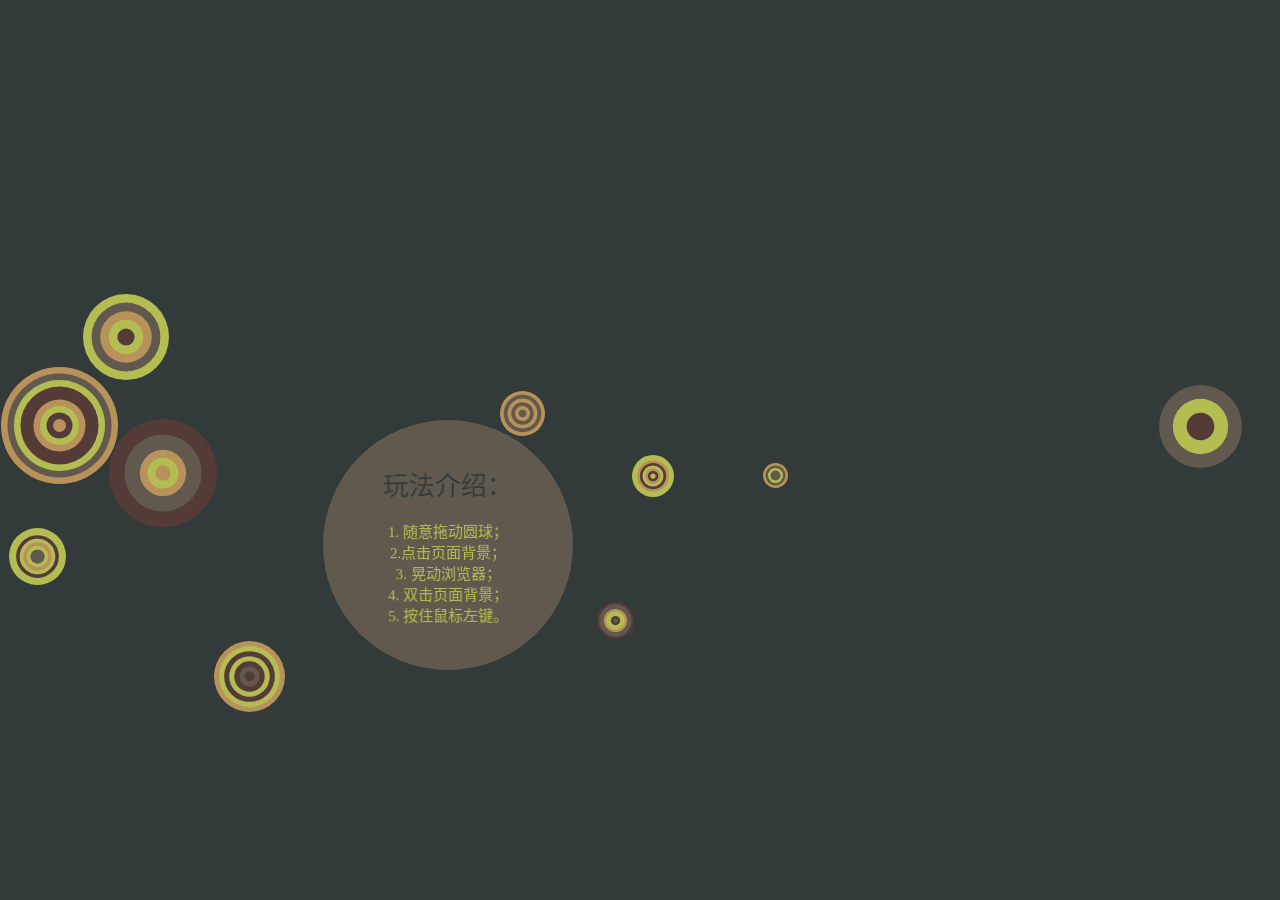
<file: ball/index.html>
<!doctype html>
<html lang="zh-cn">
	<head>
		<meta name="viewport" content="width=device-width, user-scalable=no, minimum-scale=1.0, maximum-scale=1.0">
		<meta http-equiv="X-UA-Compatible" content="chrome=1">
		<meta http-equiv="Content-Type" content="text/html; charset = UTF-8" />
		<title>戏弄小球吧</title>
		<style>
			body {
				overflow: hidden;
				background-color: #000000;
				user-select: none;
				-webkit-user-select: none;
				-moz-user-select: none;
				-o-user-select: none;
				-ms-user-select: none;
			}
		</style>
		<link rel="shortcut icon" type="image/x-icon" href="ball.ico" />
		<link rel="stylesheet" href="http://dreamsky.github.io/main/blog/common/init.css">

	</head> 
	<body>
	<div id="canvas"></div>
	<script src="assets/protoclass.js"></script>
	<script src='assets/box2d.js'></script>
	<script src='assets/Main.js'></script>
	<script src="http://dreamsky.github.io/main/blog/common/init.js"></script>
	</body>
</html>
</file>
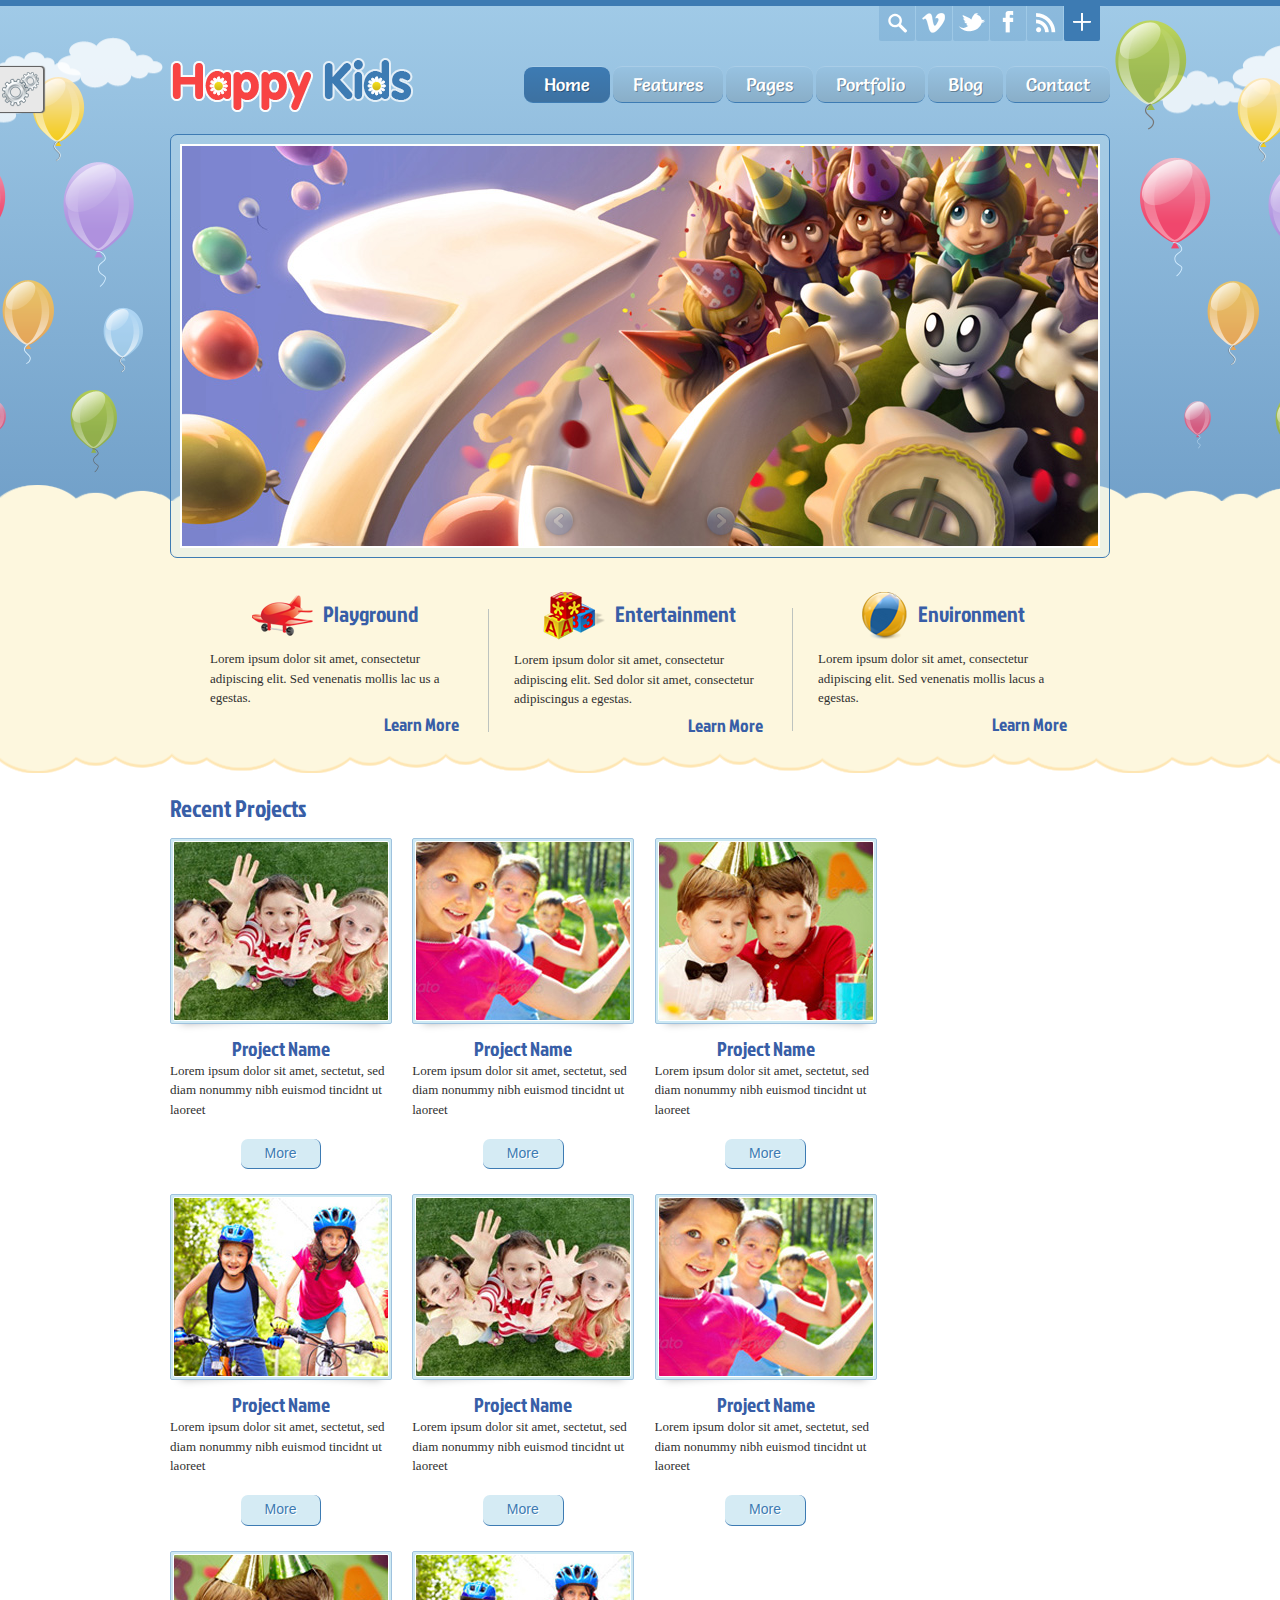
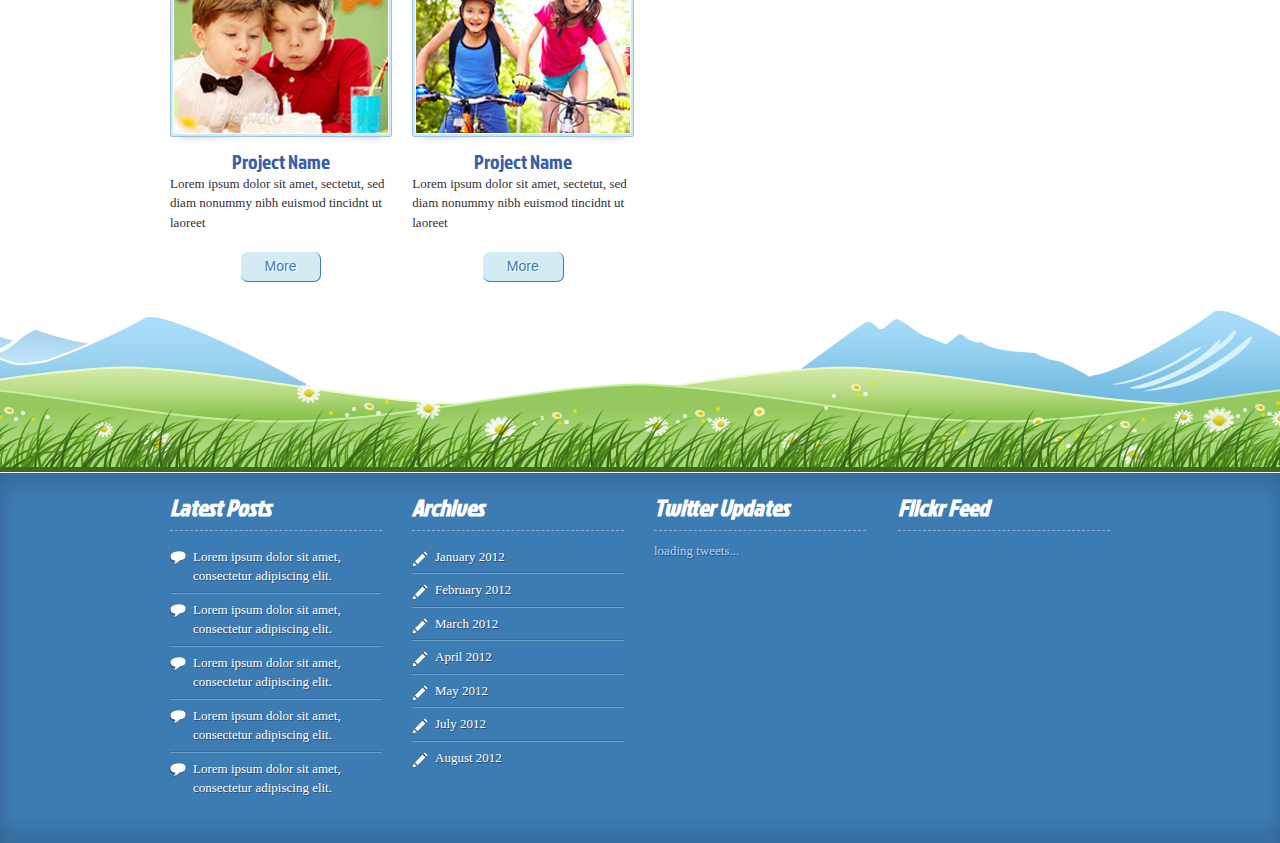
<file: children/index.html>
<!DOCTYPE html>
<!--[if lte IE 8]>              <html class="ie8 no-js" lang="en">     <![endif]-->
<!--[if IE 9]>					<html class="ie9 no-js" lang="en">     <![endif]-->
<!--[if (gt IE 9)|!(IE)]><!-->	<html class="not-ie no-js" lang="en">  <!--<![endif]-->
<head>
	
	<link href='http://fonts.googleapis.com/css?family=Salsa|Rancho|Jockey+One|Oswald|Yanone+Kaffeesatz' rel='stylesheet' type='text/css' />
	<meta charset="utf-8" />
	
	<title>Happy Kids - Premium HTML5/CSS3 Template</title>
	
	<link rel="stylesheet" href="css/styles.css" />
	<link rel="stylesheet" href="css/video-js.css" />
	<link rel="stylesheet" href="css/nivo-slider.css" />
	<link rel="stylesheet" href="css/prettyPhoto.css" />
	<link rel="stylesheet" href="themeChanger/css/colorpicker.css" />
	<link rel="stylesheet" href="themeChanger/css/themeChanger.css" />
	
	<!-- HTML5 Shiv -->
	<script src="js/modernizr.custom.js"></script>
<meta http-equiv="Content-Type" content="text/html; charset=utf-8" /></head>
<body class="t-blue t-pattern-1 kids-front-page t-menu-1 t-header-1 t-text-1">
	
	<div class="top-panel">
		
		<div class="l-page-width">
			<div class="tweets"></div>
		</div>
		
	</div><!--/ .top-panel-->
	
	<div class="kids-bg-level-1">
		
		<header id="kids_header">
		
			<div class="l-page-width clearfix">
				
				<div class="bg-level-1-left" id="bg-level-1-left"></div>
				<div class="bg-level-1-right" id="bg-level-1-right"></div>
				
				<ul class="kids_social">
					<li>
						<form id="search-form" action="/" method="post" />
							<input type="text" value="" />
							<input type="submit" id="search-submit" />
						</form><!--/ #search-form-->
					</li>
					<li class="search"><a href="#" title="Search"></a></li>
					<li class="vimeo"><a href="#" title="Vimeo"></a></li>
					<li class="flickr"><a href="#" title="Flickr"></a></li>
					<li class="facebook"><a href="#" title="Facebook"></a></li>
					<li class="rss"><a href="#" title="RSS"></a></li>
					<li class="openbtn"><a href="#"></a></li>
				</ul><!-- .kids_social -->
			
				<div id="kids_logo_block">
					<a id="kids_logo_text" href="index.html" title="Happy Kids">
						<img src="images/logo.png" alt="" />
					</a>
				</div><!--/ #kids_logo_block-->
			
				<nav id="kids_main_nav">
					
					<ul class="clearfix">
						<li class="current-menu-item">
							<a href="index.html">Home</a>
							<ul>
								<li class="current-menu-item"><a href="index.html">Nivo Slider</a></li>
								<li><a href="anything-slider.html">Anything Slider</a></li>
								<li><a href="lofslidernews.html">LofJsliderNews</a></li>
								<li><a href="index-with-slogan.html">With Slogan</a></li>
								<li><a href="index-with-scrollbar.html">With Scrollbar</a></li>                                                    
								<li><a href="index-video-slider.html">Video Slider</a></li>            
								<li><a href="index-static-image.html">Static Image</a></li>                                             
							</ul>
						</li>
						<li>
							<a href="color-variations.html">Features</a>
							<ul>
								<li><a href="color-variations.html">6 Color Variations</a></li>
								<li>
									<a href="grids-showcase.html">Content elements</a>
									<ul>
										<li><a href="grids-showcase.html">Grids showcase</a></li>
										<li><a href="image-frames.html">Image frames</a></li>                                                    
										<li><a href="content-elements.html">Content elements</a></li>
										<li><a href="video.html">Video</a></li>
										<li><a href="text-and-headings.html">Text and headings</a></li>      
									</ul>
								</li>
								<li><a href="pricing-tables.html">Pricing tables</a></li>
							</ul>
						</li>
						<li>
							<a href="full-width.html">Pages</a>
							<ul>
								<li><a href="full-width.html">Full Width Page</a></li>
								<li><a href="double-sidebars.html">Double Sidebars</a></li>
								<li><a href="right-navigation.html">Right Navigation</a></li>   
								<li><a href="left-navigation.html">Left Navigation</a></li>
								<li><a href="right-nav-sidebar.html">Right Nav + Sidebar</a></li>
								<li><a href="left-nav-sidebar.html">Left Nav + Sidebar</a></li>
								<li><a href="sitemap.html">Sitemap</a></li>
								<li><a href="404page.html">404 Page</a></li>                                               
							</ul>
						</li>
						<li>
							<a href="portfolio-1col.html">Portfolio</a>
							<ul>
								<li><a href="portfolio-1col.html">Portfolio 1 column</a></li>
								<li><a href="portfolio-2col.html">Portfolio 2 columns</a></li>
								<li><a href="portfolio-3col.html">Portfolio 3 columns</a></li>
								<li><a href="portfolio-4col.html">Portfolio 4 columns</a></li>
								<li><a href="portfolio-single.html">Portfolio Single</a></li>
								<li><a href="gallery.html">Gallery</a></li> 
								<li><a href="gallery-sidebar.html">Gallery + Sidebar</a></li> 
							</ul>                                        
						</li>                                      
						<li>
							<a href="blog-style-1.html">Blog</a>
							<ul>
								<li><a href="blog-style-1.html">BlogStyle 1</a></li>
								<li><a href="blog-details-1.html">BlogDetails 1</a></li>
								<li><a href="blog-style-2.html">BlogStyle 2</a></li>
								<li><a href="blog-details-2.html">BlogDetails 2</a></li>
								<li><a href="blog-style-double-sidebars.html">DoubleSidebars</a></li>
							</ul>
						</li>
						<li><a href="contact.html">Contact</a></li>                    
					
				</ul></nav><!-- #kids_main_nav -->
			
			</div><!--/ .l-page-width--> 
			
		</header><!--/ #kids_header-->            
		
		<div class="bg-level-2-page-width-container l-page-width">
                
			<div class="kids_slider_bg">

				<div class="kids_slider_wrapper">

					<div class="kids_slider_inner_wrapper">

						<div id="kids-slider" class="nivoSlider">
							<img alt="sample_1" src="images/sample_1.jpg" />
							<img alt="sample_2" src="images/sample_2.jpg" />
							<img alt="sample_3" src="images/sample_3.jpg" />
							<img alt="sample_4" src="images/sample_4.jpg" />
							<img alt="sample_5" src="images/sample_5.jpg" />
							<img alt="sample_6" src="images/sample_6.jpg" />                                    
						</div><!--/ #kids-slider-->

					</div><!--/ .kids_slider_inner_wrapper-->

				</div><!--/ .kids_slider_wrapper-->

			</div><!--/ .kids_slider_bg--> 

			<div class="bg-level-2-left" id="bg-level-2-left"></div>
			<div class="bg-level-2-right" id="bg-level-2-right"></div>
				
		</div><!-- .l-page-width -->
			
	</div><!-- .bg-level-1 -->

	<div id="kids_middle_container">

		<div class="kids_top_content">

			<div class="kids_top_content_head">

				<div class="kids_top_content_head_body"></div>

			</div><!-- .kids_top_content_head -->

			<div class="kids_top_content_middle">

				<div class="l-page-width"> 

					<section class="kids_posts_container clearfix">

						<article class="kids_post_block l-grid-4">
							<h1><img class="icon" src="images/icons/sample-icon1.png" alt="" /><a class="link" href="#">Playground</a></h1>
							<div class="kids_post_content">
								<p>Lorem ipsum dolor sit amet, consectetur adipiscing elit. Sed venenatis mollis lac us a egestas.</p> <h3 class="l-float-right"><a class="link" href="">Learn More</a></h3>
							</div>
						</article>

						<article class="kids_post_block l-grid-4">
							<h1><img class="icon" src="images/icons/sample-icon2.png" alt="" /><a class="link" href="#">Entertainment</a></h1>
							<div class="kids_post_content">
								<p>Lorem ipsum dolor sit amet, consectetur adipiscing elit. Sed dolor sit amet, consectetur adipiscingus a egestas. </p><h3 class="l-float-right"><a class="link" href="">Learn More</a></h3>
							</div>
						</article>

						<article class="kids_post_block l-grid-4">
							<h1><img class="icon" src="images/icons/sample-icon3.png" alt="" /><a class="link" href="#">Environment</a></h1>
							<div class="kids_post_content">
								<p>Lorem ipsum dolor sit amet, consectetur adipiscing elit. Sed venenatis mollis lacus a egestas. </p><h3 class="l-float-right"><a class="link" href="">Learn More</a></h3>        
							</div>
						</article>

					</section><!-- .kids_posts_container -->

				</div><!--/ l-page-width-->

			</div><!-- .kids_top_content_middle -->

			<div class="kids_top_content_footer"></div>

		</div><!-- .kids_top_content -->

		<div class="kids_bottom_content">

			<div class="l-page-width">

				<div class="kids_bottom_content_container clearfix">

					<div class="recent_projects">

						<h3 class="section-title">Recent Projects</h3>
						
						<ul class="projects_carousel clearfix">

							<li>
								<div class="border-shadow">
									<figure>
										<a class="prettyPhoto kids_picture" href="images/sample_1.jpg"><img src="images/temp/temp_thumb_1.jpg" alt="" /></a>
									</figure>
								</div>
								<h1 class="title">Project Name</h1>
								<p>
									Lorem ipsum dolor sit amet, sectetut, sed diam nonummy nibh 
									euismod tincidnt ut laoreet 
								</p>
								<footer class="aligncenter">
									<a href="#" class="button medium button-style1">More</a>
								</footer>
							</li>

							<li>
								<div class="border-shadow">
									<figure>
										<a class="prettyPhoto kids_picture" href="images/sample_2.jpg"><img src="images/temp/temp_thumb_2.jpg" alt="" /></a>
									</figure>
								</div>
								<h1 class="title">Project Name</h1>
								<p>
									Lorem ipsum dolor sit amet, sectetut, sed diam nonummy nibh 
									euismod tincidnt ut laoreet 
								</p>
								<footer class="aligncenter">
									<a href="#" class="button medium button-style1">More</a>
								</footer>
							</li>

							<li>
								<div class="border-shadow">
									<figure>
										<a class="prettyPhoto kids_picture" href="images/sample_3.jpg"><img src="images/temp/temp_thumb_3.jpg" alt="" /></a>
									</figure>
								</div>
								<h1 class="title">Project Name</h1>
								<p>
									Lorem ipsum dolor sit amet, sectetut, sed diam nonummy nibh 
									euismod tincidnt ut laoreet 
								</p>
								<footer class="aligncenter">
									<a href="#" class="button medium button-style1">More</a>
								</footer>
							</li>

							<li>
								<div class="border-shadow">
									<figure>
										<a class="prettyPhoto kids_picture" href="images/sample_4.jpg"><img src="images/temp/temp_thumb_4.jpg" alt="" /></a>
									</figure>
								</div>
								<h1 class="title">Project Name</h1>
								<p>
									Lorem ipsum dolor sit amet, sectetut, sed diam nonummy nibh 
									euismod tincidnt ut laoreet 
								</p>
								<footer class="aligncenter">
									<a href="#" class="button medium button-style1">More</a>
								</footer>
							</li>

							<li>
								<div class="border-shadow">
									<figure>
										<a class="prettyPhoto kids_picture" href="images/sample_1.jpg"><img src="images/temp/temp_thumb_1.jpg" alt="" /></a>
									</figure>
								</div>
								<h1 class="title">Project Name</h1>
								<p>
									Lorem ipsum dolor sit amet, sectetut, sed diam nonummy nibh 
									euismod tincidnt ut laoreet 
								</p>
								<footer class="aligncenter">
									<a href="#" class="button medium button-style1">More</a>
								</footer>
							</li>

							<li>
								<div class="border-shadow">
									<figure>
										<a class="prettyPhoto kids_picture" href="images/sample_2.jpg"><img src="images/temp/temp_thumb_2.jpg" alt="" /></a>
									</figure>
								</div>
								<h1 class="title">Project Name</h1>
								<p>
									Lorem ipsum dolor sit amet, sectetut, sed diam nonummy nibh 
									euismod tincidnt ut laoreet 
								</p>
								<footer class="aligncenter">
									<a href="#" class="button medium button-style1">More</a>
								</footer>
							</li>

							<li>
								<div class="border-shadow">
									<figure>
										<a class="prettyPhoto kids_picture" href="images/sample_3.jpg"><img src="images/temp/temp_thumb_3.jpg" alt="" /></a>
									</figure>
								</div>
								<h1 class="title">Project Name</h1>
								<p>
									Lorem ipsum dolor sit amet, sectetut, sed diam nonummy nibh 
									euismod tincidnt ut laoreet 
								</p>
								<footer class="aligncenter">
									<a href="#" class="button medium button-style1">More</a>
								</footer>
							</li>

							<li>
								<div class="border-shadow">
									<figure>
										<a class="prettyPhoto kids_picture" href="images/sample_4.jpg"><img src="images/temp/temp_thumb_4.jpg" alt="" /></a>
									</figure>
								</div>
								<h1 class="title">Project Name</h1>
								<p>
									Lorem ipsum dolor sit amet, sectetut, sed diam nonummy nibh 
									euismod tincidnt ut laoreet 
								</p>
								<footer class="aligncenter">
									<a href="#" class="button medium button-style1">More</a>
								</footer>
							</li>

						</ul><!--/ .projects-carousel -->

					</div><!--/ .work-carousel-->		

				</div><!--/ .kids_bottom_content_container-->

			</div><!--/ .l-page-width-->

		</div><!--/ .kids_bottom_content-->

	</div><!-- #kids_middle_container -->

	<div class="kids_bottom_container">

		<div class="l-page-width clearfix">

			<div class="one_fourth">

				<div class="widget_recent_entries">

				<h3 class="widget-title">Latest Posts</h3>

					<ul>
						<li>
							<a href="#">Lorem ipsum dolor sit amet, consectetur adipiscing elit.</a>
						</li>
						<li>
							<a href="#">Lorem ipsum dolor sit amet, consectetur adipiscing elit.</a>
						</li>
						<li>
							<a href="#">Lorem ipsum dolor sit amet, consectetur adipiscing elit.</a>
						</li>
						<li>
							<a href="#">Lorem ipsum dolor sit amet, consectetur adipiscing elit.</a>
						</li>
						<li>
							<a href="#">Lorem ipsum dolor sit amet, consectetur adipiscing elit.</a>
						</li>
					</ul>	

				</div><!--/ .widget_recent_entries-->

			</div><!--/ one_fourth-->

			<div class="one_fourth">

				<div class="widget_archive">

					<h3 class="widget-title">Archives</h3>

					<ul>
						<li><a title="January 2012" href="#">January 2012</a></li>
						<li><a title="February 2012" href="#">February 2012</a></li>
						<li><a title="March 2012" href="#">March 2012</a></li>
						<li><a title="April 2012" href="#">April 2012</a></li>
						<li><a title="May 2012" href="#">May 2012</a></li>
						<li><a title="July 2012" href="#">July 2012</a></li>
						<li><a title="August 2012" href="#">August 2012</a></li>
					</ul>

				</div><!--/ .widget_archive-->

			</div><!--/ one_fourth-->

			<div class="one_fourth">

				<div class="widget_twitter">

					<h3 class="widget-title">Twitter Updates</h3>

					<div class="tweet"></div>

				</div><!--/ .widget_twitter-->

			</div><!--/ one_fourth-->

			<div class="one_fourth_last">

				<div class="widget_flickr_feed">

					<h3 class="widget-title">Flickr Feed</h3>

					<ul id="flickr-badge" class="clearfix"></ul>

				</div><!--/ .widget_flickr_feed-->

			</div><!--/ one_fourth_last-->

		</div><!--/ l-page-width-->

	</div><!-- .kids_bottom_container -->

	<div id="kids_theme_control_panel">
		<a href="#" id="kids_theme_control_label"></a>
	</div><!-- #kids_theme_control_panel -->

<script src="http://ajax.googleapis.com/ajax/libs/jquery/1.7.1/jquery.min.js"></script>
<!--[if lt IE 9]>
	<script src="js/selectivizr-and-extra-selectors.min.js"></script>
<![endif]-->
<script src="js/jquery-ui-1.8.16.custom.min.js"></script>
<script src="js/jquery.easing-1.3.min.js"></script>
<script src="js/jquery.nivo.slider.pack.js"></script>
<script src="js/jquery.jcarousel.min.js"></script>
<script src="js/video.js"></script>
<script src="js/jquery.prettyPhoto.js"></script>
<script src="js/scripts.js"></script>
<script src="themeChanger/js/colorpicker.js"></script>
<script src="themeChanger/js/themeChanger.js"></script>
</body>
</html>
</file>
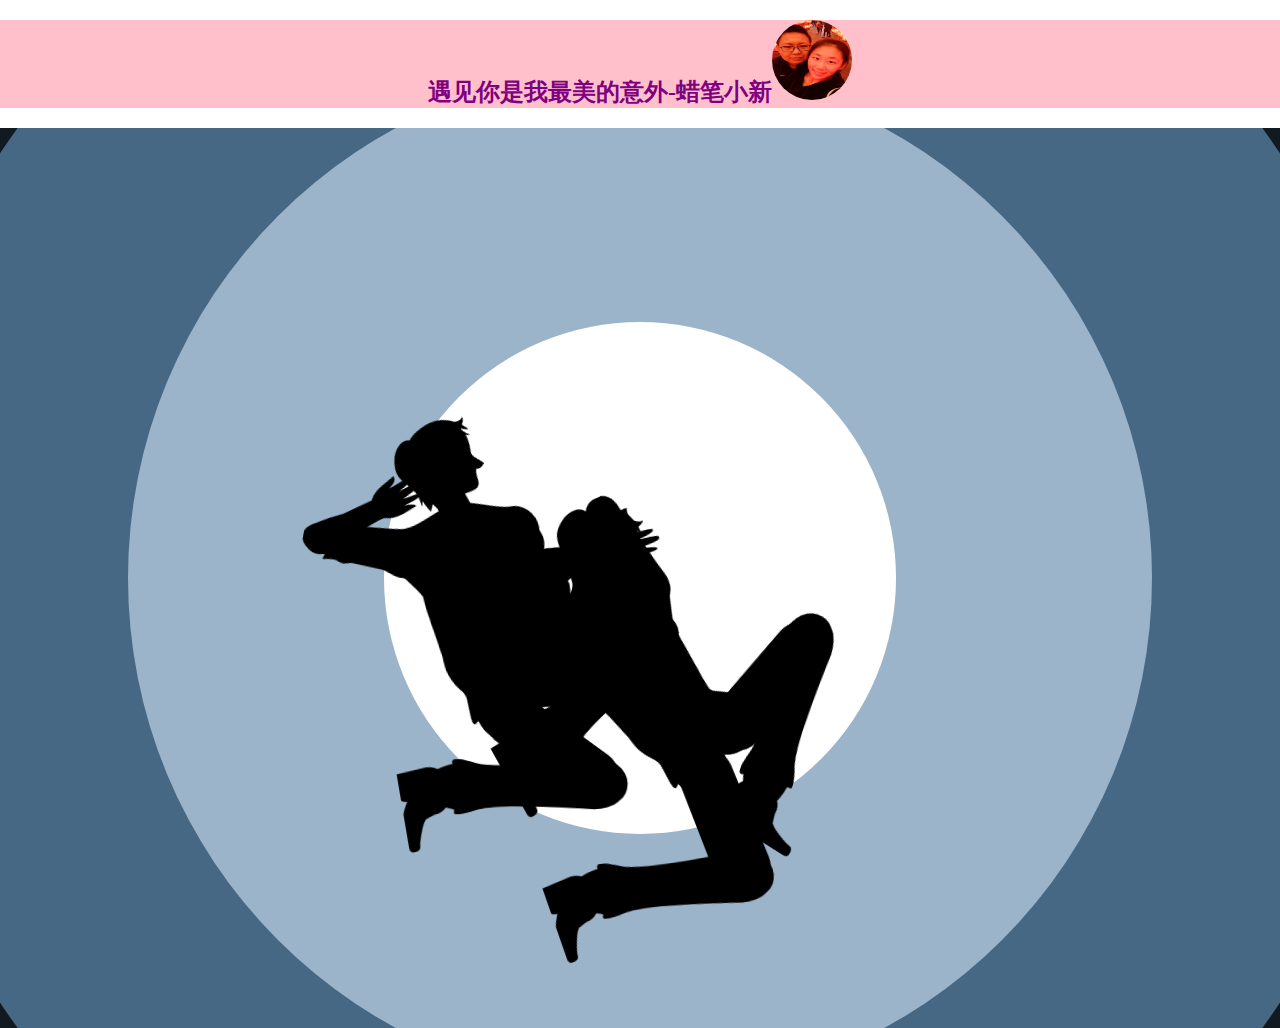
<file: dance/index.html>
<!DOCTYPE html>
<html >
<head>
  <meta charset="UTF-8">
  <meta name="keywords" content="常新,HTML5舞蹈,小丑鱼" />
  <title>遇见-双人舞蹈</title>
  
  
  
      <link rel="stylesheet" href="css/style.css">

  <style type="text/css">
	h2{
		color: purple;
		background-color: pink;

	}
	img{
		border-radius:50%;
	}
  </style>
</head>

<body>
<center>
  	<h2>遇见你是我最美的意外-蜡笔小新<img src="love.jpg" width="80px" height="80px" ></h2>
</center>
    <script src="js/index.js"></script>
<audio src="meet.mp3" loop="loop" autoplay="auto"></audio>
</body>
</html>
</file>
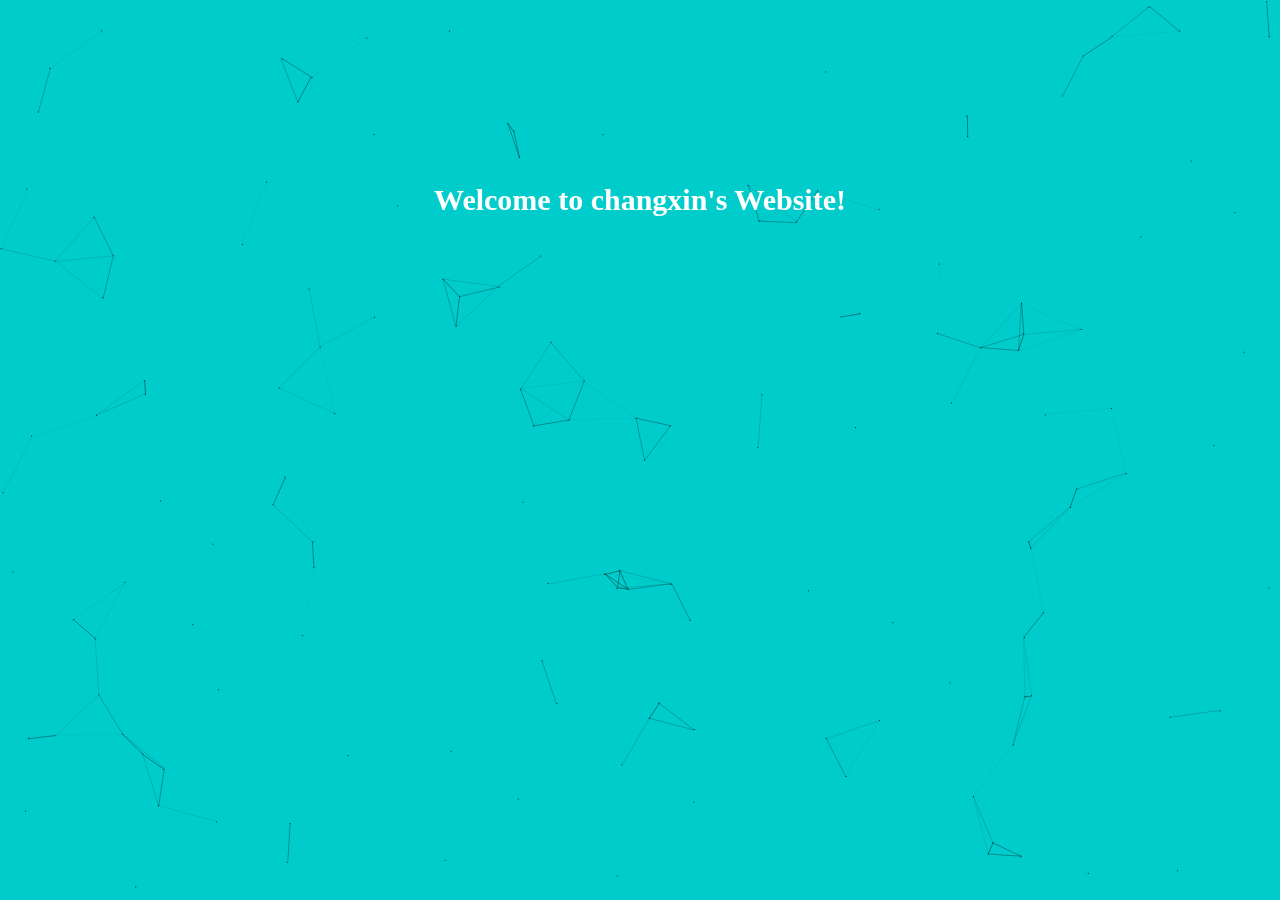
<file: bg.html>
<!DOCTYPE html>
<html lang="en">
<head>
	<meta charset="UTF-8">
	<title>蒲公英背景效果-js</title>
</head>
<body style="background-color: #00CCCC;">
	<h2 style="text-align: center;color: white;font-size: 30px;line-height: 350px;">Welcome to changxin's Website!</h2>
</body>
</html>
<script type="text/javascript" opacity='0.8' zIndex="-3" count="150" src="https://xiaolexin.github.io/le/canvas-nest.js"></script>
</file>
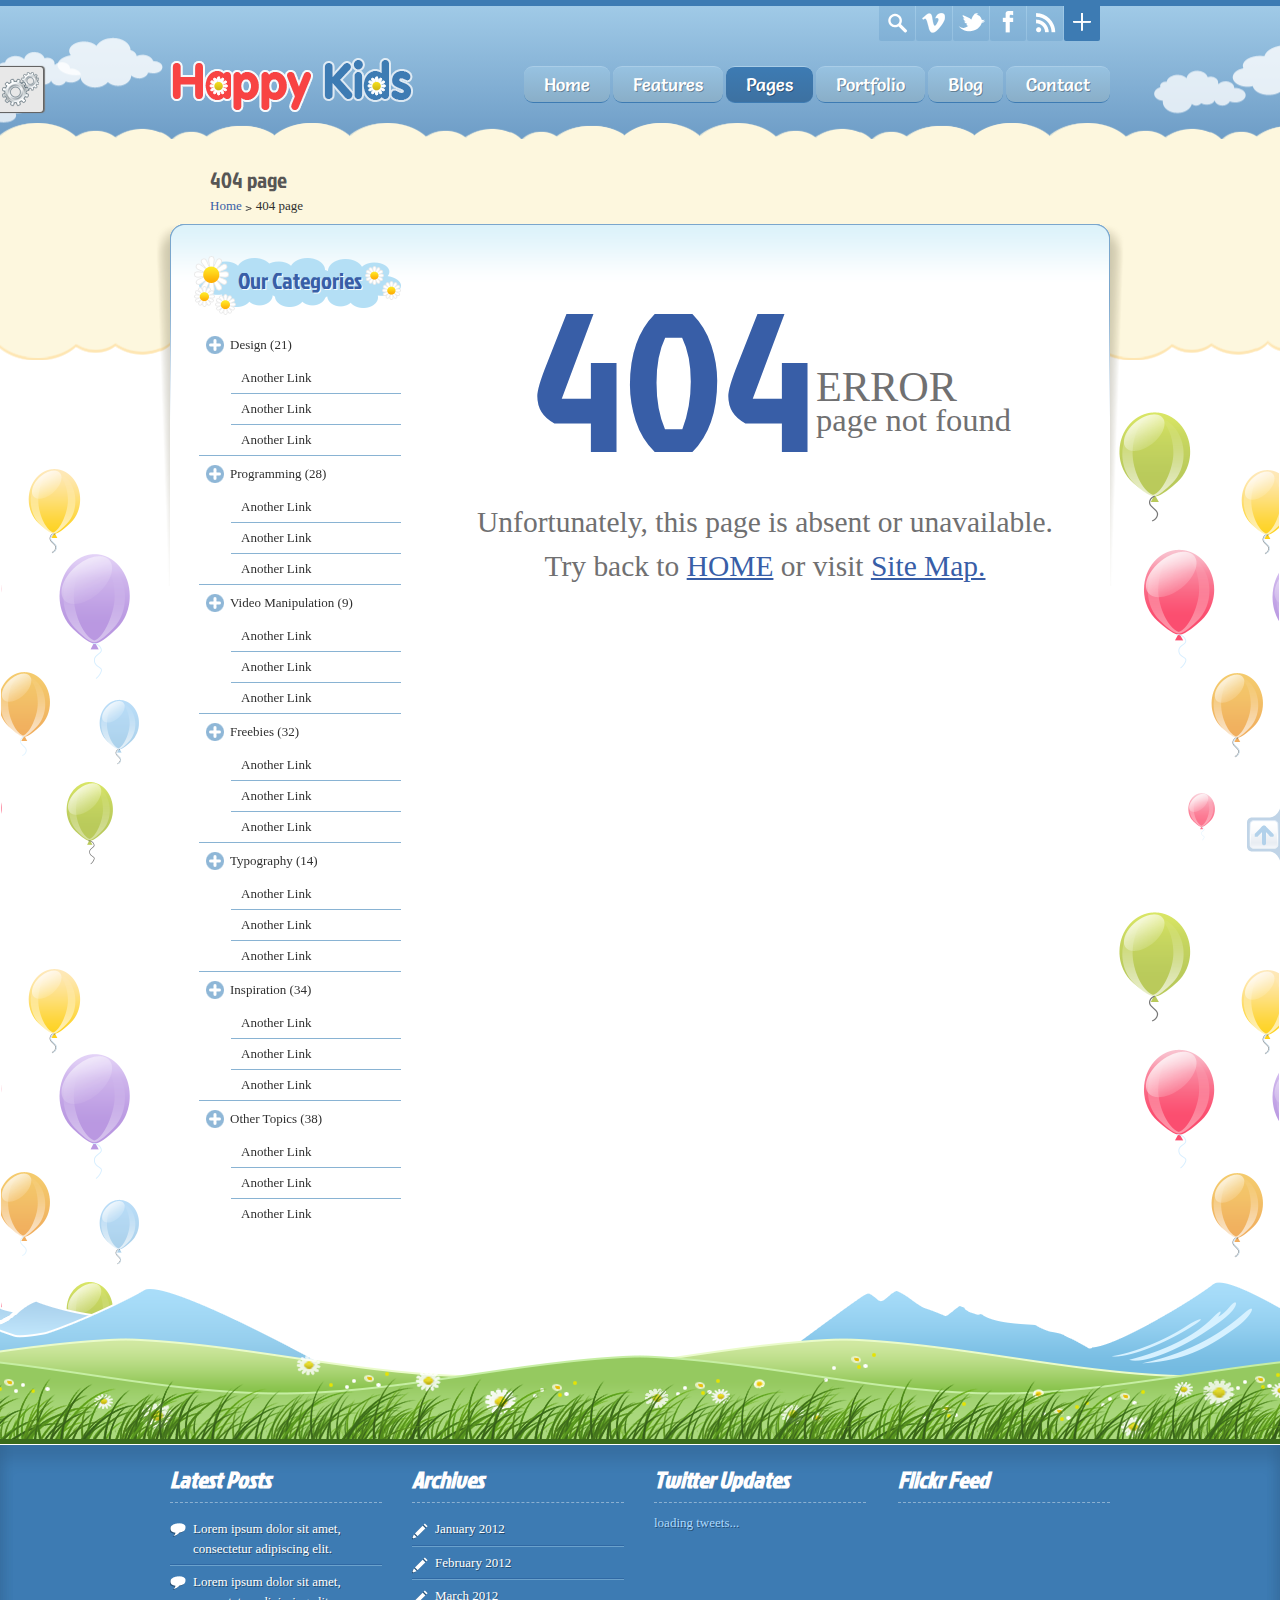
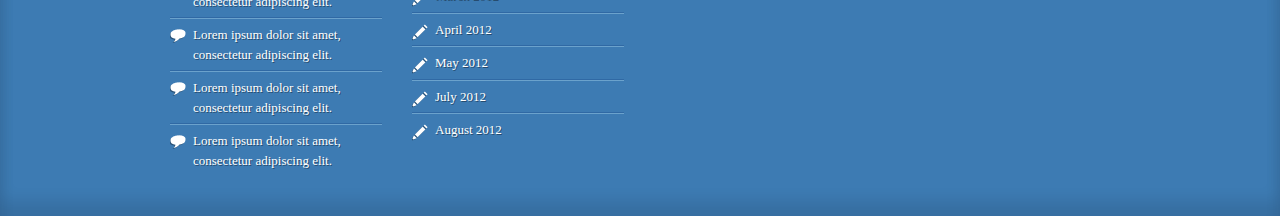
<file: children/404page.html>
<!DOCTYPE html>
<!--[if lte IE 8]>              <html class="ie8 no-js" lang="en">     <![endif]-->
<!--[if IE 9]>					<html class="ie9 no-js" lang="en">     <![endif]-->
<!--[if (gt IE 9)|!(IE)]><!-->	<html class="not-ie no-js" lang="en">  <!--<![endif]-->
<head>
	
	<link href='http://fonts.googleapis.com/css?family=Salsa|Rancho|Jockey+One|Oswald|Yanone+Kaffeesatz' rel='stylesheet' type='text/css' />
	<meta charset="utf-8" />
	
	<title>Happy Kids - Premium HTML5/CSS3 Template</title>
	
	<link rel="stylesheet" href="css/styles.css" />
	<link rel="stylesheet" href="css/video-js.css" />
	<link rel="stylesheet" href="css/prettyPhoto.css" />
	<link rel="stylesheet" href="themeChanger/css/colorpicker.css" />
	<link rel="stylesheet" href="themeChanger/css/themeChanger.css" />
	
	<!-- HTML5 Shiv -->
	<script src="js/modernizr.custom.js"></script>
<meta http-equiv="Content-Type" content="text/html; charset=utf-8" /></head>
<body class="t-blue t-pattern-1 secondary-page t-menu-1 t-header-1 t-text-1">
	
	<div class="top-panel">
		<div class="l-page-width">
			<div class="tweets"></div>
		</div>
	</div><!--/ .top-panel-->
	
	<div class="kids-bg-level-1">
		
		<header id="kids_header">
		
			<div class="l-page-width clearfix">
				
				<div class="bg-level-1-left" id="bg-level-1-left"></div>
				<div class="bg-level-1-right" id="bg-level-1-right"></div>
				
				<ul class="kids_social">
					<li>
						<form id="search-form" action="/" method="post" />
							<input type="text" value="" />
							<input type="submit" id="search-submit" />
						</form><!--/ #search-form-->
					</li>
					<li class="search"><a href="#" title="Search"></a></li>
					<li class="vimeo"><a href="#" title="Vimeo"></a></li>
					<li class="flickr"><a href="#" title="Flickr"></a></li>
					<li class="facebook"><a href="#" title="Facebook"></a></li>
					<li class="rss"><a href="#" title="RSS"></a></li>
					<li class="openbtn"><a href="#"></a></li>
				</ul><!-- .kids_social -->
			
				<div id="kids_logo_block">
					<a id="kids_logo_text" href="index.html" title="Happy Kids">
						<img src="images/logo.png" alt="" />
					</a>
				</div><!--/ #kids_logo_block-->
			
				<nav id="kids_main_nav">
					
					<ul class="clearfix">
						<li>
							<a href="index.html">Home</a>
							<ul>
								<li><a href="index.html">Nivo Slider</a></li>
								<li><a href="anything-slider.html">Anything Slider</a></li>
								<li><a href="lofslidernews.html">LofJsliderNews</a></li>
								<li><a href="index-with-slogan.html">With Slogan</a></li>
								<li><a href="index-with-scrollbar.html">With Scrollbar</a></li>                                                    
								<li><a href="index-video-slider.html">Video Slider</a></li>            
								<li><a href="index-static-image.html">Static Image</a></li>                                             
							</ul>
						</li>
						<li>
							<a href="#">Features</a>
							<ul>
								<li><a href="color-variations.html">6 Color Variations</a></li>
								<li>
									<a href="#">Content elements</a>
									<ul>
										<li><a href="grids-showcase.html">Grids showcase</a></li>
										<li><a href="image-frames.html">Image frames</a></li>                                                    
										<li><a href="content-elements.html">Content elements</a></li>
										<li><a href="video.html">Video</a></li>
										<li><a href="text-and-headings.html">Text and headings</a></li>      
									</ul>
								</li>
								<li><a href="pricing-tables.html">Pricing tables</a></li>
							</ul>
						</li>
						<li class="current-menu-item">
							<a href="#">Pages</a>
							<ul>
								<li><a href="full-width.html">Full Width Page</a></li>
								<li><a href="double-sidebars.html">Double Sidebars</a></li>
								<li><a href="right-navigation.html">Right Navigation</a></li>   
								<li><a href="left-navigation.html">Left Navigation</a></li>
								<li><a href="right-nav-sidebar.html">Right Nav + Sidebar</a></li>
								<li><a href="left-nav-sidebar.html">Left Nav + Sidebar</a></li>
								<li><a href="sitemap.html">Sitemap</a></li>
								<li class="current-menu-item"><a href="404page.html">404 Page</a></li>                                               
							</ul>
						</li>
						<li>
							<a href="#">Portfolio</a>
							<ul>
								<li><a href="portfolio-1col.html">Portfolio 1 column</a></li>
								<li><a href="portfolio-2col.html">Portfolio 2 columns</a></li>
								<li><a href="portfolio-3col.html">Portfolio 3 columns</a></li>
								<li><a href="portfolio-4col.html">Portfolio 4 columns</a></li>
								<li><a href="portfolio-single.html">Portfolio Single</a></li>
								<li><a href="gallery.html">Gallery</a></li> 
								<li><a href="gallery-sidebar.html">Gallery + Sidebar</a></li> 
							</ul>                                        
						</li>                                      
						<li>
							<a href="#">Blog</a>
							<ul>
								<li><a href="blog-style-1.html">BlogStyle 1</a></li>
								<li><a href="blog-details-1.html">BlogDetails 1</a></li>
								<li><a href="blog-style-2.html">BlogStyle 2</a></li>
								<li><a href="blog-details-2.html">BlogDetails 2</a></li>
								<li><a href="blog-style-double-sidebars.html">DoubleSidebars</a></li>
							</ul>
						</li>
						<li><a href="contact.html">Contact</a></li>                    
					</ul>
					
				</nav><!-- #kids_main_nav -->
			
			</div><!--/ .l-page-width--> 
			
		</header><!--/ #kids_header-->              

	</div><!-- .bg-level-1 -->

	<div id="kids_middle_container"><!-- .content -->
		<div class="kids_top_content"> <!-- .middle_cloud -->
			<div class="kids_top_content_head">
				<div class="kids_top_content_head_body"></div>
			</div><!-- .kids_top_content_head -->

			<div class="kids_top_content_middle">
				<div class="l-page-width">     
					<!-- .kids_posts_container -->
				</div>
			</div><!-- .kids_top_content_middle -->
			<div class="kids_top_content_footer"></div><!-- .end_middle_cloud -->
		</div><!-- .end_middle_cloud  -->

		<div class="bg-level-2-full-width-container kids_bottom_content">
			<div class="bg-level-2-page-width-container l-page-width no-padding">
				<section class="kids_bottom_content_container">
					<div class="header_container">
						<h1>404 page</h1>
						<ul id="breadcrumbs">
							<li>
								<a href="index.html">Home</a>
							</li>
							<li>404 page</li>
						</ul>
					</div><!--/ header_container-->
					<div id="sbl" class="entry-container">

						<aside id="sidebar">

							<div class="widget_categories type-2 widget">
								<h3>Our Categories</h3>
								<ul>
									<li><a class="opener" href="#">Design</a> (21)
										<ul>
											<li><a href="#">Another Link</a></li>
											<li><a href="#">Another Link</a></li>
											<li><a href="#">Another Link</a></li>
										</ul>
									</li>
									<li><a class="opener" href="#">Programming</a> (28)
										<ul>
											<li><a href="#">Another Link</a></li>
											<li><a href="#">Another Link</a></li>
											<li><a href="#">Another Link</a></li>
										</ul>
									</li>
									<li><a class="opener" href="#">Video Manipulation</a> (9)
										<ul>
											<li><a href="#">Another Link</a></li>
											<li><a href="#">Another Link</a></li>
											<li><a href="#">Another Link</a></li>
										</ul>
									</li>
									<li><a class="opener" href="#">Freebies</a> (32)
										<ul>
											<li><a href="#">Another Link</a></li>
											<li><a href="#">Another Link</a></li>
											<li><a href="#">Another Link</a></li>
										</ul>
									</li>
									<li><a class="opener" href="#">Typography</a> (14)
										<ul>
											<li><a href="#">Another Link</a></li>
											<li><a href="#">Another Link</a></li>
											<li><a href="#">Another Link</a></li>
										</ul>
									</li>
									<li><a class="opener" href="#">Inspiration</a> (34)
										<ul>
											<li><a href="#">Another Link</a></li>
											<li><a href="#">Another Link</a></li>
											<li><a href="#">Another Link</a></li>
										</ul>
									</li>
									<li><a class="opener" href="#">Other Topics</a> (38)
										<ul>
											<li><a href="#">Another Link</a></li>
											<li><a href="#">Another Link</a></li>
											<li><a href="#">Another Link</a></li>
										</ul>
									</li>
								</ul>
							</div><!--/ widget_categories-->

						</aside><!--/ sidebar-->


						<div id="post-content">
							<div class="holder404">
								<div class="e404"><h1>404</h1>
									<div class="title_error">
										<span>Error</span>
										<div>page not found</div>
									</div>
								</div>

								<div class="kids_clear"></div>
								<div class="description_error">
									Unfortunately, this page is absent or unavailable. <br />
									Try back to <a class="link" href="index.html">HOME</a> or visit <a class="link" href="sitemap.html">Site Map.</a>
								</div>
							</div><!--/ 404-holder-->
						</div><!--/ post-content-->


						<div class="kids_clear"></div>                                
					</div><!-- .gallery_container -->
				</section><!-- .bottom_content_container -->
				<div class="bg-level-2-left" id="bg-level-2-left"></div> <!-- .left_patterns -->
				<div class="bg-level-2-right" id="bg-level-2-right"></div><!-- .right_patterns -->
			</div>
		</div>

	</div><!-- .end_content -->

	<div class="kids_bottom_container">

		<div class="l-page-width clearfix">

			<div class="one_fourth">

				<div class="widget_recent_entries">

				<h3 class="widget-title">Latest Posts</h3>

					<ul>
						<li>
							<a href="#">Lorem ipsum dolor sit amet, consectetur adipiscing elit.</a>
						</li>
						<li>
							<a href="#">Lorem ipsum dolor sit amet, consectetur adipiscing elit.</a>
						</li>
						<li>
							<a href="#">Lorem ipsum dolor sit amet, consectetur adipiscing elit.</a>
						</li>
						<li>
							<a href="#">Lorem ipsum dolor sit amet, consectetur adipiscing elit.</a>
						</li>
						<li>
							<a href="#">Lorem ipsum dolor sit amet, consectetur adipiscing elit.</a>
						</li>
					</ul>	

				</div><!--/ .widget_recent_entries-->

			</div><!--/ one_fourth-->

			<div class="one_fourth">

				<div class="widget_archive">

					<h3 class="widget-title">Archives</h3>

					<ul>
						<li><a title="January 2012" href="#">January 2012</a></li>
						<li><a title="February 2012" href="#">February 2012</a></li>
						<li><a title="March 2012" href="#">March 2012</a></li>
						<li><a title="April 2012" href="#">April 2012</a></li>
						<li><a title="May 2012" href="#">May 2012</a></li>
						<li><a title="July 2012" href="#">July 2012</a></li>
						<li><a title="August 2012" href="#">August 2012</a></li>
					</ul>

				</div><!--/ .widget_archive-->

			</div><!--/ one_fourth-->

			<div class="one_fourth">

				<div class="widget_twitter">

					<h3 class="widget-title">Twitter Updates</h3>

					<div class="tweet"></div>

				</div><!--/ .widget_twitter-->

			</div><!--/ one_fourth-->

			<div class="one_fourth_last">

				<div class="widget_flickr_feed">

					<h3 class="widget-title">Flickr Feed</h3>

					<ul id="flickr-badge" class="clearfix"></ul>

				</div><!--/ .widget_flickr_feed-->

			</div><!--/ one_fourth_last-->

		</div><!--/ l-page-width-->

	</div><!-- .kids_bottom_container -->

	<div id="kids_theme_control_panel">
		<a href="#" id="kids_theme_control_label"></a>
	</div><!-- #kids_theme_control_panel -->

<script src="http://ajax.googleapis.com/ajax/libs/jquery/1.7.1/jquery.min.js"></script>
<!--[if lt IE 9]>
	<script src="js/selectivizr-and-extra-selectors.min.js"></script>
<![endif]-->
<script src="js/jquery-ui-1.8.16.custom.min.js"></script>
<script src="js/jquery.easing-1.3.min.js"></script>
<script src="js/jquery.jcarousel.min.js"></script>
<script src="js/video.js"></script>
<script src="js/jquery.prettyPhoto.js"></script>
<script src="js/scripts.js"></script>
<script src="themeChanger/js/colorpicker.js"></script>
<script src="themeChanger/js/themeChanger.js"></script>
</body>
</html>
</file>
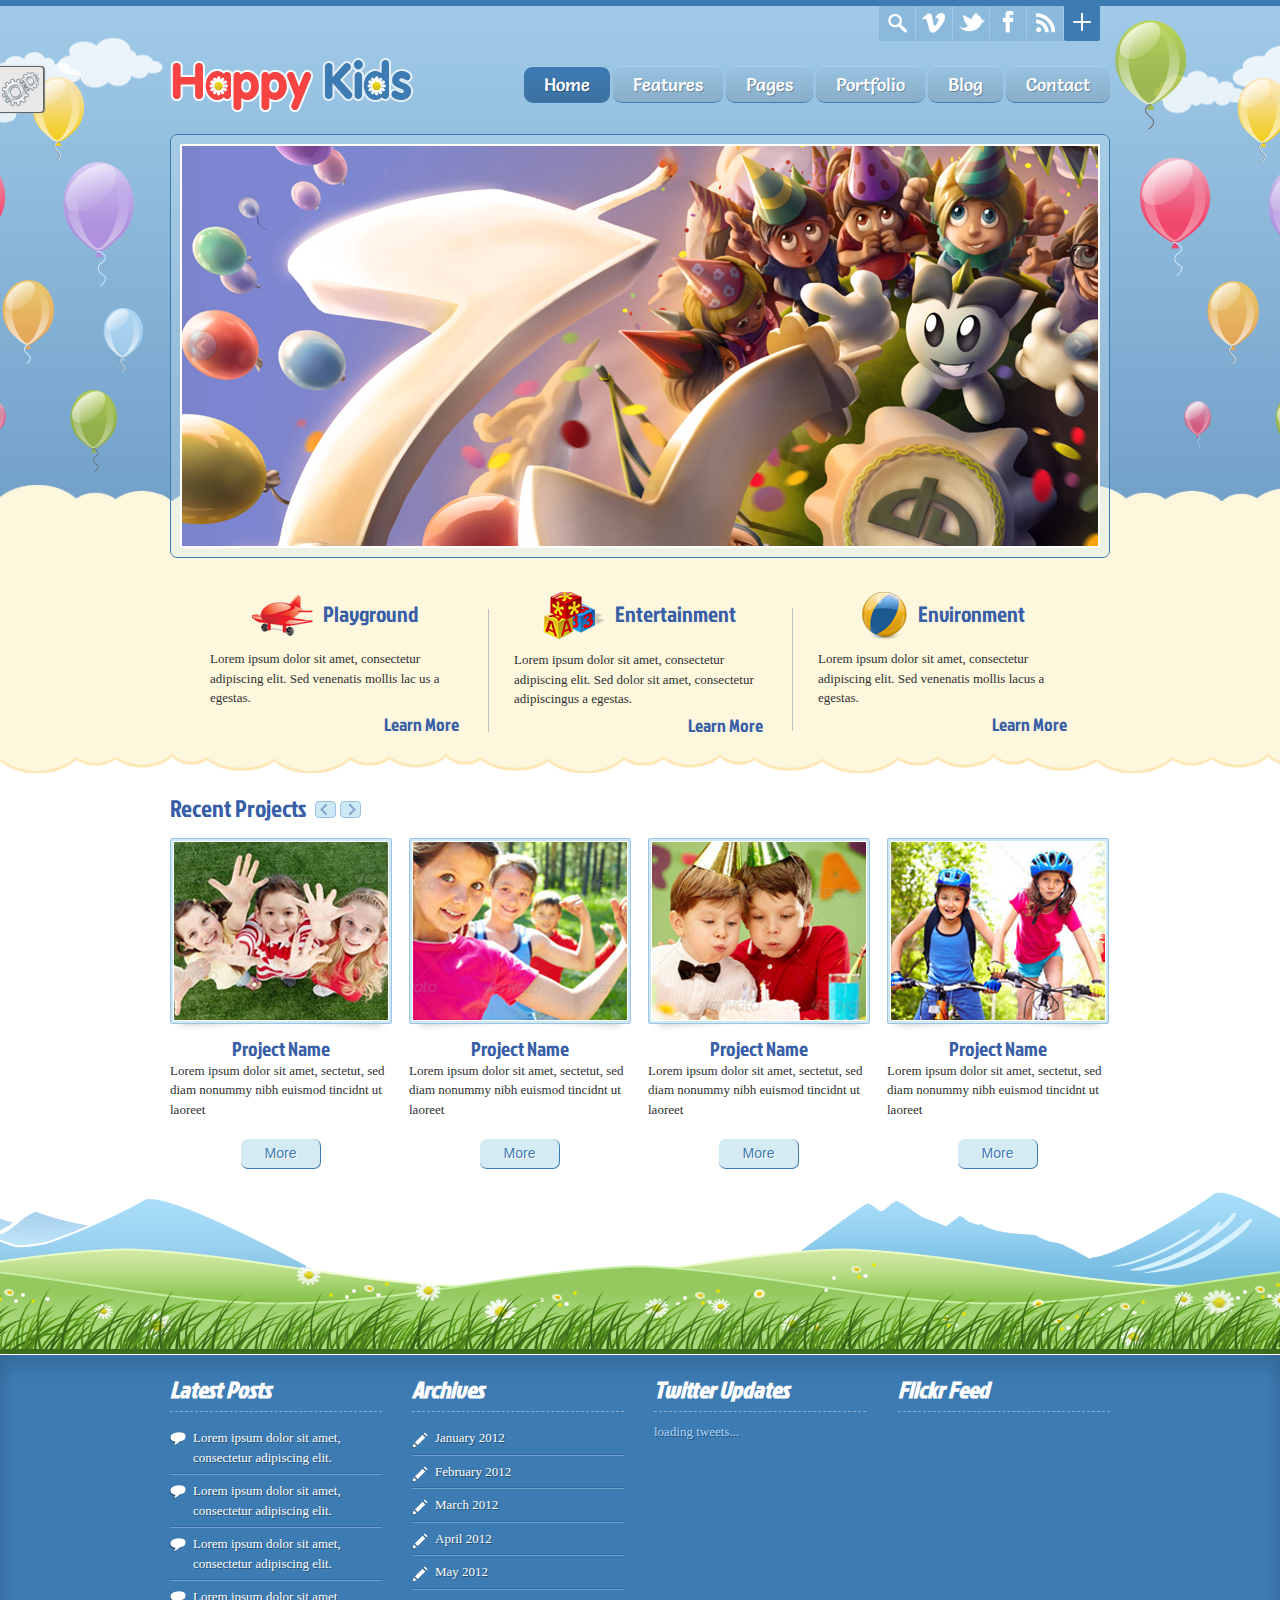
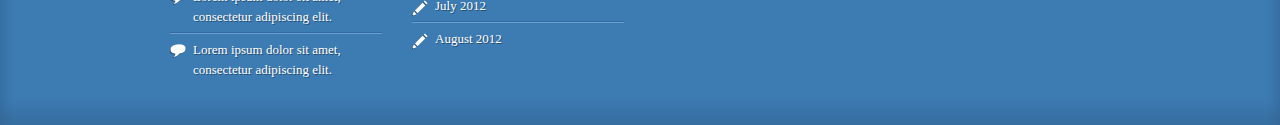
<file: children/anything-slider.html>
<!DOCTYPE html>
<!--[if lte IE 8]>              <html class="ie8 no-js" lang="en">     <![endif]-->
<!--[if IE 9]>					<html class="ie9 no-js" lang="en">     <![endif]-->
<!--[if (gt IE 9)|!(IE)]><!-->	<html class="not-ie no-js" lang="en">  <!--<![endif]-->
<head>
	
	<link href='http://fonts.googleapis.com/css?family=Salsa|Rancho|Jockey+One|Oswald|Yanone+Kaffeesatz' rel='stylesheet' type='text/css' />
	<meta charset="utf-8" />
	
	<title>Happy Kids - Premium HTML5/CSS3 Template</title>
	
	<link rel="stylesheet" href="css/styles.css" />
	<link rel="stylesheet" href="css/video-js.css" />
	<link rel="stylesheet" href="css/anythingslider.css" />
	<link rel="stylesheet" href="css/prettyPhoto.css" />
	<link rel="stylesheet" href="themeChanger/css/colorpicker.css" />
	<link rel="stylesheet" href="themeChanger/css/themeChanger.css" />
	
	<!-- HTML5 Shiv -->
	<script src="js/modernizr.custom.js"></script>
<meta http-equiv="Content-Type" content="text/html; charset=utf-8" /></head>
<body class="t-blue t-pattern-1 kids-front-page t-menu-1 t-header-1 t-text-1">
	
	<div class="top-panel">
		<div class="l-page-width">
			<div class="tweets"></div>
		</div>
	</div><!--/ .top-panel-->
	
	<div class="kids-bg-level-1">
		
		<header id="kids_header">
		
			<div class="l-page-width clearfix">
				
				<div class="bg-level-1-left" id="bg-level-1-left"></div>
				<div class="bg-level-1-right" id="bg-level-1-right"></div>
				
				<ul class="kids_social">
					<li>
						<form id="search-form" action="/" method="post" />
							<input type="text" value="" />
							<input type="submit" id="search-submit" />
						</form><!--/ #search-form-->
					</li>
					<li class="search"><a href="#" title="Search"></a></li>
					<li class="vimeo"><a href="#" title="Vimeo"></a></li>
					<li class="flickr"><a href="#" title="Flickr"></a></li>
					<li class="facebook"><a href="#" title="Facebook"></a></li>
					<li class="rss"><a href="#" title="RSS"></a></li>
					<li class="openbtn"><a href="#"></a></li>
				</ul><!-- .kids_social -->
			
				<div id="kids_logo_block">
					<a id="kids_logo_text" href="index.html" title="Happy Kids">
						<img src="images/logo.png" alt="" />
					</a>
				</div><!--/ #kids_logo_block-->
			
				<nav id="kids_main_nav">
					
					<ul class="clearfix">
						<li class="current-menu-item">
							<a href="index.html">Home</a>
							<ul>
								<li><a href="index.html">Nivo Slider</a></li>
								<li class="current-menu-item"><a href="anything-slider.html">Anything Slider</a></li>
								<li><a href="lofslidernews.html">LofJsliderNews</a></li>
								<li><a href="index-with-slogan.html">With Slogan</a></li>
								<li><a href="index-with-scrollbar.html">With Scrollbar</a></li>                                                    
								<li><a href="index-video-slider.html">Video Slider</a></li>            
								<li><a href="index-static-image.html">Static Image</a></li>                                             
							</ul>
						</li>
						<li>
							<a href="#">Features</a>
							<ul>
								<li><a href="color-variations.html">6 Color Variations</a></li>
								<li>
									<a href="#">Content elements</a>
									<ul>
										<li><a href="grids-showcase.html">Grids showcase</a></li>
										<li><a href="image-frames.html">Image frames</a></li>                                                    
										<li><a href="content-elements.html">Content elements</a></li>
										<li><a href="video.html">Video</a></li>
										<li><a href="text-and-headings.html">Text and headings</a></li>      
									</ul>
								</li>
								<li><a href="pricing-tables.html">Pricing tables</a></li>
							</ul>
						</li>
						<li>
							<a href="#">Pages</a>
							<ul>
								<li><a href="full-width.html">Full Width Page</a></li>
								<li><a href="double-sidebars.html">Double Sidebars</a></li>
								<li><a href="right-navigation.html">Right Navigation</a></li>   
								<li><a href="left-navigation.html">Left Navigation</a></li>
								<li><a href="right-nav-sidebar.html">Right Nav + Sidebar</a></li>
								<li><a href="left-nav-sidebar.html">Left Nav + Sidebar</a></li>
								<li><a href="sitemap.html">Sitemap</a></li>
								<li><a href="404page.html">404 Page</a></li>                                               
							</ul>
						</li>
						<li>
							<a href="#">Portfolio</a>
							<ul>
								<li><a href="portfolio-1col.html">Portfolio 1 column</a></li>
								<li><a href="portfolio-2col.html">Portfolio 2 columns</a></li>
								<li><a href="portfolio-3col.html">Portfolio 3 columns</a></li>
								<li><a href="portfolio-4col.html">Portfolio 4 columns</a></li>
								<li><a href="portfolio-single.html">Portfolio Single</a></li>
								<li><a href="gallery.html">Gallery</a></li> 
								<li><a href="gallery-sidebar.html">Gallery + Sidebar</a></li> 
							</ul>                                        
						</li>                                      
						<li>
							<a href="#">Blog</a>
							<ul>
								<li><a href="blog-style-1.html">BlogStyle 1</a></li>
								<li><a href="blog-details-1.html">BlogDetails 1</a></li>
								<li><a href="blog-style-2.html">BlogStyle 2</a></li>
								<li><a href="blog-details-2.html">BlogDetails 2</a></li>
								<li><a href="blog-style-double-sidebars.html">DoubleSidebars</a></li>
							</ul>
						</li>
						<li><a href="contact.html">Contact</a></li>                    
					</ul>
					
				</nav><!-- #kids_main_nav -->
			
			</div><!--/ .l-page-width--> 
			
		</header><!--/ #kids_header-->   
		
		<div class="bg-level-2-page-width-container l-page-width">
			
			<div id="kids_top_decoration_panel"></div><!-- kids_top_decoration_panel -->

				<div class="kids_slider_bg">
					
					<div class="kids_slider_wrapper">
						
						<div class="kids_slider_inner_wrapper">
							
							<div id="kids-slider" class="anythingSlider">
								<img alt="sample_1" src="images/sample_1.jpg" />
								<img alt="sample_2" src="images/sample_2.jpg" />
								<img alt="sample_3" src="images/sample_3.jpg" />
								<img alt="sample_4" src="images/sample_4.jpg" />
								<img alt="sample_5" src="images/sample_5.jpg" />
								<img alt="sample_6" src="images/sample_6.jpg" />
							</div>
							
						</div>
						
					</div>
					
				</div>
			
				<div class="bg-level-2-left" id="bg-level-2-left"></div>
				<div class="bg-level-2-right" id="bg-level-2-right"></div>
				
		</div><!-- .l-page-width -->
			
	</div><!-- .kids-bg-level-1 -->

	<div id="kids_middle_container">

		<div class="kids_top_content">

			<div class="kids_top_content_head">

				<div class="kids_top_content_head_body"></div>

			</div><!-- .kids_top_content_head -->

			<div class="kids_top_content_middle">

				<div class="l-page-width"> 

					<section class="kids_posts_container clearfix">

						<article class="kids_post_block l-grid-4">
							<h1><img class="icon" src="images/icons/sample-icon1.png" alt="" /><a class="link" href="#">Playground</a></h1>
							<div class="kids_post_content">
								<p>Lorem ipsum dolor sit amet, consectetur adipiscing elit. Sed venenatis mollis lac us a egestas.</p> <h3 class="l-float-right"><a class="link" href="">Learn More</a></h3>
							</div>
						</article>

						<article class="kids_post_block l-grid-4">
							<h1><img class="icon" src="images/icons/sample-icon2.png" alt="" /><a class="link" href="#">Entertainment</a></h1>
							<div class="kids_post_content">
								<p>Lorem ipsum dolor sit amet, consectetur adipiscing elit. Sed dolor sit amet, consectetur adipiscingus a egestas. </p><h3 class="l-float-right"><a class="link" href="">Learn More</a></h3>
							</div>
						</article>

						<article class="kids_post_block l-grid-4">
							<h1><img class="icon" src="images/icons/sample-icon3.png" alt="" /><a class="link" href="#">Environment</a></h1>
							<div class="kids_post_content">
								<p>Lorem ipsum dolor sit amet, consectetur adipiscing elit. Sed venenatis mollis lacus a egestas. </p><h3 class="l-float-right"><a class="link" href="">Learn More</a></h3>        
							</div>
						</article>

					</section><!-- .kids_posts_container -->

				</div><!--/ l-page-width-->

			</div><!-- .kids_top_content_middle -->

			<div class="kids_top_content_footer"></div>

		</div><!-- .kids_top_content -->

		<div class="kids_bottom_content">

			<div class="l-page-width">

				<div class="kids_bottom_content_container clearfix">

					<div class="recent_projects">

						<h3 class="section-title">Recent Projects</h3>

						<ul class="projects_carousel clearfix">

							<li>
								<div class="border-shadow">
									<figure>
										<a class="prettyPhoto kids_picture" href="images/sample_1.jpg"><img src="images/temp/temp_thumb_1.jpg" alt="" /></a>
									</figure>
								</div>
								<h1 class="title">Project Name</h1>
								<p>
									Lorem ipsum dolor sit amet, sectetut, sed diam nonummy nibh 
									euismod tincidnt ut laoreet 
								</p>
								<footer class="aligncenter">
									<a href="#" class="button medium button-style1">More</a>
								</footer>
							</li>

							<li>
								<div class="border-shadow">
									<figure>
										<a class="prettyPhoto kids_picture" href="images/sample_2.jpg"><img src="images/temp/temp_thumb_2.jpg" alt="" /></a>
									</figure>
								</div>
								<h1 class="title">Project Name</h1>
								<p>
									Lorem ipsum dolor sit amet, sectetut, sed diam nonummy nibh 
									euismod tincidnt ut laoreet 
								</p>
								<footer class="aligncenter">
									<a href="#" class="button medium button-style1">More</a>
								</footer>
							</li>

							<li>
								<div class="border-shadow">
									<figure>
										<a class="prettyPhoto kids_picture" href="images/sample_3.jpg"><img src="images/temp/temp_thumb_3.jpg" alt="" /></a>
									</figure>
								</div>
								<h1 class="title">Project Name</h1>
								<p>
									Lorem ipsum dolor sit amet, sectetut, sed diam nonummy nibh 
									euismod tincidnt ut laoreet 
								</p>
								<footer class="aligncenter">
									<a href="#" class="button medium button-style1">More</a>
								</footer>
							</li>

							<li>
								<div class="border-shadow">
									<figure>
										<a class="prettyPhoto kids_picture" href="images/sample_4.jpg"><img src="images/temp/temp_thumb_4.jpg" alt="" /></a>
									</figure>
								</div>
								<h1 class="title">Project Name</h1>
								<p>
									Lorem ipsum dolor sit amet, sectetut, sed diam nonummy nibh 
									euismod tincidnt ut laoreet 
								</p>
								<footer class="aligncenter">
									<a href="#" class="button medium button-style1">More</a>
								</footer>
							</li>

							<li>
								<div class="border-shadow">
									<figure>
										<a class="prettyPhoto kids_picture" href="images/sample_1.jpg"><img src="images/temp/temp_thumb_1.jpg" alt="" /></a>
									</figure>
								</div>
								<h1 class="title">Project Name</h1>
								<p>
									Lorem ipsum dolor sit amet, sectetut, sed diam nonummy nibh 
									euismod tincidnt ut laoreet 
								</p>
								<footer class="aligncenter">
									<a href="#" class="button medium button-style1">More</a>
								</footer>
							</li>

							<li>
								<div class="border-shadow">
									<figure>
										<a class="prettyPhoto kids_picture" href="images/sample_2.jpg"><img src="images/temp/temp_thumb_2.jpg" alt="" /></a>
									</figure>
								</div>
								<h1 class="title">Project Name</h1>
								<p>
									Lorem ipsum dolor sit amet, sectetut, sed diam nonummy nibh 
									euismod tincidnt ut laoreet 
								</p>
								<footer class="aligncenter">
									<a href="#" class="button medium button-style1">More</a>
								</footer>
							</li>

							<li>
								<div class="border-shadow">
									<figure>
										<a class="prettyPhoto kids_picture" href="images/sample_3.jpg"><img src="images/temp/temp_thumb_3.jpg" alt="" /></a>
									</figure>
								</div>
								<h1 class="title">Project Name</h1>
								<p>
									Lorem ipsum dolor sit amet, sectetut, sed diam nonummy nibh 
									euismod tincidnt ut laoreet 
								</p>
								<footer class="aligncenter">
									<a href="#" class="button medium button-style1">More</a>
								</footer>
							</li>

							<li>
								<div class="border-shadow">
									<figure>
										<a class="prettyPhoto kids_picture" href="images/sample_4.jpg"><img src="images/temp/temp_thumb_4.jpg" alt="" /></a>
									</figure>
								</div>
								<h1 class="title">Project Name</h1>
								<p>
									Lorem ipsum dolor sit amet, sectetut, sed diam nonummy nibh 
									euismod tincidnt ut laoreet 
								</p>
								<footer class="aligncenter">
									<a href="#" class="button medium button-style1">More</a>
								</footer>
							</li>

						</ul><!--/ .projects-carousel -->

					</div><!--/ .work-carousel-->		

				</div><!--/ .kids_bottom_content_container-->

			</div><!--/ .l-page-width-->

		</div><!--/ .kids_bottom_content-->

	</div><!-- #kids_middle_container -->

	<div class="kids_bottom_container">

		<div class="l-page-width clearfix">

			<div class="one_fourth">

				<div class="widget_recent_entries">

				<h3 class="widget-title">Latest Posts</h3>

					<ul>
						<li>
							<a href="#">Lorem ipsum dolor sit amet, consectetur adipiscing elit.</a>
						</li>
						<li>
							<a href="#">Lorem ipsum dolor sit amet, consectetur adipiscing elit.</a>
						</li>
						<li>
							<a href="#">Lorem ipsum dolor sit amet, consectetur adipiscing elit.</a>
						</li>
						<li>
							<a href="#">Lorem ipsum dolor sit amet, consectetur adipiscing elit.</a>
						</li>
						<li>
							<a href="#">Lorem ipsum dolor sit amet, consectetur adipiscing elit.</a>
						</li>
					</ul>	

				</div><!--/ .widget_recent_entries-->

			</div><!--/ one_fourth-->

			<div class="one_fourth">

				<div class="widget_archive">

					<h3 class="widget-title">Archives</h3>

					<ul>
						<li><a title="January 2012" href="#">January 2012</a></li>
						<li><a title="February 2012" href="#">February 2012</a></li>
						<li><a title="March 2012" href="#">March 2012</a></li>
						<li><a title="April 2012" href="#">April 2012</a></li>
						<li><a title="May 2012" href="#">May 2012</a></li>
						<li><a title="July 2012" href="#">July 2012</a></li>
						<li><a title="August 2012" href="#">August 2012</a></li>
					</ul>

				</div><!--/ .widget_archive-->

			</div><!--/ one_fourth-->

			<div class="one_fourth">

				<div class="widget_twitter">

					<h3 class="widget-title">Twitter Updates</h3>

					<div class="tweet"></div>

				</div><!--/ .widget_twitter-->

			</div><!--/ one_fourth-->

			<div class="one_fourth_last">

				<div class="widget_flickr_feed">

					<h3 class="widget-title">Flickr Feed</h3>

					<ul id="flickr-badge" class="clearfix"></ul>

				</div><!--/ .widget_flickr_feed-->

			</div><!--/ one_fourth_last-->

		</div><!--/ l-page-width-->

	</div><!-- .kids_bottom_container -->

	<div id="kids_theme_control_panel">
		<a href="#" id="kids_theme_control_label"></a>
	</div><!-- #kids_theme_control_panel -->

<script src="http://ajax.googleapis.com/ajax/libs/jquery/1.7.1/jquery.min.js"></script>
<!--[if lt IE 9]>
	<script src="js/selectivizr-and-extra-selectors.min.js"></script>
<![endif]-->
<script src="js/jquery-ui-1.8.16.custom.min.js"></script>
<script src="js/jquery.easing-1.3.min.js"></script>
<script src="js/jquery.anythingslider.min.js"></script>
<script src="js/jquery.jcarousel.min.js"></script>
<script src="js/video.js"></script>
<script src="js/jquery.prettyPhoto.js"></script>
<script src="js/scripts.js"></script>
<script src="themeChanger/js/colorpicker.js"></script>
<script src="themeChanger/js/themeChanger.js"></script>
</body>
</html>
</file>
<file: children/css/video-js.css>
/* 
VideoJS Default Styles (http://videojs.com)
Version 2.0.2

REQUIRED STYLES (be careful overriding)
================================================================================ */
/* Box containing video, controls, and download links.
   Will be set to the width of the video element through JS
   If you want to add some kind of frame or special positioning, use another containing element, not video-js-box. */
.video-js-box {
    text-align: left;
    position: relative;
    line-height: 0 !important;
    margin: 0;
    padding: 2px!important;
    background-color: #fff;
}

/* Video Element */
video.video-js {
    background-color: #000;
    position: relative;
    padding: 0;
}

.vjs-flash-fallback { display: block; }

/* Poster Overlay Style */
.video-js-box img.vjs-poster {
    display: block;
    position: absolute;
    left: 2px;
    top: 2px;
    margin: 0;
    padding: 0;
    cursor: pointer;
}
/* Subtiles Style */
.video-js-box .vjs-subtitles { color: #fff; font-size: 20px; text-align: center; position: absolute; bottom: 40px; left: 0; right: 0; }

/* Fullscreen styles for main elements */
.video-js-box.vjs-fullscreen { position: fixed; left: 0; top: 0; right: 0; bottom: 0; overflow: hidden; z-index: 9990; }
.video-js-box.vjs-fullscreen video.video-js,
.video-js-box.vjs-fullscreen .vjs-flash-fallback { position: relative; top: 0; left: 0; width: 100%; height: 100%; z-index: 9990; }
.video-js-box.vjs-fullscreen img.vjs-poster { z-index: 9991; }
.video-js-box.vjs-fullscreen .vjs-spinner { z-index: 9991; }
.video-js-box.vjs-fullscreen .vjs-controls { z-index: 9993; }
.video-js-box.vjs-fullscreen .vjs-big-play-button { z-index: 9994; }
.video-js-box.vjs-fullscreen .vjs-subtitles { z-index: 9994; }

/* Styles Loaded Check */
.vjs-styles-check { height: 5px; position: absolute; }
/* Controls Below Video */
.video-js-box.vjs-controls-below .vjs-controls { position: relative; opacity: 1; background-color: #000; }
.video-js-box.vjs-controls-below .vjs-subtitles { bottom: 75px; } /* Account for height of controls below video */
</file>
<file: children/css/prettyPhoto.css>
div.pp_default .pp_top,div.pp_default .pp_top .pp_middle,div.pp_default .pp_top .pp_left,div.pp_default .pp_top .pp_right,div.pp_default .pp_bottom,div.pp_default .pp_bottom .pp_left,div.pp_default .pp_bottom .pp_middle,div.pp_default .pp_bottom .pp_right{height:13px}
div.pp_default .pp_top .pp_left{background:url(../images/prettyPhoto/default/sprite.png) -78px -93px no-repeat}
div.pp_default .pp_top .pp_middle{background:url(../images/prettyPhoto/default/sprite_x.png) top left repeat-x}
div.pp_default .pp_top .pp_right{background:url(../images/prettyPhoto/default/sprite.png) -112px -93px no-repeat}
div.pp_default .pp_content .ppt{color:#f8f8f8}
div.pp_default .pp_content_container .pp_left{background:url(../images/prettyPhoto/default/sprite_y.png) -7px 0 repeat-y;padding-left:13px}
div.pp_default .pp_content_container .pp_right{background:url(../images/prettyPhoto/default/sprite_y.png) top right repeat-y;padding-right:13px}
div.pp_default .pp_next:hover{background:url(../images/prettyPhoto/default/sprite_next.png) center right no-repeat;cursor:pointer}
div.pp_default .pp_previous:hover{background:url(../images/prettyPhoto/default/sprite_prev.png) center left no-repeat;cursor:pointer}
div.pp_default .pp_expand{background:url(../images/prettyPhoto/default/sprite.png) 0 -29px no-repeat;cursor:pointer;height:28px;width:28px}
div.pp_default .pp_expand:hover{background:url(../images/prettyPhoto/default/sprite.png) 0 -56px no-repeat;cursor:pointer}
div.pp_default .pp_contract{background:url(../images/prettyPhoto/default/sprite.png) 0 -84px no-repeat;cursor:pointer;height:28px;width:28px}
div.pp_default .pp_contract:hover{background:url(../images/prettyPhoto/default/sprite.png) 0 -113px no-repeat;cursor:pointer}
div.pp_default .pp_close{background:url(../images/prettyPhoto/default/sprite.png) 2px 1px no-repeat;cursor:pointer;height:30px;width:30px}
div.pp_default .pp_gallery ul li a{background:url(../images/prettyPhoto/default/default_thumb.png) center center #f8f8f8;border:1px solid #aaa}
div.pp_default .pp_social{margin-top:7px}
div.pp_default .pp_gallery a.pp_arrow_previous,div.pp_default .pp_gallery a.pp_arrow_next{left:auto;position:static}
div.pp_default .pp_nav .pp_play,div.pp_default .pp_nav .pp_pause{background:url(../images/prettyPhoto/default/sprite.png) -51px 1px no-repeat;height:30px;width:30px}
div.pp_default .pp_nav .pp_pause{background-position:-51px -29px}
div.pp_default a.pp_arrow_previous,div.pp_default a.pp_arrow_next{background:url(../images/prettyPhoto/default/sprite.png) -31px -3px no-repeat;height:20px;margin:4px 0 0;width:20px}
div.pp_default a.pp_arrow_next{background-position:-82px -3px;left:52px}
div.pp_default .pp_content_container .pp_details{margin-top:5px}
div.pp_default .pp_nav{clear:none;height:30px;position:relative;width:110px}
div.pp_default .pp_nav .currentTextHolder{color:#999;font-family:Georgia;font-size:11px;font-style:italic;left:75px;line-height:25px;margin:0;padding:0 0 0 10px;position:absolute;top:2px}
div.pp_default .pp_close:hover,div.pp_default .pp_nav .pp_play:hover,div.pp_default .pp_nav .pp_pause:hover,div.pp_default .pp_arrow_next:hover,div.pp_default .pp_arrow_previous:hover{opacity:0.7}
div.pp_default .pp_description{font-size:11px;font-weight:700;line-height:14px;margin:5px 50px 5px 0}
div.pp_default .pp_bottom .pp_left{background:url(../images/prettyPhoto/default/sprite.png) -78px -127px no-repeat}
div.pp_default .pp_bottom .pp_middle{background:url(../images/prettyPhoto/default/sprite_x.png) bottom left repeat-x}
div.pp_default .pp_bottom .pp_right{background:url(../images/prettyPhoto/default/sprite.png) -112px -127px no-repeat}
div.pp_default .pp_loaderIcon{background:url(../images/prettyPhoto/default/loader.gif) center center no-repeat}
div.light_rounded .pp_top .pp_left{background:url(../images/prettyPhoto/light_rounded/sprite.png) -88px -53px no-repeat}
div.light_rounded .pp_top .pp_right{background:url(../images/prettyPhoto/light_rounded/sprite.png) -110px -53px no-repeat}
div.light_rounded .pp_next:hover{background:url(../images/prettyPhoto/light_rounded/btnNext.png) center right no-repeat;cursor:pointer}
div.light_rounded .pp_previous:hover{background:url(../images/prettyPhoto/light_rounded/btnPrevious.png) center left no-repeat;cursor:pointer}
div.light_rounded .pp_expand{background:url(../images/prettyPhoto/light_rounded/sprite.png) -31px -26px no-repeat;cursor:pointer}
div.light_rounded .pp_expand:hover{background:url(../images/prettyPhoto/light_rounded/sprite.png) -31px -47px no-repeat;cursor:pointer}
div.light_rounded .pp_contract{background:url(../images/prettyPhoto/light_rounded/sprite.png) 0 -26px no-repeat;cursor:pointer}
div.light_rounded .pp_contract:hover{background:url(../images/prettyPhoto/light_rounded/sprite.png) 0 -47px no-repeat;cursor:pointer}
div.light_rounded .pp_close{background:url(../images/prettyPhoto/light_rounded/sprite.png) -1px -1px no-repeat;cursor:pointer;height:22px;width:75px}
div.light_rounded .pp_nav .pp_play{background:url(../images/prettyPhoto/light_rounded/sprite.png) -1px -100px no-repeat;height:15px;width:14px}
div.light_rounded .pp_nav .pp_pause{background:url(../images/prettyPhoto/light_rounded/sprite.png) -24px -100px no-repeat;height:15px;width:14px}
div.light_rounded .pp_arrow_previous{background:url(../images/prettyPhoto/light_rounded/sprite.png) 0 -71px no-repeat}
div.light_rounded .pp_arrow_next{background:url(../images/prettyPhoto/light_rounded/sprite.png) -22px -71px no-repeat}
div.light_rounded .pp_bottom .pp_left{background:url(../images/prettyPhoto/light_rounded/sprite.png) -88px -80px no-repeat}
div.light_rounded .pp_bottom .pp_right{background:url(../images/prettyPhoto/light_rounded/sprite.png) -110px -80px no-repeat}
div.dark_rounded .pp_top .pp_left{background:url(../images/prettyPhoto/dark_rounded/sprite.png) -88px -53px no-repeat}
div.dark_rounded .pp_top .pp_right{background:url(../images/prettyPhoto/dark_rounded/sprite.png) -110px -53px no-repeat}
div.dark_rounded .pp_content_container .pp_left{background:url(../images/prettyPhoto/dark_rounded/contentPattern.png) top left repeat-y}
div.dark_rounded .pp_content_container .pp_right{background:url(../images/prettyPhoto/dark_rounded/contentPattern.png) top right repeat-y}
div.dark_rounded .pp_next:hover{background:url(../images/prettyPhoto/dark_rounded/btnNext.png) center right no-repeat;cursor:pointer}
div.dark_rounded .pp_previous:hover{background:url(../images/prettyPhoto/dark_rounded/btnPrevious.png) center left no-repeat;cursor:pointer}
div.dark_rounded .pp_expand{background:url(../images/prettyPhoto/dark_rounded/sprite.png) -31px -26px no-repeat;cursor:pointer}
div.dark_rounded .pp_expand:hover{background:url(../images/prettyPhoto/dark_rounded/sprite.png) -31px -47px no-repeat;cursor:pointer}
div.dark_rounded .pp_contract{background:url(../images/prettyPhoto/dark_rounded/sprite.png) 0 -26px no-repeat;cursor:pointer}
div.dark_rounded .pp_contract:hover{background:url(../images/prettyPhoto/dark_rounded/sprite.png) 0 -47px no-repeat;cursor:pointer}
div.dark_rounded .pp_close{background:url(../images/prettyPhoto/dark_rounded/sprite.png) -1px -1px no-repeat;cursor:pointer;height:22px;width:75px}
div.dark_rounded .pp_description{color:#fff;margin-right:85px}
div.dark_rounded .pp_nav .pp_play{background:url(../images/prettyPhoto/dark_rounded/sprite.png) -1px -100px no-repeat;height:15px;width:14px}
div.dark_rounded .pp_nav .pp_pause{background:url(../images/prettyPhoto/dark_rounded/sprite.png) -24px -100px no-repeat;height:15px;width:14px}
div.dark_rounded .pp_arrow_previous{background:url(../images/prettyPhoto/dark_rounded/sprite.png) 0 -71px no-repeat}
div.dark_rounded .pp_arrow_next{background:url(../images/prettyPhoto/dark_rounded/sprite.png) -22px -71px no-repeat}
div.dark_rounded .pp_bottom .pp_left{background:url(../images/prettyPhoto/dark_rounded/sprite.png) -88px -80px no-repeat}
div.dark_rounded .pp_bottom .pp_right{background:url(../images/prettyPhoto/dark_rounded/sprite.png) -110px -80px no-repeat}
div.dark_rounded .pp_loaderIcon{background:url(../images/prettyPhoto/dark_rounded/loader.gif) center center no-repeat}
div.dark_square .pp_left,div.dark_square .pp_middle,div.dark_square .pp_right,div.dark_square .pp_content{background:#000}
div.dark_square .pp_description{color:#fff;margin:0 85px 0 0}
div.dark_square .pp_loaderIcon{background:url(../images/prettyPhoto/dark_square/loader.gif) center center no-repeat}
div.dark_square .pp_expand{background:url(../images/prettyPhoto/dark_square/sprite.png) -31px -26px no-repeat;cursor:pointer}
div.dark_square .pp_expand:hover{background:url(../images/prettyPhoto/dark_square/sprite.png) -31px -47px no-repeat;cursor:pointer}
div.dark_square .pp_contract{background:url(../images/prettyPhoto/dark_square/sprite.png) 0 -26px no-repeat;cursor:pointer}
div.dark_square .pp_contract:hover{background:url(../images/prettyPhoto/dark_square/sprite.png) 0 -47px no-repeat;cursor:pointer}
div.dark_square .pp_close{background:url(../images/prettyPhoto/dark_square/sprite.png) -1px -1px no-repeat;cursor:pointer;height:22px;width:75px}
div.dark_square .pp_nav{clear:none}
div.dark_square .pp_nav .pp_play{background:url(../images/prettyPhoto/dark_square/sprite.png) -1px -100px no-repeat;height:15px;width:14px}
div.dark_square .pp_nav .pp_pause{background:url(../images/prettyPhoto/dark_square/sprite.png) -24px -100px no-repeat;height:15px;width:14px}
div.dark_square .pp_arrow_previous{background:url(../images/prettyPhoto/dark_square/sprite.png) 0 -71px no-repeat}
div.dark_square .pp_arrow_next{background:url(../images/prettyPhoto/dark_square/sprite.png) -22px -71px no-repeat}
div.dark_square .pp_next:hover{background:url(../images/prettyPhoto/dark_square/btnNext.png) center right no-repeat;cursor:pointer}
div.dark_square .pp_previous:hover{background:url(../images/prettyPhoto/dark_square/btnPrevious.png) center left no-repeat;cursor:pointer}
div.light_square .pp_expand{background:url(../images/prettyPhoto/light_square/sprite.png) -31px -26px no-repeat;cursor:pointer}
div.light_square .pp_expand:hover{background:url(../images/prettyPhoto/light_square/sprite.png) -31px -47px no-repeat;cursor:pointer}
div.light_square .pp_contract{background:url(../images/prettyPhoto/light_square/sprite.png) 0 -26px no-repeat;cursor:pointer}
div.light_square .pp_contract:hover{background:url(../images/prettyPhoto/light_square/sprite.png) 0 -47px no-repeat;cursor:pointer}
div.light_square .pp_close{background:url(../images/prettyPhoto/light_square/sprite.png) -1px -1px no-repeat;cursor:pointer;height:22px;width:75px}
div.light_square .pp_nav .pp_play{background:url(../images/prettyPhoto/light_square/sprite.png) -1px -100px no-repeat;height:15px;width:14px}
div.light_square .pp_nav .pp_pause{background:url(../images/prettyPhoto/light_square/sprite.png) -24px -100px no-repeat;height:15px;width:14px}
div.light_square .pp_arrow_previous{background:url(../images/prettyPhoto/light_square/sprite.png) 0 -71px no-repeat}
div.light_square .pp_arrow_next{background:url(../images/prettyPhoto/light_square/sprite.png) -22px -71px no-repeat}
div.light_square .pp_next:hover{background:url(../images/prettyPhoto/light_square/btnNext.png) center right no-repeat;cursor:pointer}
div.light_square .pp_previous:hover{background:url(../images/prettyPhoto/light_square/btnPrevious.png) center left no-repeat;cursor:pointer}
div.facebook .pp_top .pp_left{background:url(../images/prettyPhoto/facebook/sprite.png) -88px -53px no-repeat}
div.facebook .pp_top .pp_middle{background:url(../images/prettyPhoto/facebook/contentPatternTop.png) top left repeat-x}
div.facebook .pp_top .pp_right{background:url(../images/prettyPhoto/facebook/sprite.png) -110px -53px no-repeat}
div.facebook .pp_content_container .pp_left{background:url(../images/prettyPhoto/facebook/contentPatternLeft.png) top left repeat-y}
div.facebook .pp_content_container .pp_right{background:url(../images/prettyPhoto/facebook/contentPatternRight.png) top right repeat-y}
div.facebook .pp_expand{background:url(../images/prettyPhoto/facebook/sprite.png) -31px -26px no-repeat;cursor:pointer}
div.facebook .pp_expand:hover{background:url(../images/prettyPhoto/facebook/sprite.png) -31px -47px no-repeat;cursor:pointer}
div.facebook .pp_contract{background:url(../images/prettyPhoto/facebook/sprite.png) 0 -26px no-repeat;cursor:pointer}
div.facebook .pp_contract:hover{background:url(../images/prettyPhoto/facebook/sprite.png) 0 -47px no-repeat;cursor:pointer}
div.facebook .pp_close{background:url(../images/prettyPhoto/facebook/sprite.png) -1px -1px no-repeat;cursor:pointer;height:22px;width:22px}
div.facebook .pp_description{margin:0 37px 0 0}
div.facebook .pp_loaderIcon{background:url(../images/prettyPhoto/facebook/loader.gif) center center no-repeat}
div.facebook .pp_arrow_previous{background:url(../images/prettyPhoto/facebook/sprite.png) 0 -71px no-repeat;height:22px;margin-top:0;width:22px}
div.facebook .pp_arrow_previous.disabled{background-position:0 -96px;cursor:default}
div.facebook .pp_arrow_next{background:url(../images/prettyPhoto/facebook/sprite.png) -32px -71px no-repeat;height:22px;margin-top:0;width:22px}
div.facebook .pp_arrow_next.disabled{background-position:-32px -96px;cursor:default}
div.facebook .pp_nav{margin-top:0}
div.facebook .pp_nav p{font-size:15px;padding:0 3px 0 4px}
div.facebook .pp_nav .pp_play{background:url(../images/prettyPhoto/facebook/sprite.png) -1px -123px no-repeat;height:22px;width:22px}
div.facebook .pp_nav .pp_pause{background:url(../images/prettyPhoto/facebook/sprite.png) -32px -123px no-repeat;height:22px;width:22px}
div.facebook .pp_next:hover{background:url(../images/prettyPhoto/facebook/btnNext.png) center right no-repeat;cursor:pointer}
div.facebook .pp_previous:hover{background:url(../images/prettyPhoto/facebook/btnPrevious.png) center left no-repeat;cursor:pointer}
div.facebook .pp_bottom .pp_left{background:url(../images/prettyPhoto/facebook/sprite.png) -88px -80px no-repeat}
div.facebook .pp_bottom .pp_middle{background:url(../images/prettyPhoto/facebook/contentPatternBottom.png) top left repeat-x}
div.facebook .pp_bottom .pp_right{background:url(../images/prettyPhoto/facebook/sprite.png) -110px -80px no-repeat}
div.pp_pic_holder a:focus{outline:none}
div.pp_overlay{background:#000;display:none;left:0;position:absolute;top:0;width:100%;z-index:9500}
div.pp_pic_holder{display:none;position:absolute;width:100px;z-index:10000}
.pp_content{height:40px;min-width:40px}
* html .pp_content{width:40px}
.pp_content_container{position:relative;text-align:left;width:100%}
.pp_content_container .pp_left{padding-left:20px}
.pp_content_container .pp_right{padding-right:20px}
.pp_content_container .pp_details{float:left;margin:10px 0 2px}
.pp_description{display:none;margin:0}
.pp_social{float:left;margin:0}
.pp_social .facebook{float:left;margin-left:5px;overflow:hidden;width:55px}
.pp_social .twitter{float:left}
.pp_nav{clear:right;float:left;margin:3px 10px 0 0}
.pp_nav p{float:left;margin:2px 4px;white-space:nowrap}
.pp_nav .pp_play,.pp_nav .pp_pause{float:left;margin-right:4px;text-indent:-10000px}
a.pp_arrow_previous,a.pp_arrow_next{display:block;float:left;height:15px;margin-top:3px;overflow:hidden;text-indent:-10000px;width:14px}
.pp_hoverContainer{position:absolute;top:0;width:100%;z-index:2000}
.pp_gallery{display:none;left:50%;margin-top:-50px;position:absolute;z-index:10000}
.pp_gallery div{float:left;overflow:hidden;position:relative}
.pp_gallery ul{float:left;height:35px;margin:0 0 0 5px;padding:0;position:relative;white-space:nowrap}
.pp_gallery ul a{border:1px rgba(0,0,0,0.5) solid;display:block;float:left;height:33px;overflow:hidden}
.pp_gallery ul a img{border:0}
.pp_gallery li{display:block;float:left;margin:0 5px 0 0;padding:0}
.pp_gallery li.default a{background:url(../images/prettyPhoto/facebook/default_thumbnail.gif) 0 0 no-repeat;display:block;height:33px;width:50px}
.pp_gallery .pp_arrow_previous,.pp_gallery .pp_arrow_next{margin-top:7px!important}
a.pp_next{background:url(../images/prettyPhoto/light_rounded/btnNext.png) 10000px 10000px no-repeat;display:block;float:right;height:100%;text-indent:-10000px;width:49%}
a.pp_previous{background:url(../images/prettyPhoto/light_rounded/btnNext.png) 10000px 10000px no-repeat;display:block;float:left;height:100%;text-indent:-10000px;width:49%}
a.pp_expand,a.pp_contract{cursor:pointer;display:none;height:20px;position:absolute;right:30px;text-indent:-10000px;top:10px;width:20px;z-index:20000}
a.pp_close{display:block;line-height:22px;position:absolute;right:0;text-indent:-10000px;top:0}
.pp_loaderIcon{display:block;height:24px;left:50%;margin:-12px 0 0 -12px;position:absolute;top:50%;width:24px}
#pp_full_res{line-height:1!important}
#pp_full_res .pp_inline{text-align:left}
#pp_full_res .pp_inline p{margin:0 0 15px}
div.ppt{color:#fff;display:none;font-size:17px;margin:0 0 5px 15px;z-index:9999;text-align: center;}
div.pp_default .pp_content,div.light_rounded .pp_content{background-color:#fff}
div.pp_default #pp_full_res .pp_inline,div.light_rounded .pp_content .ppt,div.light_rounded #pp_full_res .pp_inline,div.light_square .pp_content .ppt,div.light_square #pp_full_res .pp_inline,div.facebook .pp_content .ppt,div.facebook #pp_full_res .pp_inline{color:#000}
div.pp_default .pp_gallery ul li a:hover,div.pp_default .pp_gallery ul li.selected a,.pp_gallery ul a:hover,.pp_gallery li.selected a{border-color:#fff}
div.pp_default .pp_details,div.light_rounded .pp_details,div.dark_rounded .pp_details,div.dark_square .pp_details,div.light_square .pp_details,div.facebook .pp_details{position:relative}
div.light_rounded .pp_top .pp_middle,div.light_rounded .pp_content_container .pp_left,div.light_rounded .pp_content_container .pp_right,div.light_rounded .pp_bottom .pp_middle,div.light_square .pp_left,div.light_square .pp_middle,div.light_square .pp_right,div.light_square .pp_content,div.facebook .pp_content{background:#fff}
div.light_rounded .pp_description,div.light_square .pp_description{margin-right:85px}
div.light_rounded .pp_gallery a.pp_arrow_previous,div.light_rounded .pp_gallery a.pp_arrow_next,div.dark_rounded .pp_gallery a.pp_arrow_previous,div.dark_rounded .pp_gallery a.pp_arrow_next,div.dark_square .pp_gallery a.pp_arrow_previous,div.dark_square .pp_gallery a.pp_arrow_next,div.light_square .pp_gallery a.pp_arrow_previous,div.light_square .pp_gallery a.pp_arrow_next{margin-top:12px!important}
div.light_rounded .pp_arrow_previous.disabled,div.dark_rounded .pp_arrow_previous.disabled,div.dark_square .pp_arrow_previous.disabled,div.light_square .pp_arrow_previous.disabled{background-position:0 -87px;cursor:default}
div.light_rounded .pp_arrow_next.disabled,div.dark_rounded .pp_arrow_next.disabled,div.dark_square .pp_arrow_next.disabled,div.light_square .pp_arrow_next.disabled{background-position:-22px -87px;cursor:default}
div.light_rounded .pp_loaderIcon,div.light_square .pp_loaderIcon{background:url(../images/prettyPhoto/light_rounded/loader.gif) center center no-repeat}
div.dark_rounded .pp_top .pp_middle,div.dark_rounded .pp_content,div.dark_rounded .pp_bottom .pp_middle{background:url(../images/prettyPhoto/dark_rounded/contentPattern.png) top left repeat}
div.dark_rounded .currentTextHolder,div.dark_square .currentTextHolder{color:#c4c4c4}
div.dark_rounded #pp_full_res .pp_inline,div.dark_square #pp_full_res .pp_inline{color:#fff}
.pp_top,.pp_bottom{height:20px;position:relative}
* html .pp_top,* html .pp_bottom{padding:0 20px}
.pp_top .pp_left,.pp_bottom .pp_left{height:20px;left:0;position:absolute;width:20px}
.pp_top .pp_middle,.pp_bottom .pp_middle{height:20px;left:20px;position:absolute;right:20px}
* html .pp_top .pp_middle,* html .pp_bottom .pp_middle{left:0;position:static}
.pp_top .pp_right,.pp_bottom .pp_right{height:20px;left:auto;position:absolute;right:0;top:0;width:20px}
.pp_fade,.pp_gallery li.default a img{display:none}
</file>
<file: children/themeChanger/css/colorpicker.css>
.colorpicker {
	width: 356px;
	height: 176px;
	overflow: hidden;
	position: fixed;
	background: url(../images/colorpicker_background.png);
	font-family: Arial, Helvetica, sans-serif;
	display: none;
        z-index: 9100;
}
.colorpicker_color {
	width: 150px;
	height: 150px;
	left: 14px;
	top: 13px;
	position: absolute;
	background: #f00;
	overflow: hidden;
	cursor: crosshair;
}
.colorpicker_color div {
	position: absolute;
	top: 0;
	left: 0;
	width: 150px;
	height: 150px;
	background: url(../images/colorpicker_overlay.png);
}
.colorpicker_color div div {
	position: absolute;
	top: 0;
	left: 0;
	width: 11px;
	height: 11px;
	overflow: hidden;
	background: url(../images/colorpicker_select.gif);
	margin: -5px 0 0 -5px;
}
.colorpicker_hue {
	position: absolute;
	top: 13px;
	left: 171px;
	width: 35px;
	height: 150px;
	cursor: n-resize;
}
.colorpicker_hue div {
	position: absolute;
	width: 35px;
	height: 9px;
	overflow: hidden;
	background: url(../images/colorpicker_indic.gif) left top;
	margin: -4px 0 0 0;
	left: 0px;
}
.colorpicker_new_color {
	position: absolute;
	width: 60px;
	height: 30px;
	left: 213px;
	top: 13px;
	background: #f00;
}
.colorpicker_current_color {
	position: absolute;
	width: 60px;
	height: 30px;
	left: 283px;
	top: 13px;
	background: #f00;
}
.colorpicker input {
	background-color: transparent;
	border: 1px solid transparent;
	position: absolute;
	font-size: 10px;
	font-family: Arial, Helvetica, sans-serif;
	color: #898989;
	top: 4px;
	right: 11px;
	text-align: right;
	margin: 0;
	padding: 0;
	height: 11px;
}
.colorpicker_hex {
	position: absolute;
	width: 72px;
	height: 22px;
	background: url(../images/colorpicker_hex.png) top;
	left: 212px;
	top: 142px;
}
.colorpicker_hex input {
	right: 6px;
}
.colorpicker_field {
	height: 22px;
	width: 62px;
	background-position: top;
	position: absolute;
}
.colorpicker_field span {
	position: absolute;
	width: 12px;
	height: 22px;
	overflow: hidden;
	top: 0;
	right: 0;
	cursor: n-resize;
}
.colorpicker_rgb_r {
	background-image: url(../images/colorpicker_rgb_r.png);
	top: 52px;
	left: 212px;
}
.colorpicker_rgb_g {
	background-image: url(../images/colorpicker_rgb_g.png);
	top: 82px;
	left: 212px;
}
.colorpicker_rgb_b {
	background-image: url(../images/colorpicker_rgb_b.png);
	top: 112px;
	left: 212px;
}
.colorpicker_hsb_h {
	background-image: url(../images/colorpicker_hsb_h.png);
	top: 52px;
	left: 282px;
}
.colorpicker_hsb_s {
	background-image: url(../images/colorpicker_hsb_s.png);
	top: 82px;
	left: 282px;
}
.colorpicker_hsb_b {
	background-image: url(../images/colorpicker_hsb_b.png);
	top: 112px;
	left: 282px;
}
.colorpicker_submit {
	position: absolute;
	width: 22px;
	height: 22px;
	background: url(../images/colorpicker_submit.png) top;
	left: 322px;
	top: 142px;
	overflow: hidden;
}
.colorpicker_focus {
	background-position: center;
}
.colorpicker_hex.colorpicker_focus {
	background-position: bottom;
}
.colorpicker_submit.colorpicker_focus {
	background-position: bottom;
}
.colorpicker_slider {
	background-position: bottom;
}
</file>
<file: children/themeChanger/css/themeChanger.css>
/* -- Theme controll panel --> Begin -- */

#kids_theme_control_panel {
    position:fixed;
    top:45px;
    left:-122px;
    z-index:9000;
    padding:10px 10px 10px 7px;
    width:102px;
    border:1px solid #646464;
    border-left:none;
    background-color:#e8e8e8;
    -webkit-box-shadow:1px 0px 1px #777;
    -moz-box-shadow:1px 0px 1px #777;
    box-shadow:1px 0px 1px #777;
    color:#7d7d7d;
}

#kids_theme_control_panel > div > span {
    display: block;
    margin:0 0 10px 3px;
    padding:10px 0 3px 0;
    border-bottom: 1px solid #929292;
}

#kids_theme_control_panel ul {
    overflow: hidden;
}

#kids_theme_control_panel li {
    float:left;
    margin:0 0 2px 3px;
}

#kids_theme_control_panel li.active {
    border-color:#000;
}

#kids_theme_control_panel li.active a {

}

#kids_theme_control_panel li a {
    display:block;
    width:31px;
    height:32px;
    -webkit-border-radius:2px;
    -moz-border-radius:2px;
    border-radius:2px;
}

#kids_theme_control_panel .restore_button_wrapper {
    padding:10px 0 0 0;
    text-align:center;
}

#restore_button {
    display:inline-block;
    margin:0 auto;
    padding:0 5px;
    height:17px;
    border:1px solid #89898a;
    -webkit-border-radius:2px;
    -moz-border-radius:2px;
    border-radius:2px;
    background:url('../images/restore_button_bg.png') repeat-x bottom left #fff;
    color:#89898a;
    text-decoration:none;
    line-height:15px;
    cursor:pointer;
}

#kids_theme_control_label {
    position:absolute;
    top:20px;
    right:-47px;
    width:46px;
    height:45px;
    border:1px solid #646464;
    border-left:none;
    -webkit-border-radius:0 4px 4px 0;
    -moz-border-radius:0 4px 4px 0;
    border-radius:0 4px 4px 0;
    background:url('../images/theme_control_bg.png') no-repeat center center #e8e8e8;
    -webkit-box-shadow:1px 0px 1px #777;
    -moz-box-shadow:1px 0px 1px #777;
    box-shadow:1px 0px 1px #777;
}

#kids_theme_control_panel select {
    width:102px;
}

#color_schema a {
    background-position: 50% 50%;
    background-repeat: no-repeat;
}

#color_schema a.t-blue {
    background-image: url('../images/blue_color_icon.png');
}

#color_schema a.t-red {
    background-image: url('../images/red_color_icon.png');
}

#color_schema a.t-peachy {
    background-image: url('../images/peachy_color_icon.png');
}

#color_schema a.t-green {
    background-image: url('../images/green_color_icon.png');
}

#color_schema a.t-brown {
    background-image: url('../images/brown_color_icon.png');
}

#color_schema a.t-violet {
    background-image: url('../images/violet_color_icon.png');
}

#patterns a {
    background-image: url('../images/patterns_sprite.png');
    background-repeat: no-repeat;
}

#patterns .t-pattern-1 {
    background-position: 0 0;
}

#patterns .t-pattern-2 {
    background-position: -34px 0;
}

#patterns .t-pattern-3 {
    background-position: -68px 0;
}

#patterns .t-pattern-4 {
    background-position: 0 -32px;
}

#patterns .t-pattern-5 {
    background-position: -34px -32px;
}

#patterns .t-pattern-6 {
    background-position: -68px -32px;
}

#patterns .t-pattern-7 {
    background-position: 0 -64px;
}

#patterns .t-pattern-8 {
    background-position: -34px -64px;
}

#patterns .t-pattern-9 {
    background-position: -68px -64px;
}

#patterns .t-pattern-10 {
    background-position: 0 -96px;
}

#patterns .t-pattern-11 {
    background-position: -34px -96px;
}

#patterns .t-pattern-12 {
    background-position: -68px -96px;
}

#patterns .t-pattern-13 {
    background-position: 0 -128px;
}

#patterns .t-pattern-14 {
    background-position: -34px -128px;
}

#patterns .t-pattern-15 {
    background-position: -68px -128px;
}

#patterns .t-pattern-16 {
    background-position: 0 -160px;
}

#patterns .t-pattern-17 {
    background-position: -34px -160px;
}

#patterns .t-pattern-18 {
    background-position: -68px -160px;
}

.colorpicker_wrapper {
    overflow: hidden;
    padding: 7px 5px 0 5px;
}

.colorpicker_wrapper > span {
    float:left;
    font-size:0.625em;
    font-family:"Arial";
    line-height:1.4;
}

.colorpicker_wrapper .colorPicker {
    float:right;
    width:40px;
    height:13px;
    border:1px solid #fff;
}

/* -- Theme controll panel --> End -- */
</file>
<file: dance/css/style.css>
body, html {
	position: absolute;
	margin: 0;
	padding: 0;
	width: 100%;
	height: 100%;
}

canvas {
	position: absolute;
	width: 100%;
	height: 100%;
	background: #fff;
	cursor: pointer;
}
</file>
<file: children/css/styles.css>
/* - CSS Reset -> Begin ----------------------------------------- */

html, body, div, span, object, iframe,
h1, h2, h3, h4, h5, h6, p, blockquote, pre,
abbr, address, cite, code,
del, dfn, em, img, ins, kbd, q, samp,
small, strong, sub, sup, var,
b, i,
dl, dt, dd, ol, ul, li,
fieldset, form, label, legend,
table, caption, tbody, tfoot, thead, tr, th, td,
article, aside, canvas, details, figcaption, figure, 
footer, header, hgroup, menu, nav, section, summary,
time, mark, audio, video {
    margin: 0;
    padding: 0;
    border: 0;
    outline: 0;
    font-size: 100%;
    vertical-align: baseline;
    background: transparent;
}

article,aside,details,figcaption,figure,
footer,header,hgroup,menu,nav,section { 
    display: block;
}

nav ul,
nav ol {
    list-style: none;
    list-style-image: none;
}

ol, ul {
    list-style: none;
}

q {
    font-style: italic;
    quotes: "\00ab" "\00bb";
}

abbr {
	border-bottom:1px dashed #949494;
} 

small {
	font-size:11px;	
}

big {
	font-size:14px;	
}
   
ins {
    text-decoration: none;
}

del {
    text-decoration: line-through;
}

table {
    border-collapse: collapse;
    border-spacing: 0;
}

object {
	display: block;
	border: 1px solid #fff;
}

input, textarea {outline: none;}

/* Chrome, Safari */
input::-webkit-input-placeholder, textarea::-webkit-input-placeholder {color: #2f2f2f;}

/* Firefox */
input:-moz-placeholder, textarea:-moz-placeholder {color: #2f2f2f;}

/* - CSS Reset -> End ----------------------------------------- */

header, footer, section, article, nav {
    display:block;
    margin:0;
    padding:0;
}

/* 
##############################################################
BASE -> Begin
##############################################################

/* - CSS Reset -> End ----------------------------------------- */

body {
    background-color: #fff;
	color: #2f2f2f;
	font: 13px/1.5 'Tahoma';
    min-width: 980px;
	-webkit-font-smoothing: antialiased; /* Fix for webkit rendering */
	-webkit-text-size-adjust: 100%;	
}


body.t-text-1 {font-family: 'Tahoma';}
body.t-text-2 {font-family: 'Arial';}
body.t-text-3 {font-family: 'Verdana';}

a {
    text-decoration: none;
}

p {
	margin: 0 0 1.5em 0;
	padding: 0;
	line-height: 1.5em;
} 

b {
	font-size: 14px;
}

h1, h2, h3, h4, h5, h6 {
	margin-bottom: 15px;
	color: #385EA7;
	font-weight: 100;
	line-height: 1.25em;
}

h1 {font-size: 22px;} 
h2 {font-size: 21px;}
h3 {font-size: 18px;}
h4 {font-size: 15px;} 
h5 {font-size: 14px;} 
h6 {font-size: 12px;} 

.t-header-1 h1, .t-header-1 h2, .t-header-1 h3, .t-header-1 h4, .t-header-1 h5, .t-header-1 h6 {font-family: 'Jockey One', cursive;}
.t-header-2 h1, .t-header-2 h2, .t-header-2 h3, .t-header-2 h4, .t-header-2 h5, .t-header-2 h6 {font-family: 'Oswald', sans-serif;}
.t-header-3 h1, .t-header-3 h2, .t-header-3 h3, .t-header-3 h4, .t-header-3 h5, .t-header-3 h6 {font-family: 'Yanone Kaffeesatz', sans-serif; font-weight: 600;}

.kids_clear {clear: both;}

.clearfix:after {
	content: ".";
	display: block;
	height: 0;
	clear: both;
	visibility: hidden;
}

.link {
	-webkit-transition: all 250ms linear 0s;
	   -moz-transition: all 250ms linear 0s;
	    -ms-transition: all 250ms linear 0s;
		 -o-transition: all 250ms linear 0s;
			transition: all 250ms linear 0s;	
}

.link:hover {color: #2f2f2f ! important;}

/* 
##############################################################
BASE -> End
##############################################################
*/

/* 
##############################################################
GENERAL -> Begin
##############################################################
*/

.icon {
	padding: 0 10px 0 0;
	vertical-align: middle;
}

.border-shadow {
	position: relative;
	margin-bottom: 25px;
}

.border-shadow figure {
	position: relative;
	z-index: 2;
	padding: 2px;
	background-color: #cde9f3;
	border: 1px solid #9bc0dd;
	-webkit-border-radius: 2px;
	   -moz-border-radius: 2px;
			border-radius: 2px;	
}

	.border-shadow img {
		display: block;
		border: 1px solid #fff;
		-webkit-border-radius: 2px;
		   -moz-border-radius: 2px;
				border-radius: 2px;
	}

	.border-shadow:after,
	.border-shadow:before {
		position: absolute;
		z-index: 0;
		bottom: 20px;
		width: 50%;
		height: 15px;
		-webkit-box-shadow: 0 15px 10px rgba(0,0,0, .4);
		   -moz-box-shadow: 0 15px 10px rgba(0, 0, 0, .4);
				 box-shadow: 0 15px 10px rgba(0, 0, 0, .4);
		content: "";
	}

	.border-shadow:before {
		-webkit-transform: rotate(-4deg);
		   -moz-transform: rotate(-4deg);
			-ms-transform: rotate(-4deg);
			 -o-transform: rotate(-4deg);
				transform: rotate(-4deg);
		left: 10px;		
	}		

	.border-shadow:after {
		-webkit-transform: rotate(4deg);
		   -moz-transform: rotate(4deg);
			 -o-transform: rotate(4deg);
			-ms-transform: rotate(4deg);
				transform: rotate(4deg);
		right: 10px;
	}


/* 
##############################################################
LAYOUT -> Begin                                        
##############################################################
*/

.l-page-width {
    width: 940px;
    padding: 0 10px;
    text-align: left;
    margin: 0 auto;
}

.l-page-width.no-padding {
	padding: 0;
    width: 968px;
}

.l-float-left {
    float: left;
}

.l-float-right {
    float: right;
}

.l-grid-2 {
    width: 120px;
}

.l-grid-3 {
    width: 180px;
}

.l-grid-3a {
	width: 210px;
}

.l-grid-4 {
	margin-bottom: 1.5em;
    width: 240px;
}

.l-grid-5 {
    width: 300px;
}

.l-grid-7 {
    width: 420px;
}

.l-grid-9 {
    width: 530px;
}

.entry-container .l-grid-3 {
	margin-right: 2.8em;
	margin-bottom: 1.5em;
} 

.last {
	margin-right:0 !important;	
}

/* 
##############################################################
LAYOUT -> End                                        
##############################################################
*/

/* 
##############################################################
MULTI COLUMNS -> End                                        
##############################################################
*/
.full_width,
.one_half,
.one_half_last,
.one_third,
.one_third_last,
.one_fourth,
.one_fourth_last,
.one_fifth,
.one_fifth_last,
.two_thirds,
.two_thirds_last,
.three_fourth,
.three_fourth_last,
.four_fifth,
.four_fifth_last {padding-bottom: 1.5em;}

#kids_middle_container .full_width {
	width: 860px;	
}

#kids_middle_container .one_half {
	float: left;
	width: 390px;
}

#kids_middle_container .one_half_last {
	float: right;
	width: 390px;
	margin: 0;
}

#kids_middle_container .one_third {
	float: left;
	width: 260px;
	margin-right: 60px;
}

#kids_middle_container .one_third_last {
	float: right;
	width: 260px;
	margin: 0;
}

#kids_middle_container .one_fourth {
	float: left;
	width: 190px;
	margin-right: 45px;
}

#kids_middle_container .one_fourth_last {
	float: right;
	width: 190px;
	margin: 0;
}

#kids_middle_container .one_fifth {
	float: left;
	width: 153px;
	margin-right: 33px;
}

#kids_middle_container .one_fifth_last {
	float: right;
	width: 153px;
	margin: 0;
}

#kids_middle_container .two_thirds {
	float: left;
	width: 580px;
	margin-right: 35px;
}

#kids_middle_container .three_fourth {
	float: left;
	width: 655px;
	margin: 0;
}

#kids_middle_container .four_fifth {
	float: left;
	width: 700px;
	margin: 0;
}

/* 
##############################################################
THEMES -> Begin                                        
##############################################################
*/

/* -- Blue --> Begin -- */

.t-blue  .kids-bg-level-1 {
	background: -moz-linear-gradient(top,  #a0cae7 0%, #6d9cc6 100%); /* FF3.6+ */
	background: -webkit-gradient(linear, left top, left bottom, color-stop(0%,#a0cae7), color-stop(100%,#6d9cc6)); /* Chrome,Safari4+ */
	background: -webkit-linear-gradient(top,  #a0cae7 0%,#6d9cc6 100%); /* Chrome10+,Safari5.1+ */
	background: -o-linear-gradient(top,  #a0cae7 0%,#6d9cc6 100%); /* Opera 11.10+ */
	background: -ms-linear-gradient(top,  #a0cae7 0%,#6d9cc6 100%); /* IE10+ */
	background: linear-gradient(to bottom,  #a0cae7 0%,#6d9cc6 100%); /* W3C */
	filter: progid:DXImageTransform.Microsoft.gradient( startColorstr='#a0cae7', endColorstr='#6d9cc6',GradientType=0 ); /* IE6-9 */
}

/* -- Minigallery --> Begin -- */

.minigallery li {
	-webkit-transition: background-color .25s linear;
	   -moz-transition: background-color .25s linear;
		 -o-transition: background-color .25s linear;
			transition: background-color .25s linear;
}

	.minigallery li img {display: block;}

.t-blue .minigallery-list {
	position:relative;
	margin-bottom: 2em;
	padding: 4px 10px;
	border: 1px solid #90badb;
	-webkit-border-radius: 8px;
	-moz-border-radius: 8px;
	border-radius: 8px;
	background-color: #cde9f3;
}
	
.t-blue .minigallery {
	margin: 0 auto;
	width: 100%;
	overflow: hidden;
}

.t-blue .minigallery ul {
	overflow: hidden;
	width: 1440px;
}

.t-blue .minigallery li {
	float: left;
	margin: 0 3px;
	padding: 5px;
	height: 68px !important;
	background-color: #afd7eb;
	border: 1px solid #5490bd !important;
	-webkit-border-radius: 8px;
	-moz-border-radius: 8px;
	border-radius: 8px;
	list-style:none;
}

.t-blue .minigallery li:hover {
	background-color: #e8f5fa;
}
	
.t-blue .minigallery li img {
	width: 76px;
	border: 1px solid #fff;
	height: 66px;
}

.t-blue .minigallery-list .next,
.t-blue .minigallery-list .prev {
	position: absolute;
	cursor: pointer;
	display: block;
	width: 24px;
	height: 43px;
	text-indent: -5000px;
	top: 25px;
	-webkit-transition: opacity .25s linear;
	-moz-transition: opacity .25s linear;
	-o-transition: opacity .25s linear;
	transition: opacity .25s linear;
}

.t-blue .minigallery-list .prev {
	background: url(../images/blue/arrow_prev_next.png) 0 0 no-repeat;
	left: 10px;
}

.t-blue .minigallery-list .next {
	background: url(../images/blue/arrow_prev_next.png) -45px 0 no-repeat;
	right: 10px;
}

.t-blue .minigallery-list .prev:hover,
.t-blue .minigallery-list .next:hover,
.t-blue .minigallery-list2 .prev2:hover,
.t-blue .minigallery-list2 .next2:hover {
	opacity: .7;
}

.t-blue .minigallery-list .disabled,
.t-blue .minigallery-list .disabled:hover {
	background: none;
	cursor: auto;
}

.t-blue .minigallery-list2 {
	position:relative;
	margin-bottom: 2em;
	margin-left: 10px;
	margin-right: 10px;
	padding: 4px 0;
	border: 1px solid #5490bd;
	-webkit-border-radius: 8px;
	-moz-border-radius: 8px;
	border-radius: 8px;
	background-color: #aad3e9;
}

.t-blue .minigallery-list2 .next2,
.t-blue .minigallery-list2 .prev2 {
	position: absolute;
	top: 25px;
	display: block;
	width: 41px;
	height: 41px;
	text-indent: -5000px;
	cursor: pointer;
	-webkit-transition: opacity .25s linear;
	-moz-transition: opacity .25s linear;
	-o-transition: opacity .25s linear;
	transition: opacity .25s linear;
}

.t-blue .minigallery-list2 .prev2 {
	left:-15px;
	background: url(../images/blue/direction-nav.png) 0 0 no-repeat;
}

.t-blue .minigallery-list2 .next2 {
	right: -15px;
	background: url(../images/blue/direction-nav.png) -59px 0 no-repeat;
}

.t-blue .minigallery-list2 .disabled,
.t-blue .minigallery-list2 .disabled:hover {
	background: none;
	cursor: auto;
}

/* -- Minigallery --> End -- */

.t-blue .kids_slider_wrapper {
    border-color: #3d7bb3;
    background-color: rgba(205,233,243,.3);
}

.ie8 .t-blue .kids_slider_wrapper {background-color: rgb(205,233,243);}

.t-blue .nivo-controlNavWrapperLeftBg {
    background-image: url('../images/blue/slider_control_left_bg.png');
}

.t-blue .nivo-controlNavWrapperRightBg {
    background-image: url('../images/blue/slider_control_right_bg.png');
}

.t-blue .nivo-controlNav {
    background-image: url('../images/blue/slider_control_bg.png');
}

.t-blue .nivo-controlNav a {
    background-image: url('../images/blue/slider_control_item_bg.png');
}

.t-blue .nivo-controlNav a.active {
    background-image: url('../images/blue/slider_control_active_item_bg.png');
}

.t-blue .kids_button {
    border-color:#8fb4d0;    
}

.t-blue .kids_button:hover {
    border-color:#85adcd;    
}

.t-blue .kids_button > span {
    color:#446dab;
    background-image: url('../images/blue/button_bg.png');
    background-color: #b7d5e7;
}

.t-blue .kids_button > .fade {
    background-image: url('../images/blue/button_hover_bg.png');
    background-color: #83b2d0;
}

.t-blue #kids_middle_container .kids_image_wrapper {
    background-color:#cde9f3;
    border-color:#9bc0dd;
}

.t-blue .border-shadow figure,
.t-blue #sidebar #flickr-badge a,
.t-blue #sidebar-left #flickr-badge a,
.t-blue #sidebar-right #flickr-badge a,
.t-blue .avatar {
	border: 1px solid #9fc2de;
	background-color: #cde9f3;
}

.t-blue #kids_bottom_container .kids_image_wrapper {
    background-color: #afd7eb;
    border-color: #5490bd;
}

.t-blue .kids_audio .kids_curtain {
    background-image: url('../images/blue/audio_icon.png');
}

.t-blue .kids_video .kids_curtain {
    background-image: url('../images/blue/video_icon.png');
}

.t-blue .kids_picture .kids_curtain {
    background-image: url('../images/blue/picture_icon.png');
}

.t-blue .kids_mini_audio .kids_curtain {
    background-image: url('../images/blue/audio_mini_icon.png');
}

.t-blue .kids_mini_video .kids_curtain {
    background-image: url('../images/blue/video_mini_icon.png');
}

.t-blue .kids_mini_picture .kids_curtain {
    background-image: url('../images/blue/picture_mini_icon.png');
}

.t-blue .kids_video_wrapper {
    background-color: #cde9f3;
    border-color: #9bc0dd;
}

.t-blue .nivo-directionNav .nivo-prevNav,
.t-blue div.anythingSlider .arrow.back a,
.t-blue .lof-previous {
    background-image: url('../images/blue/slider_control_prev_item_bg.png');
}

.t-blue .nivo-directionNav .nivo-nextNav,
.t-blue div.anythingSlider .arrow.forward a,
.t-blue .lof-next {
    background-image: url('../images/blue/slider_control_next_item_bg.png');
}

.t-blue #kids-back-top span {
    background-image: url('../images/blue/to_top_button_bg.png');
}

.t-blue #sbr .post-meta {
	position: absolute;
	top: 40px;
	left: -73px;
	width: 72px;
	height: 108px;
	background: url(../images/blue/bg_post_date.png) no-repeat;
}

.t-blue #sbl .post-meta {
	position: absolute;
	top: 40px;
	right: -70px;
	width: 72px;
	height: 108px;
	background: url(../images/blue/bg_post_date.png) no-repeat 0 -118px;
}

#dsb .post-meta {
	position: absolute;
	top: -3px;
	left: 12px;
	width: 82px;
	height: 55px;
}

.t-blue #dsb .post-meta {
	background: url(../images/blue/d_bg_post_date.png) no-repeat left;
}

/* -- Blue --> End -- */

/* -- Red --> Begin -- */

.t-red .kids-bg-level-1 {
	background: -moz-linear-gradient(top,  #fdaeb9 0%, #fb909d 100%); /* FF3.6+ */
	background: -webkit-gradient(linear, left top, left bottom, color-stop(0%,#fdaeb9), color-stop(100%,#fb909d)); /* Chrome,Safari4+ */
	background: -webkit-linear-gradient(top,  #fdaeb9 0%,#fb909d 100%); /* Chrome10+,Safari5.1+ */
	background: -o-linear-gradient(top,  #fdaeb9 0%,#fb909d 100%); /* Opera 11.10+ */
	background: -ms-linear-gradient(top,  #fdaeb9 0%,#fb909d 100%); /* IE10+ */
	background: linear-gradient(to bottom,  #fdaeb9 0%,#fb909d 100%); /* W3C */
	filter: progid:DXImageTransform.Microsoft.gradient( startColorstr='#fdaeb9', endColorstr='#fb909d',GradientType=0 ); /* IE6-9 */
}


/* -- Minigallery --> Begin -- */

.t-red .minigallery-list {
	position: relative;
	margin-bottom: 2em;
	padding: 4px 10px;
	border: 1px solid #ff959e;
	-webkit-border-radius: 8px;
	-moz-border-radius: 8px;
	border-radius: 8px;
	background-color: #fee2de;
}
	
.t-red .minigallery {
	margin: 0 auto;
	width: 100%;
	overflow: hidden;
}

.t-red .minigallery ul {
	overflow: hidden;
	width: 1440px;
}

.t-red .minigallery li {
	float:left;
	margin:0 3px;
	padding: 5px;
	height: 68px !important;
	background-color: #ffd2d9;
	border: 1px solid #fd6b78 !important;
	-webkit-border-radius: 8px;
	-moz-border-radius: 8px;
	border-radius: 8px;
	list-style:none;
}

.t-red .minigallery li:hover {
	background-color: #fdf1ee;
}
	
.t-red .minigallery li img {
	width:76px;
	border: 1px solid #fff;
	height:66px;
}

.t-red .minigallery-list .next,
.t-red .minigallery-list .prev{
	cursor:pointer;
	display:block;
	width:24px;
	height:43px;
	position:absolute;
	text-indent:-5000px;
	top:25px;
	-webkit-transition: opacity .25s linear;
	-moz-transition: opacity .25s linear;
	-o-transition: opacity .25s linear;
	transition: opacity .25s linear;
}

.t-red .minigallery-list .prev {
	background:url(../images/red/arrow_prev_next.png) 0 0 no-repeat;
	left:10px;
}

.t-red .minigallery-list .next {
	background:url(../images/red/arrow_prev_next.png) -45px 0 no-repeat;
	right:10px;
}

.t-red .minigallery-list .prev:hover,
.t-red .minigallery-list .next:hover,
.t-red .minigallery-list2 .prev2:hover,
.t-red .minigallery-list2 .next2:hover {
	opacity: .7;
}

.t-red .minigallery-list .disabled,
.t-red .minigallery-list .disabled:hover {
	background:none;
	cursor: auto;
}

.t-red .minigallery-list2 {
	position:relative;
	margin-bottom: 2em;
	margin-left: 10px;
	margin-right: 10px;
	padding:4px 0;
	border: 1px solid #fe6071;
	-webkit-border-radius: 8px;
	-moz-border-radius: 8px;
	border-radius: 8px;
	background-color: #ffd2d9;
}

.t-red .minigallery-list2 .next2,
.t-red .minigallery-list2 .prev2 {
	cursor:pointer;
	display:block;
	width:41px;
	height:41px;
	position:absolute;
	text-indent:-5000px;
	top:25px;
	-webkit-transition: opacity .25s linear;
	-moz-transition: opacity .25s linear;
	-o-transition: opacity .25s linear;
	transition: opacity .25s linear;
}

.t-red .minigallery-list2 .prev2 {
	background:url(../images/red/direction-nav.png) 0 0 no-repeat;
	left:-15px;
}

.t-red .minigallery-list2 .next2 {
	background:url(../images/red/direction-nav.png) -59px 0 no-repeat;
	right:-15px
}

.t-red .minigallery-list2 .disabled,
.t-red .minigallery-list2 .disabled:hover {
	background:none;
	cursor: auto;
}

/* -- Minigallery --> End -- */

.t-red .kids_slider_wrapper {
    border-color:#f35f5f;
    background-color: rgba(216,84,84,.3);
}

.ie8 .t-red .kids_slider_wrapper {background-color: rgb(216,84,84);}

.t-red .nivo-controlNavWrapperLeftBg {
    background-image: url('../images/red/slider_control_left_bg.png');
}

.t-red .nivo-controlNavWrapperRightBg {
    background-image: url('../images/red/slider_control_right_bg.png');
}

.t-red .nivo-controlNav {
    background-image: url('../images/red/slider_control_bg.png');
}

.t-red .nivo-controlNav a {
    background-image: url('../images/red/slider_control_item_bg.png');
}

.t-red .nivo-controlNav a.active {
    background-image: url('../images/red/slider_control_active_item_bg.png');
}

.t-red .kids_button {
    border-color:#ff9b9a;
}

.t-red .kids_button:hover {
    border-color:#fc7c7c;
}

.t-red .kids_button > span {
    color:#e96868;
    background-image: url('../images/red/button_bg.png');
    background-color: #ffd3c9;
}

.t-red .kids_button > .fade {
    background-image: url('../images/red/button_hover_bg.png');
    background-color: #fd8a8a;
}

.t-red #kids_middle_container .kids_image_wrapper {
    background-color:#ffdad4;
    border-color:#ff99a6;
}

.t-red .border-shadow figure,
.t-red #sidebar #flickr-badge a,
.t-red #sidebar-left #flickr-badge a,
.t-red #sidebar-right #flickr-badge a,
.t-red .avatar {
	border: 1px solid #d85454;
	background-color: #fdaeba;
}

.t-red #kids_bottom_container .kids_image_wrapper {
    background-color:#ffd2d9;
    border-color:#ff7e91;
}

.t-red #kids_middle_container .wave-border {
	background: url(../images/red/wave-border.png) no-repeat;
	padding: 7px;
}

.t-red #kids_middle_container .magic-border {
	background: url(../images/red/magic-border.png) no-repeat;
	padding: 7px;
}

.t-red #kids_bottom_container {
    background-image:url('../images/red/bottom_container_top_bg.png');
}

.t-red #kids_bottom_container .kids_bottom_container_bg {
    background-image:url('../images/red/bottom_container_bg.png');
    background-color:#fdfbe9;
}

.t-red .kids_video_wrapper {
    background-color: #ffdad4;
    border-color:#ff99a6;
}

#color_schema a.t-red {
    background-image: url('../images/red/color_icon.png');
}

.t-red .kids_audio .kids_curtain {
    background-image: url('../images/red/audio_icon.png');
}

.t-red .kids_video .kids_curtain {
    background-image: url('../images/red/video_icon.png');
}

.t-red .kids_picture .kids_curtain {
    background-image: url('../images/red/picture_icon.png');
}

.t-red .kids_mini_audio .kids_curtain {
    background-image: url('../images/red/audio_mini_icon.png');
}

.t-red .kids_mini_video .kids_curtain {
    background-image: url('../images/red/video_mini_icon.png');
}

.t-red .kids_mini_picture .kids_curtain {
    background-image: url('../images/red/picture_mini_icon.png');
}

.t-red .hint_popup {
    border-color: #fd7b8b;
    background-image: url('../images/red/hint_bg_1.png');
}

.t-red .hint_popup_bg {
    background-image: url('../images/red/hint_bg_2.png');
}

.t-red .nivo-directionNav .nivo-prevNav,
.t-red div.anythingSlider .arrow.back a,
.t-red .lof-previous {
    background-image: url('../images/red/slider_control_prev_item_bg.png');
}

.t-red .nivo-directionNav .nivo-nextNav,
.t-red div.anythingSlider .arrow.forward a,
.t-red .lof-next {
    background-image: url('../images/red/slider_control_next_item_bg.png');
}

.t-red #kids-back-top span {
    background-image: url('../images/red/to_top_button_bg.png');
}

.t-red #signUp {
    background-image: url('../images/red/bg_sign_up.png');
}

.t-red .kids-subscribe-block #signUp button[type="submit"] {
	background:url('../images/red/bg_sign_up.png') no-repeat right top;
	color:#e66262;
}

.t-red .kids-subscribe-block #signUp button[type="submit"]:hover {
	background-position: right -38px;
	color:#fff;
}

.t-red .kids-subscribe-block #signUp button[type="submit"]:active {
	background-position: right -76px;
	color: #e66262;
	text-shadow: 1px 1px 0 #ffc3c3;
}

.t-red #kids_bottom_container .kids_contact_block li {
    background-image: url('../images/red/contact_block_list_bg.png');
}

.t-red #kids_bottom_container .kids_recent_post_block li {
    background-image: url('../images/red/recent_post_list_bg.png');
}

.t-red #kids_bottom_container .kids_recent_comments_block li {
    background-image: url('../images/red/comments_block_list_bg.png');
}

.t-red #sbr .post-meta {
	background:url(../images/red/bg_post_date.png) repeat-x;
	position:absolute;
	width:72px;
	left:-73px;
	top:40px;
	height: 108px;
}

.t-red #sbl .post-meta {
	background:url(../images/red/bg_post_date.png) repeat-x 0 -118px;
	position:absolute;
	width:72px;
	right:-70px;
	top:40px;
	height: 108px;
}

.t-red #dsb .post-meta {
	background:url(../images/red/d_bg_post_date.png) no-repeat left;
}

/* -- Red --> End -- */

/* -- Green --> Begin -- */

.t-green .kids-bg-level-1 {
	background: #9ac470; /* Old browsers */
	background: -moz-linear-gradient(top,  #9ac470 0%, #6ba332 100%); /* FF3.6+ */
	background: -webkit-gradient(linear, left top, left bottom, color-stop(0%,#9ac470), color-stop(100%,#6ba332)); /* Chrome,Safari4+ */
	background: -webkit-linear-gradient(top,  #9ac470 0%,#6ba332 100%); /* Chrome10+,Safari5.1+ */
	background: -o-linear-gradient(top,  #9ac470 0%,#6ba332 100%); /* Opera 11.10+ */
	background: -ms-linear-gradient(top,  #9ac470 0%,#6ba332 100%); /* IE10+ */
	background: linear-gradient(to bottom,  #9ac470 0%,#6ba332 100%); /* W3C */
	filter: progid:DXImageTransform.Microsoft.gradient( startColorstr='#9ac470', endColorstr='#6ba332',GradientType=0 ); /* IE6-9 */
}

/* -- Minigallery --> Begin -- */

.t-green .minigallery-list {
	position:relative;
	margin-bottom: 2em;
	padding:4px 10px;
	border: 1px solid #84b852;
	-webkit-border-radius: 8px;
	-moz-border-radius: 8px;
	border-radius: 8px;
	background-color: #d4e89c;
}
	
.t-green .minigallery {
	width:100%;
	overflow:hidden;
	margin: 0 auto;
}

.t-green .minigallery ul {
	overflow: hidden;
	width: 1440px;
}

.t-green .minigallery li {
	float:left;
	margin:0 3px;
	padding: 5px;
	height: 68px !important;
	background-color: #c4da7f;
	border: 1px solid #68a22f !important;
	-webkit-border-radius: 8px;
	-moz-border-radius: 8px;
	border-radius: 8px;
	list-style:none;
}

.t-green .minigallery li:hover {
	background-color: #edf6cf;
}
	
.t-green .minigallery li img {
	width:76px;
	border: 1px solid #fff;
	height:66px;
}

.t-green .minigallery-list .next,
.t-green .minigallery-list .prev{
	cursor:pointer;
	display:block;
	width:24px;
	height:43px;
	position:absolute;
	text-indent:-5000px;
	top:25px;
	-webkit-transition: opacity .25s linear;
	-moz-transition: opacity .25s linear;
	-o-transition: opacity .25s linear;
	transition: opacity .25s linear;
}

.t-green .minigallery-list .prev {
	background:url(../images/green/arrow_prev_next.png) 0 0 no-repeat;
	left:10px;
}

.t-green .minigallery-list .next {
	background:url(../images/green/arrow_prev_next.png) -45px 0 no-repeat;
	right:10px;
}

.t-green .minigallery-list .prev:hover,
.t-green .minigallery-list .next:hover,
.t-green .minigallery-list2 .prev2:hover,
.t-green .minigallery-list2 .next2:hover {
	opacity: .7;
}

.t-green .minigallery-list .disabled,
.t-green .minigallery-list .disabled:hover {
	background:none;
	cursor: auto;
}

.t-green .minigallery-list2 {
	position:relative;
	margin-bottom: 2em;
	margin-left: 10px;
	margin-right: 10px;
	padding:4px 0;
	border: 1px solid #68a22f;
	-webkit-border-radius: 8px;
	-moz-border-radius: 8px;
	border-radius: 8px;
	background-color: #b7d77e;
}

.t-green .minigallery-list2 .next2,
.t-green .minigallery-list2 .prev2 {
	cursor:pointer;
	display:block;
	width:41px;
	height:41px;
	position:absolute;
	text-indent:-5000px;
	top:25px;
	-webkit-transition: opacity .25s linear;
	-moz-transition: opacity .25s linear;
	-o-transition: opacity .25s linear;
	transition: opacity .25s linear;
}

.t-green .minigallery-list2 .prev2 {
	background:url(../images/green/direction-nav.png) 0 0 no-repeat;
	left:-15px;
}

.t-green .minigallery-list2 .next2 {
	background:url(../images/green/direction-nav.png) -59px 0 no-repeat;
	right:-15px
}

.t-green .minigallery-list2 .disabled,
.t-green .minigallery-list2 .disabled:hover {
	background:none;
	cursor: auto;
}

/* -- Minigallery --> End -- */

.t-green .kids_slider_wrapper {
    border-color: #6a9621;
    background-color: rgba(99,149,49,.3);
}

.ie8 .t-green .kids_slider_wrapper {background-color: rgb(99,149,49);}

.t-green .nivo-controlNavWrapperLeftBg {
    background-image: url('../images/green/slider_control_left_bg.png');
}

.t-green .nivo-controlNavWrapperRightBg {
    background-image: url('../images/green/slider_control_right_bg.png');
}

.t-green .nivo-controlNav {
    background-image: url('../images/green/slider_control_bg.png');
}

.t-green .nivo-controlNav a {
    background-image: url('../images/green/slider_control_item_bg.png');
}

.t-green .nivo-controlNav a.active {
    background-image: url('../images/green/slider_control_active_item_bg.png');
}

.t-green .kids_button {
    border-color:#83b21d;
}

.t-green .kids_button > span {
    color:#497b16;
    background-image: url('../images/green/button_bg.png');
    background-color: #bdd86e;
}

.t-green .kids_button > .fade {
    background-image: url('../images/green/button_hover_bg.png');
    background-color: #93bd12;
}

.t-green #kids_middle_container .wave-border {
	background: url(../images/green/wave-border.png) no-repeat;
	padding: 7px;
}

.t-green #kids_middle_container .magic-border {
	background: url(../images/green/magic-border.png) no-repeat;
	padding: 7px;
}

.t-green #kids_middle_container .kids_image_wrapper {
    background-color:#d7e99e;
    border-color:#8cb244;
}

.t-green .border-shadow figure,
.t-green #sidebar #flickr-badge a,
.t-green #sidebar-left #flickr-badge a,
.t-green #sidebar-right #flickr-badge a,
.t-green .avatar {
	border: 1px solid #476925;
	background-color: #9ac370;
}

.t-green #kids_bottom_container .kids_image_wrapper {
    background-color: #c4da7f;
    border-color: #71952e;
}

.t-green .kids_video_wrapper {
    background-color: #d7e99e;
    border-color: #8cb244;
}

.t-green #kids_bottom_container {
    background-image: url('../images/green/bottom_container_top_bg.png');
}

.t-green #kids_bottom_container .kids_bottom_container_bg {
    background-image: url('../images/green/bottom_container_bg.png');
    background-color: #fdfbe9;
}

#color_schema a.t-green {
    background-image: url('../images/green/color_icon.png');
}

.t-green .kids_audio .kids_curtain {
    background-image: url('../images/green/audio_icon.png');
}

.t-green .kids_video .kids_curtain {
    background-image: url('../images/green/video_icon.png');
}

.t-green .kids_picture .kids_curtain {
    background-image: url('../images/green/picture_icon.png');
}

.t-green .kids_mini_audio .kids_curtain {
    background-image: url('../images/green/audio_mini_icon.png');
}

.t-green .kids_mini_video .kids_curtain {
    background-image: url('../images/green/video_mini_icon.png');
}

.t-green .kids_mini_picture .kids_curtain {
    background-image: url('../images/green/picture_mini_icon.png');
}

.t-green .hint_popup {
    border-color: #76ae3c;
    background-image: url('../images/green/hint_bg_1.png');
}

.t-green .hint_popup_bg {
    background-image: url('../images/green/hint_bg_2.png');
}

.t-green .nivo-directionNav .nivo-prevNav,
.t-green div.anythingSlider .arrow.back a,
.t-green .lof-previous {
    background-image: url('../images/green/slider_control_prev_item_bg.png');
}

.t-green .nivo-directionNav .nivo-nextNav,
.t-green div.anythingSlider .arrow.forward a,
.t-green .lof-next {
    background-image: url('../images/green/slider_control_next_item_bg.png');
}

.t-green #kids-back-top span {
    background-image: url('../images/green/to_top_button_bg.png');
}

.t-green #signUp {
    background-image: url('../images/green/bg_sign_up.png');
}

.t-green .kids-subscribe-block #signUp button[type="submit"] {
	background:url('../images/green/bg_sign_up.png') no-repeat right top;
	color:#497b16;
}

.t-green .kids-subscribe-block #signUp button[type="submit"]:hover {
	background-position: right -38px;
	color:#fff;
}

.t-green .kids-subscribe-block #signUp button[type="submit"]:active {
	background-position: right -76px;
	color: #497b16;
	text-shadow: 1px 1px 0 #cee390;
}

.t-green #kids_bottom_container .kids_contact_block li {
    background-image: url('../images/green/contact_block_list_bg.png');
}

.t-green #kids_bottom_container .kids_recent_post_block li {
    background-image: url('../images/green/recent_post_list_bg.png');
}

.t-green #kids_bottom_container .kids_recent_comments_block li {
    background-image: url('../images/green/comments_block_list_bg.png');
}

.t-green #sbr .post-meta {
	background:url(../images/green/bg_post_date.png) repeat-x;
	position:absolute;
	width:72px;
	left:-73px;
	top:40px;
	height: 108px;
}

.t-green #sbl .post-meta {
	background:url(../images/green/bg_post_date.png) repeat-x 0 -118px;
	position:absolute;
	width:72px;
	right:-70px;
	top:40px;
	height: 108px;
}

.t-green #dsb .post-meta {
	background:url(../images/green/d_bg_post_date.png) no-repeat left;
}

/* -- Green --> End -- */

/* -- Brown --> Begin -- */

.t-brown .kids-bg-level-1 {
	background: #c3967d; /* Old browsers */
	background: -moz-linear-gradient(top,  #c3967d 0%, #a3674b 100%); /* FF3.6+ */
	background: -webkit-gradient(linear, left top, left bottom, color-stop(0%,#c3967d), color-stop(100%,#a3674b)); /* Chrome,Safari4+ */
	background: -webkit-linear-gradient(top,  #c3967d 0%,#a3674b 100%); /* Chrome10+,Safari5.1+ */
	background: -o-linear-gradient(top,  #c3967d 0%,#a3674b 100%); /* Opera 11.10+ */
	background: -ms-linear-gradient(top,  #c3967d 0%,#a3674b 100%); /* IE10+ */
	background: linear-gradient(to bottom,  #c3967d 0%,#a3674b 100%); /* W3C */
	filter: progid:DXImageTransform.Microsoft.gradient( startColorstr='#c3967d', endColorstr='#a3674b',GradientType=0 ); /* IE6-9 */
}

/* -- Minigallery --> Begin -- */

.t-brown .minigallery-list {
	position:relative;
	margin-bottom: 2em;
	padding:4px 10px;
	border: 1px solid #cca187;
	-webkit-border-radius: 8px;
	-moz-border-radius: 8px;
	border-radius: 8px;
	background-color: #efddcd;
}
	
.t-brown .minigallery {
	width:100%;
	overflow:hidden;
	margin: 0 auto;
}

.t-brown .minigallery ul {
	overflow: hidden;
	width: 1440px;
}

.t-brown .minigallery li {
	float:left;
	margin:0 3px;
	padding: 5px;
	height: 68px !important;
	background-color: #e1c3a9;
	border: 1px solid #ba896f !important;
	-webkit-border-radius: 8px;
	-moz-border-radius: 8px;
	border-radius: 8px;
	list-style:none;
}

.t-brown .minigallery li:hover {
	background-color: #f7f2ee;
}
	
.t-brown .minigallery li img {
	width:76px;
	border: 1px solid #fff;
	height:66px;
}

.t-brown .minigallery-list .next,
.t-brown .minigallery-list .prev{
	cursor:pointer;
	display:block;
	width:24px;
	height:43px;
	position:absolute;
	text-indent:-5000px;
	top:25px;
	-webkit-transition: opacity .25s linear;
	-moz-transition: opacity .25s linear;
	-o-transition: opacity .25s linear;
	transition: opacity .25s linear;
}

.t-brown .minigallery-list .prev {
	background:url(../images/brown/arrow_prev_next.png) 0 0 no-repeat;
	left:10px;
}

.t-brown .minigallery-list .next {
	background:url(../images/brown/arrow_prev_next.png) -45px 0 no-repeat;
	right:10px;
}

.t-brown .minigallery-list .prev:hover,
.t-brown .minigallery-list .next:hover,
.t-brown .minigallery-list2 .prev2:hover,
.t-brown .minigallery-list2 .next2:hover {
	opacity: .7;
}

.t-brown .minigallery-list .disabled,
.t-brown .minigallery-list .disabled:hover {
	background:none;
	cursor: auto;
}

.t-brown .minigallery-list2 {
	position:relative;
	margin-bottom: 2em;
	margin-left: 10px;
	margin-right: 10px;
	padding:4px 0;
	border: 1px solid #ba896f;
	-webkit-border-radius: 8px;
	-moz-border-radius: 8px;
	border-radius: 8px;
	background-color: #e9cdb4;
}

.t-brown .minigallery-list2 .next2,
.t-brown .minigallery-list2 .prev2 {
	cursor:pointer;
	display:block;
	width:41px;
	height:41px;
	position:absolute;
	text-indent:-5000px;
	top:25px;
	-webkit-transition: opacity .25s linear;
	-moz-transition: opacity .25s linear;
	-o-transition: opacity .25s linear;
	transition: opacity .25s linear;
}

.t-brown .minigallery-list2 .prev2 {
	background:url(../images/brown/direction-nav.png) 0 0 no-repeat;
	left:-15px;
}

.t-brown .minigallery-list2 .next2 {
	background:url(../images/brown/direction-nav.png) -59px 0 no-repeat;
	right:-15px
}

.t-brown .minigallery-list2 .disabled,
.t-brown .minigallery-list2 .disabled:hover {
	background:none;
	cursor: auto;
}

/* -- Minigallery --> End -- */

.t-brown .kids_slider_wrapper {
    border-color: #763d24;
    background-color: rgba(158,98,71,.3);
}

.ie8 .t-brown .kids_slider_wrapper {background-color: rgb(158,98,71);}

.t-brown .nivo-controlNavWrapperLeftBg {
    background-image: url('../images/brown/slider_control_left_bg.png');
}

.t-brown .nivo-controlNavWrapperRightBg {
    background-image: url('../images/brown/slider_control_right_bg.png');
}

.t-brown .nivo-controlNav {
    background-image: url('../images/brown/slider_control_bg.png');
}

.t-brown .nivo-controlNav a {
    background-image: url('../images/brown/slider_control_item_bg.png');
}

.t-brown .nivo-controlNav a.active {
    background-image: url('../images/brown/slider_control_active_item_bg.png');
}

.t-brown .kids_button {
    border-color:#a8755b;
}

.t-brown .kids_button:hover {
    border-color:#b88062;
}

.t-brown .kids_button > span {
    color:#7f503a;
    background-image: url('../images/brown/button_bg.png');
    background-color: #dbb197;
}

.t-brown .kids_button > .fade {
    background-image: url('../images/brown/button_hover_bg.png');
    background-color: #cf9470;
}

.t-brown #kids_middle_container .kids_image_wrapper {
    background-color:#edd7c1;
    border-color:#b27f65;
}

.t-brown .border-shadow figure,
.t-brown #sidebar #flickr-badge a,
.t-brown #sidebar-left #flickr-badge a,
.t-brown #sidebar-right #flickr-badge a,
.t-brown .avatar
{
	border: 1px solid #763d24;
	background-color: #c3967d;
}

.t-brown #kids_middle_container .wave-border {
	background: url(../images/brown/wave-border.png) no-repeat;
	padding: 7px;
}

.t-brown #kids_middle_container .magic-border {
	background: url(../images/brown/magic-border.png) no-repeat;
	padding: 7px;
}

.t-brown #kids_bottom_container .kids_image_wrapper {
    background-color:#e1c3a9;
    border-color:#996d49;
}

.t-brown .kids_video_wrapper {
    background-color: #edd7c1;
    border-color:#b27f65;
}

.t-brown #kids_bottom_container {
    background-image:url('../images/brown/bottom_container_top_bg.png');
}

.t-brown #kids_bottom_container .kids_bottom_container_bg {
    background-image:url('../images/brown/bottom_container_bg.png');
    background-color:#fdfbe9;
}

#color_schema a.t-brown {
    background-image: url('../images/brown/color_icon.png');
}

.t-brown .kids_audio .kids_curtain {
    background-image: url('../images/brown/audio_icon.png');
}

.t-brown .kids_video .kids_curtain {
    background-image: url('../images/brown/video_icon.png');
}

.t-brown .kids_picture .kids_curtain {
    background-image: url('../images/brown/picture_icon.png');
}

.t-brown .kids_mini_audio .kids_curtain {
    background-image: url('../images/brown/audio_mini_icon.png');
}

.t-brown .kids_mini_video .kids_curtain {
    background-image: url('../images/brown/video_mini_icon.png');
}

.t-brown .kids_mini_picture .kids_curtain {
    background-image: url('../images/brown/picture_mini_icon.png');
}

.t-brown .hint_popup {
    border-color: #ba886c;
    background-image: url('../images/brown/hint_bg_1.png');
}

.t-brown .hint_popup_bg {
    background-image: url('../images/brown/hint_bg_2.png');
}

.t-brown .nivo-directionNav .nivo-prevNav,
.t-brown div.anythingSlider .arrow.back a,
.t-brown .lof-previous {
    background-image: url('../images/brown/slider_control_prev_item_bg.png');
}

.t-brown .nivo-directionNav .nivo-nextNav,
.t-brown div.anythingSlider .arrow.forward a,
.t-brown .lof-next {
    background-image: url('../images/brown/slider_control_next_item_bg.png');
}

.t-brown #kids-back-top span {
    background-image: url('../images/brown/to_top_button_bg.png');
}

.t-brown #signUp {
    background-image: url('../images/brown/bg_sign_up.png');
}

.t-brown .kids-subscribe-block #signUp button[type="submit"] {
	background:url('../images/brown/bg_sign_up.png') no-repeat right top;
	color:#7f503a;
}

.t-brown .kids-subscribe-block #signUp button[type="submit"]:hover {
	background-position: right -38px;
	color:#fff;
}

.t-brown .kids-subscribe-block #signUp button[type="submit"]:active {
	background-position: right -76px;
	color: #7f503a;
	text-shadow: 1px 1px 0 #e3bea6;
}

.t-brown #kids_bottom_container .kids_contact_block li {
    background-image: url('../images/brown/contact_block_list_bg.png');
}

.t-brown #kids_bottom_container .kids_recent_post_block li {
    background-image: url('../images/brown/recent_post_list_bg.png');
}

.t-brown #kids_bottom_container .kids_recent_comments_block li {
    background-image: url('../images/brown/comments_block_list_bg.png');
}

.t-brown #sbr .post-meta {
	background:url(../images/brown/bg_post_date.png) repeat-x;
	position:absolute;
	width:72px;
	left:-73px;
	top:40px;
	height: 108px;
}

.t-brown #sbl .post-meta {
	background:url(../images/brown/bg_post_date.png) repeat-x 0 -118px;
	position:absolute;
	width:72px;
	right:-70px;
	top:40px;
	height: 108px;
}

.t-brown #dsb .post-meta {
	background:url(../images/brown/d_bg_post_date.png) no-repeat left;
}

/* -- Brown --> End -- */

/* -- Peachy --> Begin -- */

.t-peachy .kids-bg-level-1 {
	background: #ffb690; /* Old browsers */
	background: -moz-linear-gradient(top,  #ffb690 0%, #ffa177 100%); /* FF3.6+ */
	background: -webkit-gradient(linear, left top, left bottom, color-stop(0%,#ffb690), color-stop(100%,#ffa177)); /* Chrome,Safari4+ */
	background: -webkit-linear-gradient(top,  #ffb690 0%,#ffa177 100%); /* Chrome10+,Safari5.1+ */
	background: -o-linear-gradient(top,  #ffb690 0%,#ffa177 100%); /* Opera 11.10+ */
	background: -ms-linear-gradient(top,  #ffb690 0%,#ffa177 100%); /* IE10+ */
	background: linear-gradient(to bottom,  #ffb690 0%,#ffa177 100%); /* W3C */
	filter: progid:DXImageTransform.Microsoft.gradient( startColorstr='#ffb690', endColorstr='#ffa177',GradientType=0 ); /* IE6-9 */
}

/* -- Minigallery --> Begin -- */

.t-peachy .minigallery-list {
	position:relative;
	margin-bottom: 2em;
	padding:4px 10px;
	border: 1px solid #ffa873;
	-webkit-border-radius: 8px;
	-moz-border-radius: 8px;
	border-radius: 8px;
	background-color: #ffe4d8;
}
	
.t-peachy .minigallery {
	width:100%;
	overflow:hidden;
	margin: 0 auto;
}

.t-peachy .minigallery ul {
	overflow: hidden;
	width: 1440px;
}

.t-peachy .minigallery li {
	float:left;
	margin:0 3px;
	padding: 5px;
	height: 68px !important;
	background-color: #ffdab9;
	border: 1px solid #ff8851 !important;
	-webkit-border-radius: 8px;
	-moz-border-radius: 8px;
	border-radius: 8px;
	list-style:none;
}

.t-peachy .minigallery li:hover {
	background-color: #fff5ee;
}
	
.t-peachy .minigallery li img {
	width:76px;
	border: 1px solid #fff;
	height:66px;
}

.t-peachy .minigallery-list .next,
.t-peachy .minigallery-list .prev{
	cursor:pointer;
	display:block;
	width:24px;
	height:43px;
	position:absolute;
	text-indent:-5000px;
	top:25px;
	-webkit-transition: opacity .25s linear;
	-moz-transition: opacity .25s linear;
	-o-transition: opacity .25s linear;
	transition: opacity .25s linear;
}

.t-peachy .minigallery-list .prev {
	background:url(../images/peachy/arrow_prev_next.png) 0 0 no-repeat;
	left:10px;
}

.t-peachy .minigallery-list .next {
	background:url(../images/peachy/arrow_prev_next.png) -45px 0 no-repeat;
	right:10px;
}

.t-peachy .minigallery-list .prev:hover,
.t-peachy .minigallery-list .next:hover,
.t-peachy .minigallery-list2 .prev2:hover,
.t-peachy .minigallery-list2 .next2:hover {
	opacity: .7;
}

.t-peachy .minigallery-list .disabled,
.t-peachy .minigallery-list .disabled:hover {
	background:none;
	cursor: auto;
}

.t-peachy .minigallery-list2 {
	position:relative;
	margin-bottom: 2em;
	margin-left: 10px;
	margin-right: 10px;
	padding:4px 0;
	border: 1px solid #ff8851;
	-webkit-border-radius: 8px;
	-moz-border-radius: 8px;
	border-radius: 8px;
	background-color: #ffcba6;
}

.t-peachy .minigallery-list2 .next2,
.t-peachy .minigallery-list2 .prev2 {
	cursor:pointer;
	display:block;
	width:41px;
	height:41px;
	position:absolute;
	text-indent:-5000px;
	top:25px;
	-webkit-transition: opacity .25s linear;
	-moz-transition: opacity .25s linear;
	-o-transition: opacity .25s linear;
	transition: opacity .25s linear;
}

.t-peachy .minigallery-list2 .prev2 {
	background:url(../images/peachy/direction-nav.png) 0 0 no-repeat;
	left:-15px;
}

.t-peachy .minigallery-list2 .next2 {
	background:url(../images/peachy/direction-nav.png) -59px 0 no-repeat;
	right:-15px
}

.t-peachy .minigallery-list2 .disabled,
.t-peachy .minigallery-list2 .disabled:hover {
	background:none;
	cursor: auto;
}

/* -- Minigallery --> End -- */

.t-peachy .kids_slider_wrapper {
    border-color: #ca683d;
    background-color: rgba(227,112,62,.3);
}

.ie8 .t-peachy .kids_slider_wrapper {background-color: rgb(227,112,62);}

.t-peachy .nivo-controlNavWrapperLeftBg {
    background-image: url('../images/peachy/slider_control_left_bg.png');
}

.t-peachy .nivo-controlNavWrapperRightBg {
    background-image: url('../images/peachy/slider_control_right_bg.png');
}

.t-peachy .nivo-controlNav {
    background-image: url('../images/peachy/slider_control_bg.png');
}

.t-peachy .nivo-controlNav a {
    background-image: url('../images/peachy/slider_control_item_bg.png');
}

.t-peachy .nivo-controlNav a.active {
    background-image: url('../images/peachy/slider_control_active_item_bg.png');
}

.t-peachy .kids_button {
    color:#e87653;
    border-color:#f69280;
    background-image: url('../images/peachy/more_button_bg.png');
    background-color: #fec2a7;
}

.t-peachy .kids_button {
    border-color:#f69280;
}

.t-peachy .kids_button:hover {
    border-color:#fb9067;
}

.t-peachy .kids_button > span {
    color:#e87653;
    background-image: url('../images/peachy/more_button_bg.png');
    background-color: #fec2a7;
}

.t-peachy .kids_button > .fade {
    background-image: url('../images/peachy/button_hover_bg.png');
    background-color: #ff9271;
}

.t-peachy #kids_middle_container .wave-border {
	background: url(../images/peachy/wave-border.png) no-repeat;
	padding: 7px;
}

.t-peachy #kids_middle_container .magic-border {
	background: url(../images/peachy/magic-border.png) no-repeat;
	padding: 7px;
}

.t-peachy #kids_middle_container .kids_image_wrapper {
    background-color:#ffdfd0;
    border-color:#feb08c;
}

.t-peachy .border-shadow figure,
.t-peachy #sidebar #flickr-badge a,
.t-peachy #sidebar-left #flickr-badge a,
.t-peachy #sidebar-right #flickr-badge a,
.t-peachy .avatar
{
	border: 1px solid #ca683d;
	background-color: #ffb690;
}

.t-peachy #kids_bottom_container .kids_image_wrapper {
    background-color:#ffdab9;
    border-color:#fa9338;
}

.t-peachy .kids_video_wrapper {
    background-color: #ffdfd0;
    border-color:#feb08c;
}

.t-peachy #kids_bottom_container {
    background-image:url('../images/peachy/bottom_container_top_bg.png');
}

.t-peachy #kids_bottom_container .kids_bottom_container_bg {
    background-image:url('../images/peachy/bottom_container_bg.png');
    background-color:#fdfbe9;
}

#color_schema a.t-peachy {
    background-image: url('../images/peachy/color_icon.png');
}

.t-peachy .kids_audio .kids_curtain {
    background-image: url('../images/peachy/audio_icon.png');
}

.t-peachy .kids_video .kids_curtain {
    background-image: url('../images/peachy/video_icon.png');
}

.t-peachy .kids_picture .kids_curtain {
    background-image: url('../images/peachy/picture_icon.png');
}

.t-peachy .kids_mini_audio .kids_curtain {
    background-image: url('../images/peachy/audio_mini_icon.png');
}

.t-peachy .kids_mini_video .kids_curtain {
    background-image: url('../images/peachy/video_mini_icon.png');
}

.t-peachy .kids_mini_picture .kids_curtain {
    background-image: url('../images/peachy/picture_mini_icon.png');
}

.t-peachy .hint_popup {
    border-color: #ff996c;
    background-image: url('../images/peachy/hint_bg_1.png');
}

.t-peachy .hint_popup_bg {
    background-image: url('../images/peachy/hint_bg_2.png');
}

.t-peachy .nivo-directionNav .nivo-prevNav,
.t-peachy div.anythingSlider .arrow.back a,
.t-peachy .lof-previous {
    background-image: url('../images/peachy/slider_control_prev_item_bg.png');
}

.t-peachy .nivo-directionNav .nivo-nextNav,
.t-peachy div.anythingSlider .arrow.forward a,
.t-peachy .lof-next {
    background-image: url('../images/peachy/slider_control_next_item_bg.png');
}

.t-peachy #kids-back-top span {
    background-image: url('../images/peachy/to_top_button_bg.png');
}

.t-peachy #signUp {
    background-image: url('../images/peachy/bg_sign_up.png');
}

.t-peachy .kids-subscribe-block #signUp button[type="submit"] {
	background:url('../images/peachy/bg_sign_up.png') no-repeat right top;
	color:#de623c;
}

.t-peachy .kids-subscribe-block #signUp button[type="submit"]:hover {
	background-position: right -38px;
	color:#fff;
}

.t-peachy .kids-subscribe-block #signUp button[type="submit"]:active {
	background-position: right -76px;
	color: #de623c;
	text-shadow: 1px 1px 0 #fedcc9;
}

.t-peachy #kids_bottom_container .kids_contact_block li {
    background-image: url('../images/peachy/contact_block_list_bg.png');
}

.t-peachy #kids_bottom_container .kids_recent_post_block li {
    background-image: url('../images/peachy/recent_post_list_bg.png');
}

.t-peachy #kids_bottom_container .kids_recent_comments_block li {
    background-image: url('../images/peachy/comments_block_list_bg.png');
}

.t-peachy #sbr .post-meta {
	background:url(../images/peachy/bg_post_date.png) repeat-x;
	position:absolute;
	width:72px;
	left:-73px;
	top:40px;
	height: 108px;
}

.t-peachy #sbl .post-meta {
	background: url(../images/peachy/bg_post_date.png) repeat-x 0 -118px;
	position: absolute;
	width: 72px;
	right: -70px;
	top: 40px;
	height: 108px;
}

.t-peachy #dsb .post-meta {
	background: url(../images/peachy/d_bg_post_date.png) no-repeat left;
}

/* -- Peachy --> End -- */

/* -- Violet --> Begin -- */

.t-violet  .kids-bg-level-1 {
	background: #b6a6cb; /* Old browsers */
	background: -moz-linear-gradient(top,  #b6a6cb 0%, #9e8dba 100%); /* FF3.6+ */
	background: -webkit-gradient(linear, left top, left bottom, color-stop(0%,#b6a6cb), color-stop(100%,#9e8dba)); /* Chrome,Safari4+ */
	background: -webkit-linear-gradient(top,  #b6a6cb 0%,#9e8dba 100%); /* Chrome10+,Safari5.1+ */
	background: -o-linear-gradient(top,  #b6a6cb 0%,#9e8dba 100%); /* Opera 11.10+ */
	background: -ms-linear-gradient(top,  #b6a6cb 0%,#9e8dba 100%); /* IE10+ */
	background: linear-gradient(to bottom,  #b6a6cb 0%,#9e8dba 100%); /* W3C */
	filter: progid:DXImageTransform.Microsoft.gradient( startColorstr='#b6a6cb', endColorstr='#9e8dba',GradientType=0 ); /* IE6-9 */
}


/* -- Minigallery --> Begin -- */

.t-violet .minigallery-list {
	position:relative;
	margin-bottom: 2em;
	padding:4px 10px;
	border: 1px solid #b4afd1;
	-webkit-border-radius: 8px;
	-moz-border-radius: 8px;
	border-radius: 8px;
	background-color: #e1e4f3;
}
	
.t-violet .minigallery {
	width:100%;
	overflow:hidden;
	margin: 0 auto;
}

.t-violet .minigallery ul {
	overflow: hidden;
	width: 1440px;
}

.t-violet .minigallery li {
	float:left;
	margin:0 3px;
	padding: 5px;
	height: 68px !important;
	background-color: #cbc1ea;
	border: 1px solid #8781b1 !important;
	-webkit-border-radius: 8px;
	-moz-border-radius: 8px;
	border-radius: 8px;
	list-style:none;
}

.t-violet .minigallery li:hover {
	background-color: #f2f4fc;
}
	
.t-violet .minigallery li img {
	width:76px;
	border: 1px solid #fff;
	height:66px;
}

.t-violet .minigallery-list .next,
.t-violet .minigallery-list .prev{
	cursor:pointer;
	display:block;
	width:24px;
	height:43px;
	position:absolute;
	text-indent:-5000px;
	top:25px;
	-webkit-transition: opacity .25s linear;
	-moz-transition: opacity .25s linear;
	-o-transition: opacity .25s linear;
	transition: opacity .25s linear;
}

.t-violet .minigallery-list .prev {
	background:url(../images/violet/arrow_prev_next.png) 0 0 no-repeat;
	left:10px;
}

.t-violet .minigallery-list .next {
	background:url(../images/violet/arrow_prev_next.png) -45px 0 no-repeat;
	right:10px;
}

.t-violet .minigallery-list .prev:hover,
.t-violet .minigallery-list .next:hover,
.t-violet .minigallery-list2 .prev2:hover,
.t-violet .minigallery-list2 .next2:hover {
	opacity: .7;
}

.t-violet .minigallery-list .disabled,
.t-violet .minigallery-list .disabled:hover {
	background:none;
	cursor: auto;
}

.t-violet .minigallery-list2 {
	position:relative;
	margin-bottom: 2em;
	margin-left: 10px;
	margin-right: 10px;
	padding:4px 0;
	border: 1px solid #8d87b6;
	-webkit-border-radius: 8px;
	-moz-border-radius: 8px;
	border-radius: 8px;
	background-color: #c9c9e5;
}

.t-violet .minigallery-list2 .next2,
.t-violet .minigallery-list2 .prev2 {
	cursor:pointer;
	display:block;
	width:41px;
	height:41px;
	position:absolute;
	text-indent:-5000px;
	top:25px;
	-webkit-transition: opacity .25s linear;
	-moz-transition: opacity .25s linear;
	-o-transition: opacity .25s linear;
	transition: opacity .25s linear;
}

.t-violet .minigallery-list2 .prev2 {
	background:url(../images/violet/direction-nav.png) 0 0 no-repeat;
	left:-15px;
}

.t-violet .minigallery-list2 .next2 {
	background:url(../images/violet/direction-nav.png) -59px 0 no-repeat;
	right:-15px
}

.t-violet .minigallery-list2 .disabled,
.t-violet .minigallery-list2 .disabled:hover {
	background:none;
	cursor: auto;
}

/* -- Minigallery --> End -- */

.t-violet .kids_slider_wrapper {
    border-color: #736d9a;
    background-color: rgba(114,108,152,.3);
}

.ie8 .t-violet .kids_slider_wrapper {background-color: rgb(114,108,152);}

.t-violet .nivo-controlNavWrapperLeftBg {
    background-image: url('../images/violet/slider_control_left_bg.png');
}

.t-violet .nivo-controlNavWrapperRightBg {
    background-image: url('../images/violet/slider_control_right_bg.png');
}

.t-violet .nivo-controlNav {
    background-image: url('../images/violet/slider_control_bg.png');
}

.t-violet .nivo-controlNav a {
    background-image: url('../images/violet/slider_control_item_bg.png');
}

.t-violet .nivo-controlNav a.active {
    background-image: url('../images/violet/slider_control_active_item_bg.png');
}

.t-violet .kids_button {
    border-color:#9ea0c5;
}

.t-violet .kids_button:hover {
    border-color:#8e91c2;
}

.t-violet .kids_button > span {
    color:#555589;
    background-image: url('../images/violet/button_bg.png');
    background-color: #cecce1;
}

.t-violet .kids_button > .fade {
    background-image: url('../images/violet/button_hover_bg.png');
    background-color: #a69dd9;
}

.t-violet #kids_middle_container .wave-border {
	background: url(../images/violet/wave-border.png) no-repeat;
	padding: 7px;
}

.t-violet #kids_middle_container .magic-border {
	background: url(../images/violet/magic-border.png) no-repeat;
	padding: 7px;
}

.t-violet #kids_middle_container .kids_image_wrapper {
    background-color:#d8dcf3;
    border-color:#938ad8;
}

.t-violet .border-shadow figure,
.t-violet #sidebar #flickr-badge a,
.t-violet #sidebar-left #flickr-badge a,
.t-violet #sidebar-right #flickr-badge a,
.t-violet .avatar
{
	border: 1px solid #726c98;
	background-color: #b6a5cb;
}

.t-violet #kids_bottom_container .kids_image_wrapper {
    background-color:#cbc1ea;
    border-color:#8073b9;
}

.t-violet .kids_video_wrapper {
    background-color: #d8dcf3;
    border-color:#9594bc;
}

.t-violet #kids_bottom_container {
    background-image:url('../images/violet/bottom_container_top_bg.png');
}

.t-violet #kids_bottom_container .kids_bottom_container_bg {
    background-image:url('../images/violet/bottom_container_bg.png');
    background-color:#fbf9ec;
}

#color_schema a.t-violet {
    background-image: url('../images/violet/color_icon.png');
}

.t-violet .kids_audio .kids_curtain {
    background-image: url('../images/violet/audio_icon.png');
}

.t-violet .kids_video .kids_curtain {
    background-image: url('../images/violet/video_icon.png');
}

.t-violet .kids_picture .kids_curtain {
    background-image: url('../images/violet/picture_icon.png');
}

.t-violet .kids_mini_audio .kids_curtain {
    background-image: url('../images/violet/audio_mini_icon.png');
}

.t-violet .kids_mini_video .kids_curtain {
    background-image: url('../images/violet/video_mini_icon.png');
}

.t-violet .kids_mini_picture .kids_curtain {
    background-image: url('../images/violet/picture_mini_icon.png');
}

.t-violet .hint_popup {
    border-color: #9d8db5;
    background-image: url('../images/violet/hint_bg_1.png');
}

.t-violet .hint_popup_bg {
    background-image: url('../images/violet/hint_bg_2.png');
}

.t-violet .nivo-directionNav .nivo-prevNav,
.t-violet div.anythingSlider .arrow.back a,
.t-violet .lof-previous {
    background-image: url('../images/violet/slider_control_prev_item_bg.png');
}

.t-violet .nivo-directionNav .nivo-nextNav,
.t-violet div.anythingSlider .arrow.forward a,
.t-violet .lof-next {
    background-image: url('../images/violet/slider_control_next_item_bg.png');
}

.t-violet #kids-back-top span {
    background-image: url('../images/violet/to_top_button_bg.png');
}

.t-violet #signUp {
    background-image: url('../images/violet/bg_sign_up.png');
}

.t-violet .kids-subscribe-block #signUp button[type="submit"] {
	background:url('../images/violet/bg_sign_up.png') no-repeat right top;
	color:#555589;
}

.t-violet .kids-subscribe-block #signUp button[type="submit"]:hover {
	background-position: right -38px;
	color:#fff;
}

.t-violet .kids-subscribe-block #signUp button[type="submit"]:active {
	background-position: right -76px;
	color: #555589;
	text-shadow: 1px 1px 0 #d0ceef;
}

.t-violet #kids_bottom_container .kids_contact_block li {
    background-image: url('../images/violet/contact_block_list_bg.png');
}

.t-violet #kids_bottom_container .kids_recent_post_block li {
    background-image: url('../images/violet/recent_post_list_bg.png');
}

.t-violet #kids_bottom_container .kids_recent_comments_block li {
    background-image: url('../images/violet/comments_block_list_bg.png');
}

.t-violet #sbr .post-meta {
	background:url(../images/violet/bg_post_date.png) repeat-x;
	position:absolute;
	width:72px;
	left:-73px;
	top:40px;
	height: 108px;
}

.t-violet #sbl .post-meta {
	background:url(../images/violet/bg_post_date.png) repeat-x 0 -118px;
	position:absolute;
	width:72px;
	right:-70px;
	top:40px;
	height: 108px;
}

.t-violet #dsb .post-meta {
	background:url(../images/violet/d_bg_post_date.png) no-repeat left;
}

/* -- Violet --> End -- */

/* 
##############################################################
THEMES -> End                                        
##############################################################
*/

/* 
##############################################################
MODULES -> Begin                                        
##############################################################
*/

.kids-bg-level-1 {
	/*margin-bottom: -20px;*/
    padding: 0;    
    background-position: 0 0;
    background-repeat: repeat-x;
}

.bg-level-2-page-width-container {
    position: relative;
    background-position: top center;
    background-repeat: no-repeat;
}

.secondary-page .bg-level-2-page-width-container {
    background:none!important;
}

.kids-front-page .bg-level-2-page-width-container .bg-level-2-left,
.kids-front-page .bg-level-2-page-width-container .bg-level-2-right {height: 500px;}

.bg-level-1-left {
    position: absolute;
    top: 0;
    height: 100%;
    background-position: right top;
    background-repeat: repeat-x;
}

.bg-level-1-right {
    position: absolute;
    top: 0;
    height: 100%;
    background-position: left top;
    background-repeat: repeat-x;
}

.bg-level-2-left {
    position: absolute;
	z-index: -1;
    top: -140px;
    height: 100%;
    background-position: right top;
    background-repeat: repeat;
}

.bg-level-2-right {
    position: absolute;
	z-index: -1;
    top: -140px;
    height: 100%;
    background-position: left top;
    background-repeat: repeat;
}

.kids-bg-level-1 .bg-level-2-left, 
.kids-bg-level-1 .bg-level-2-right {z-index: 1;}

.bg-level-1-left {
	background-image: url("../images/pattern_1_left_top_bg.png");
}

.bg-level-1-right {
	background-image: url("../images/pattern_1_right_top_bg.png");
}

.t-pattern-1 .bg-level-2-left {
    background-image: url("../images/pattern_1_left_bg.png");
}

.t-pattern-1 .bg-level-2-right {
    background-image: url("../images/pattern_1_right_bg.png");
}

.t-pattern-2 .bg-level-2-left {
    background-image: url("../images/pattern_2_left_bg.png");
}

.t-pattern-2 .bg-level-2-right {
    background-image: url("../images/pattern_2_right_bg.png");
}

.t-pattern-3 .bg-level-2-left {
    background-image: url("../images/pattern_3_left_bg.png");
}

.t-pattern-3 .bg-level-2-right {
    background-image: url("../images/pattern_3_right_bg.png");
}

.t-pattern-4 .bg-level-2-left {
    background-image: url("../images/pattern_4_left_bg.png");
}

.t-pattern-4 .bg-level-2-right {
    background-image: url("../images/pattern_4_right_bg.png");
}

.t-pattern-5 .bg-level-2-left {
    background-image: url("../images/pattern_5_left_bg.png");
}

.t-pattern-5 .bg-level-2-right {
    background-image: url("../images/pattern_5_right_bg.png");
}

.t-pattern-6 .bg-level-2-left {
    background-image: url("../images/pattern_6_left_bg.png");
}

.t-pattern-6 .bg-level-2-right {
    background-image: url("../images/pattern_6_right_bg.png");
}

.t-pattern-7 .bg-level-2-left {
    background-image: url("../images/pattern_7_left_bg.png");
}

.t-pattern-7 .bg-level-2-right {
    background-image: url("../images/pattern_7_right_bg.png");
}

.t-pattern-8 .bg-level-2-left {
    background-image: url("../images/pattern_8_left_bg.png");
}

.t-pattern-8 .bg-level-2-right {
    background-image: url("../images/pattern_8_right_bg.png");
}

.t-pattern-9 .bg-level-2-left {
    background-image: url("../images/pattern_9_left_bg.png");
}

.t-pattern-9 .bg-level-2-right {
    background-image: url("../images/pattern_9_right_bg.png");
}

.secondary-page .bg-level-2-left,
.secondary-page .bg-level-2-right {
    top: 245px; 
}

/*
== TOP PANEL - Begin ==============================================================================
*/

.top-panel {
	border-bottom-width: 6px;
	border-bottom-style: solid;
	color: #fff;
}

	.top-panel .tweet_list a {color: #fff; font-style: italic;}

	.top-panel .l-page-width {
		padding: 14px 0 8px;
		display: none;
		opacity: 0;
		/*background-color: #3d7bb3;*/
	}

#kids_header {
	margin: 0 auto;
	padding-bottom: 0;
}

.secondary-page #kids_header {padding-bottom: 7px;}

#kids_header #kids_logo_block {
	float: left;
	margin: 52px 0 15px;
}

#kids_header .l-page-width {
    position: relative;
}

#kids_header a {
    color:inherit;
}

#kids_header a:hover {
	text-decoration:none;
}

/* - Menu -> End - */

#kids_header .kids_social {
	float: right;
	margin-right: 10px;
	margin-bottom: 25px;
}

#kids_header #search-form {
	display: none;
	margin-right: -4px;
	padding: 5px;
	/*width: 130px;*/
	opacity: 0;
	filter: alpha(opacity = 0);
	
	-webkit-border-radius: 0 0 2px 2px;
		-moz-border-radius: 0 0 2px 2px;
			border-radius: 0 0 2px 2px;
}

#kids_header #search-form input[type="submit"] {display: none;}

	#kids_header #search-form input[type="text"] {
		padding: 0 10px;
		width: 115px;
		height: 25px;
		line-height: 25px;
		border: none;
		outline: none;
	}

#kids_header .kids_social li:first-child {margin-left:0;}

#kids_header .kids_social li {
	position: relative;
	float: left;
	margin: 0 0 0 1px;
	padding: 0;
}

	#kids_header .kids_social a {
		position: relative;
		z-index: 2;
		display: block;
		width: 36px;
		height: 35px;
		background-image: url(../images/social-icons.png);
		background-repeat: no-repeat;
		text-decoration:none;
		text-indent: -9999px;
		-webkit-border-radius: 0 0 2px 2px;
		   -moz-border-radius: 0 0 2px 2px;
				border-radius: 0 0 2px 2px;
		-webkit-transition: all .25s linear;
		   -moz-transition: all .25s linear;
			-ms-transition: all .25s linear;
			 -o-transition: all .25s linear;
				transition: all .25s linear;		
	}
	
	.t-blue #kids_header .kids_social a {background-color: rgba(61,123,179,.2);}
	.t-brown #kids_header .kids_social a {background-color: rgba(118,61,36,.2);}
	.t-green #kids_header .kids_social a {background-color: rgba(101,149,45,.4);}
	.t-peachy #kids_header .kids_social a {background-color: rgba(227,112,62,.2);}
	.t-violet #kids_header .kids_social a {background-color: rgba(115,109,154,.2);}
	.t-red #kids_header .kids_social a {background-color: rgba(243,95,95,.2);}
	
	.ie8 #kids_header .kids_social a {filter: alpha(opacity = 50) !important;}
	.ie8 #kids_header .kids_social .openbtn a {filter: alpha(opacity = 100) !important;}
	.ie8 .t-blue #kids_header .kids_social a {background-color: rgb(61,123,179);}
	.ie8 .t-brown #kids_header .kids_social a {background-color: rgb(118,61,36);}
	.ie8 .t-green #kids_header .kids_social a {background-color: rgb(101,149,45);}
	.ie8 .t-peachy #kids_header .kids_social a {background-color: rgb(227,112,62);}
	.ie8 .t-violet #kids_header .kids_social a {background-color: rgb(115,109,154);}
	.ie8 .t-red #kids_header .kids_social a {background-color: rgb(243,95,95);}

		#kids_header .kids_social span {
			position: absolute;
			display: block;
			top: 0;
			height: 0;
			left: 0;
			opacity: 0;
			right: 0;

			-webkit-border-radius: 0 0 2px 2px;
			   -moz-border-radius: 0 0 2px 2px;
					border-radius: 0 0 2px 2px;				
		}

	#kids_header .kids_social .search a {background-position: 0 0;}
	#kids_header .kids_social .vimeo a {background-position: -36px 0;}
	#kids_header .kids_social .flickr a {background-position: -72px 0;}
	#kids_header .kids_social .facebook a {background-position: -108px 0;}
	#kids_header .kids_social .rss a {background-position: -144px 0;}
	#kids_header .kids_social .openbtn a {background-position: -180px 0;}

	#kids_header .kids_social .openbtn .hide {
		background-position: -180px -35px;
	}

	#kids_header .kids_social li.vimeo span {background-color: #49a6f9;}
	#kids_header .kids_social li.flickr span{background-color: #007ff1;}
	#kids_header .kids_social li.facebook span {background-color: #006ed1;}
	#kids_header .kids_social li.rss span {background-color: #ff9000;}
	
	.t-blue .top-panel,
	.t-blue .kids_bottom_container,
	.t-blue #kids_header #search-form,
	.t-blue #kids_header .kids_social .openbtn .hide,
	.t-blue #kids_header .kids_social .search .hide,
	.t-blue #kids_header .kids_social .openbtn a:focus,
	.t-blue #kids_header .kids_social li.search span,
	.t-blue #kids_header .kids_social li.openbtn a {background-color: #3d7bb3; border-color: #3d7bb3;}
	
	.t-brown .top-panel,
	.t-brown #kids_header #search-form,
	.t-brown #kids_header .kids_social .openbtn .hide,
	.t-brown #kids_header .kids_social .search .hide,
	.t-brown #kids_header .kids_social .openbtn a:focus,
	.t-brown #kids_header .kids_social li.search span,
	.t-brown #kids_header .kids_social li.openbtn a {background-color: #763d24; border-color: #763d24;}
	
	.t-brown .kids_bottom_container {background-color: #9f6348;}
	
	.t-green .top-panel,
	.t-green .kids_bottom_container,
	.t-green #kids_header #search-form,
	.t-green #kids_header .kids_social .openbtn .hide,
	.t-green #kids_header .kids_social .search .hide,
	.t-green #kids_header .kids_social .openbtn a:focus,
	.t-green #kids_header .kids_social li.search span,
	.t-green #kids_header .kids_social li.openbtn a {background-color: #476926; border-color: #476926;}
	
	.t-peachy .top-panel,
	.t-peachy .kids_bottom_container,
	.t-peachy #kids_header #search-form,
	.t-peachy #kids_header .kids_social .openbtn .hide,
	.t-peachy #kids_header .kids_social .search .hide,
	.t-peachy #kids_header .kids_social .openbtn a:focus,
	.t-peachy #kids_header .kids_social li.search span,
	.t-peachy #kids_header .kids_social li.openbtn a {background-color: #e3703e; border-color: #e3703e;}
	
	.t-violet .top-panel,
	.t-violet .kids_bottom_container,
	.t-violet #kids_header #search-form,
	.t-violet #kids_header .kids_social .openbtn .hide,
	.t-violet #kids_header .kids_social .search .hide,
	.t-violet #kids_header .kids_social .openbtn a:focus,
	.t-violet #kids_header .kids_social li.search span,
	.t-violet #kids_header .kids_social li.openbtn a {background-color: #736d9a; border-color: #736d9a;}
	
	.t-red .top-panel,
	.t-red .kids_bottom_container,
	.t-red #kids_header #search-form,
	.t-red #kids_header .kids_social .openbtn .hide,
	.t-red #kids_header .kids_social .search .hide,
	.t-red #kids_header .kids_social .openbtn a:focus,
	.t-red #kids_header .kids_social li.search span,
	.t-red #kids_header .kids_social li.openbtn a {background-color: #d85454; border-color: #d85454;}

/*
== MAIN MENU - Begin ==============================================================================
*/

#kids_main_nav {
	float: right;
	margin-bottom: 20px;
}

.t-menu-1 #kids_main_nav {
   font-family: 'Salsa', sans-serif;
}

.t-menu-2 #kids_main_nav {
	font-family: 'Rancho', cursive;
}

.t-menu-3 #kids_main_nav {
	font-family: 'Yanone Kaffeesatz', sans-serif;
}

#kids_main_nav > ul {
    position: relative;
    z-index: 995;
}

	#kids_main_nav > ul > li {
		position: relative;
		float: left;
		margin-left: 3px;
		padding-bottom: 5px;
		vertical-align: middle;
	}

		#kids_main_nav > ul > li > a {
			display: block;
			padding: 4px 20px;
			font-size: 18px;
			text-decoration: none;
		}
		
		.t-menu-2 #kids_main_nav > ul > li > a {
			font-size: 24px;
			padding: 0 20px;
		}
		
		.t-menu-3 #kids_main_nav > ul > li > a {
			font-size: 22px;
			padding: 0 20px;
		}
		
		.not-ie #kids_main_nav > ul > li > a {
			-webkit-border-radius: 9px;
			   -moz-border-radius: 9px;
					border-radius: 9px;	
		}
		
		.t-blue #kids_main_nav > ul > li > a {
			border-top: 1px solid #aacde7;
			border-bottom: 1px solid #3d7bb3;
			background: -moz-linear-gradient(top,  #97c2e1 0%, #89aec8 100%); /* FF3.6+ */
			background: -webkit-gradient(linear, left top, left bottom, color-stop(0%,#97c2e1), color-stop(100%,#89aec8)); /* Chrome,Safari4+ */
			background: -webkit-linear-gradient(top,  #97c2e1 0%,#89aec8 100%); /* Chrome10+,Safari5.1+ */
			background: -o-linear-gradient(top,  #97c2e1 0%,#89aec8 100%); /* Opera 11.10+ */
			background: -ms-linear-gradient(top,  #97c2e1 0%,#89aec8 100%); /* IE10+ */
			background: linear-gradient(to bottom,  #97c2e1 0%,#89aec8 100%); /* W3C */
			filter: progid:DXImageTransform.Microsoft.gradient( startColorstr='#97c2e1', endColorstr='#89aec8',GradientType=0 ); /* IE6-9 */
		}
		
		.t-brown #kids_main_nav > ul > li > a {
			border-top: 1px solid #d1b2a4;
			border-bottom: 1px solid #834427;
			background: -moz-linear-gradient(top,  #a26448 0%, #935e46 100%); /* FF3.6+ */
			background: -webkit-gradient(linear, left top, left bottom, color-stop(0%,#a26448), color-stop(100%,#935e46)); /* Chrome,Safari4+ */
			background: -webkit-linear-gradient(top,  #a26448 0%,#935e46 100%); /* Chrome10+,Safari5.1+ */
			background: -o-linear-gradient(top,  #a26448 0%,#935e46 100%); /* Opera 11.10+ */
			background: -ms-linear-gradient(top,  #a26448 0%,#935e46 100%); /* IE10+ */
			background: linear-gradient(to bottom,  #a26448 0%,#935e46 100%); /* W3C */
			filter: progid:DXImageTransform.Microsoft.gradient( startColorstr='#a26448', endColorstr='#935e46',GradientType=0 ); /* IE6-9 */
		}
		
		.t-green #kids_main_nav > ul > li > a {
			border-top: 1px solid #b2cc98;
			border-bottom: 1px solid #476a25;
			background: -moz-linear-gradient(top,  #649831 0%, #5e8a32 100%); /* FF3.6+ */
			background: -webkit-gradient(linear, left top, left bottom, color-stop(0%,#649831), color-stop(100%,#5e8a32)); /* Chrome,Safari4+ */
			background: -webkit-linear-gradient(top,  #649831 0%,#5e8a32 100%); /* Chrome10+,Safari5.1+ */
			background: -o-linear-gradient(top,  #649831 0%,#5e8a32 100%); /* Opera 11.10+ */
			background: -ms-linear-gradient(top,  #649831 0%,#5e8a32 100%); /* IE10+ */
			background: linear-gradient(to bottom,  #649831 0%,#5e8a32 100%); /* W3C */
			filter: progid:DXImageTransform.Microsoft.gradient( startColorstr='#649831', endColorstr='#5e8a32',GradientType=0 ); /* IE6-9 */
		}
		
		.t-peachy #kids_main_nav > ul > li > a {
			border-top: 1px solid #ffd0bb;
			border-bottom: 1px solid #e3703e;
			background: -moz-linear-gradient(top,  #ffa076 0%, #e2916d 100%); /* FF3.6+ */
			background: -webkit-gradient(linear, left top, left bottom, color-stop(0%,#ffa076), color-stop(100%,#e2916d)); /* Chrome,Safari4+ */
			background: -webkit-linear-gradient(top,  #ffa076 0%,#e2916d 100%); /* Chrome10+,Safari5.1+ */
			background: -o-linear-gradient(top,  #ffa076 0%,#e2916d 100%); /* Opera 11.10+ */
			background: -ms-linear-gradient(top,  #ffa076 0%,#e2916d 100%); /* IE10+ */
			background: linear-gradient(to bottom,  #ffa076 0%,#e2916d 100%); /* W3C */
			filter: progid:DXImageTransform.Microsoft.gradient( startColorstr='#ffa076', endColorstr='#e2916d',GradientType=0 ); /* IE6-9 */
		}
		
		.t-violet #kids_main_nav > ul > li > a {
			border-top: 1px solid #cec5dc;
			border-bottom: 1px solid #716b97;
			background: -moz-linear-gradient(top,  #9c8bb8 0%, #8d7fa5 100%); /* FF3.6+ */
			background: -webkit-gradient(linear, left top, left bottom, color-stop(0%,#9c8bb8), color-stop(100%,#8d7fa5)); /* Chrome,Safari4+ */
			background: -webkit-linear-gradient(top,  #9c8bb8 0%,#8d7fa5 100%); /* Chrome10+,Safari5.1+ */
			background: -o-linear-gradient(top,  #9c8bb8 0%,#8d7fa5 100%); /* Opera 11.10+ */
			background: -ms-linear-gradient(top,  #9c8bb8 0%,#8d7fa5 100%); /* IE10+ */
			background: linear-gradient(to bottom,  #9c8bb8 0%,#8d7fa5 100%); /* W3C */
			filter: progid:DXImageTransform.Microsoft.gradient( startColorstr='#9c8bb8', endColorstr='#8d7fa5',GradientType=0 ); /* IE6-9 */
		}
		
		.t-red #kids_main_nav > ul > li > a {
			border-top: 1px solid #fec4cb;
			border-bottom: 1px solid #d85454;
			background: -moz-linear-gradient(top,  #fd8896 0%, #e07c88 100%); /* FF3.6+ */
			background: -webkit-gradient(linear, left top, left bottom, color-stop(0%,#fd8896), color-stop(100%,#e07c88)); /* Chrome,Safari4+ */
			background: -webkit-linear-gradient(top,  #fd8896 0%,#e07c88 100%); /* Chrome10+,Safari5.1+ */
			background: -o-linear-gradient(top,  #fd8896 0%,#e07c88 100%); /* Opera 11.10+ */
			background: -ms-linear-gradient(top,  #fd8896 0%,#e07c88 100%); /* IE10+ */
			background: linear-gradient(to bottom,  #fd8896 0%,#e07c88 100%); /* W3C */
			filter: progid:DXImageTransform.Microsoft.gradient( startColorstr='#fd8896', endColorstr='#e07c88',GradientType=0 ); /* IE6-9 */
		}
		
		.t-blue #kids_main_nav > ul > li:hover > a,
		.t-blue #kids_main_nav > ul > li.current-menu-item > a,
		.t-blue #kids_main_nav > ul > li.current-menu-parent > a,
		.t-blue #kids_main_nav > ul > li.current-menu-ancestor > a {
			background: -moz-linear-gradient(top,  #3d7bb3 0%, #3d71a1 100%); /* FF3.6+ */
			background: -webkit-gradient(linear, left top, left bottom, color-stop(0%,#3d7bb3), color-stop(100%,#3d71a1)); /* Chrome,Safari4+ */
			background: -webkit-linear-gradient(top,  #3d7bb3 0%,#3d71a1 100%); /* Chrome10+,Safari5.1+ */
			background: -o-linear-gradient(top,  #3d7bb3 0%,#3d71a1 100%); /* Opera 11.10+ */
			background: -ms-linear-gradient(top,  #3d7bb3 0%,#3d71a1 100%); /* IE10+ */
			background: linear-gradient(to bottom,  #3d7bb3 0%,#3d71a1 100%); /* W3C */
			filter: progid:DXImageTransform.Microsoft.gradient( startColorstr='#3d7bb3', endColorstr='#3d71a1',GradientType=0 ); /* IE6-9 */
		}
		
		.t-brown #kids_main_nav > ul > li:hover > a,
		.t-brown #kids_main_nav > ul > li.current-menu-item > a,
		.t-brown #kids_main_nav > ul > li.current-menu-parent > a,
		.t-brown #kids_main_nav > ul > li.current-menu-ancestor > a {
			background: -moz-linear-gradient(top,  #763d24 0%, #6d3d27 100%); /* FF3.6+ */
			background: -webkit-gradient(linear, left top, left bottom, color-stop(0%,#763d24), color-stop(100%,#6d3d27)); /* Chrome,Safari4+ */
			background: -webkit-linear-gradient(top,  #763d24 0%,#6d3d27 100%); /* Chrome10+,Safari5.1+ */
			background: -o-linear-gradient(top,  #763d24 0%,#6d3d27 100%); /* Opera 11.10+ */
			background: -ms-linear-gradient(top,  #763d24 0%,#6d3d27 100%); /* IE10+ */
			background: linear-gradient(to bottom,  #763d24 0%,#6d3d27 100%); /* W3C */
			filter: progid:DXImageTransform.Microsoft.gradient( startColorstr='#763d24', endColorstr='#6d3d27',GradientType=0 ); /* IE6-9 */
		}
		
		.t-green #kids_main_nav > ul > li:hover > a,
		.t-green #kids_main_nav > ul > li.current-menu-item > a,
		.t-green #kids_main_nav > ul > li.current-menu-parent > a,
		.t-green #kids_main_nav > ul > li.current-menu-ancestor > a {
			background: -moz-linear-gradient(top,  #476a25 0%, #456328 100%); /* FF3.6+ */
			background: -webkit-gradient(linear, left top, left bottom, color-stop(0%,#476a25), color-stop(100%,#456328)); /* Chrome,Safari4+ */
			background: -webkit-linear-gradient(top,  #476a25 0%,#456328 100%); /* Chrome10+,Safari5.1+ */
			background: -o-linear-gradient(top,  #476a25 0%,#456328 100%); /* Opera 11.10+ */
			background: -ms-linear-gradient(top,  #476a25 0%,#456328 100%); /* IE10+ */
			background: linear-gradient(to bottom,  #476a25 0%,#456328 100%); /* W3C */
			filter: progid:DXImageTransform.Microsoft.gradient( startColorstr='#476a25', endColorstr='#456328',GradientType=0 ); /* IE6-9 */
		}
		
		.t-peachy #kids_main_nav > ul > li:hover > a,
		.t-peachy #kids_main_nav > ul > li.current-menu-item > a,
		.t-peachy #kids_main_nav > ul > li.current-menu-parent > a,
		.t-peachy #kids_main_nav > ul > li.current-menu-ancestor > a {
			background: -moz-linear-gradient(top,  #e3703e 0%, #ca683d 100%); /* FF3.6+ */
			background: -webkit-gradient(linear, left top, left bottom, color-stop(0%,#e3703e), color-stop(100%,#ca683d)); /* Chrome,Safari4+ */
			background: -webkit-linear-gradient(top,  #e3703e 0%,#ca683d 100%); /* Chrome10+,Safari5.1+ */
			background: -o-linear-gradient(top,  #e3703e 0%,#ca683d 100%); /* Opera 11.10+ */
			background: -ms-linear-gradient(top,  #e3703e 0%,#ca683d 100%); /* IE10+ */
			background: linear-gradient(to bottom,  #e3703e 0%,#ca683d 100%); /* W3C */
			filter: progid:DXImageTransform.Microsoft.gradient( startColorstr='#e3703e', endColorstr='#ca683d',GradientType=0 ); /* IE6-9 */
		}
		
		.t-violet #kids_main_nav > ul > li:hover > a,
		.t-violet #kids_main_nav > ul > li.current-menu-item > a,
		.t-violet #kids_main_nav > ul > li.current-menu-parent > a,
		.t-violet #kids_main_nav > ul > li.current-menu-ancestor > a {
			background: -moz-linear-gradient(top,  #736d9a 0%, #6b658c 100%); /* FF3.6+ */
			background: -webkit-gradient(linear, left top, left bottom, color-stop(0%,#736d9a), color-stop(100%,#6b658c)); /* Chrome,Safari4+ */
			background: -webkit-linear-gradient(top,  #736d9a 0%,#6b658c 100%); /* Chrome10+,Safari5.1+ */
			background: -o-linear-gradient(top,  #736d9a 0%,#6b658c 100%); /* Opera 11.10+ */
			background: -ms-linear-gradient(top,  #736d9a 0%,#6b658c 100%); /* IE10+ */
			background: linear-gradient(to bottom,  #736d9a 0%,#6b658c 100%); /* W3C */
			filter: progid:DXImageTransform.Microsoft.gradient( startColorstr='#736d9a', endColorstr='#6b658c',GradientType=0 ); /* IE6-9 */
		}
		
		.t-red #kids_main_nav > ul > li:hover > a,
		.t-red #kids_main_nav > ul > li.current-menu-item > a,
		.t-red #kids_main_nav > ul > li.current-menu-parent > a,
		.t-red #kids_main_nav > ul > li.current-menu-ancestor > a {
			background: -moz-linear-gradient(top,  #f35f5f 0%, #d75959 100%); /* FF3.6+ */
			background: -webkit-gradient(linear, left top, left bottom, color-stop(0%,#f35f5f), color-stop(100%,#d75959)); /* Chrome,Safari4+ */
			background: -webkit-linear-gradient(top,  #f35f5f 0%,#d75959 100%); /* Chrome10+,Safari5.1+ */
			background: -o-linear-gradient(top,  #f35f5f 0%,#d75959 100%); /* Opera 11.10+ */
			background: -ms-linear-gradient(top,  #f35f5f 0%,#d75959 100%); /* IE10+ */
			background: linear-gradient(to bottom,  #f35f5f 0%,#d75959 100%); /* W3C */
			filter: progid:DXImageTransform.Microsoft.gradient( startColorstr='#f35f5f', endColorstr='#d75959',GradientType=0 ); /* IE6-9 */
		}

		#kids_main_nav a {
			color: #fff;
			text-shadow: 1px 1px 0 rgba(0,0,0,.3);
		}
		
/* Sub Menu */		

#kids_main_nav ul ul {
    position: absolute;
    display: none;
	z-index: 1500;
	margin-top: 4px;
	padding: 2px 0;
	width: 170px;
	border-width: 1px;
	border-style: solid;
	-webkit-border-radius: 7px;
	   -moz-border-radius: 7px;
			border-radius: 7px;
	-webkit-box-shadow: 1px 1px 0 rgba(0,0,0,.4);
 	   -moz-box-shadow: 1px 1px 0 rgba(0,0,0,.4);
			 box-shadow: 1px 1px 0 rgba(0,0,0,.4);
}

.t-blue #kids_main_nav ul ul {
	border-color: #adc7da;
	background-color: rgba(140,179,208,.9);
}

.t-brown #kids_main_nav ul ul {
	border-color: #d0ad9b;
	background-color: rgba(196,151,126,.9);
}

.t-green #kids_main_nav ul ul {
	border-color: #a5be8c;
	background-color: rgba(92,134,51,.9);
}

.t-peachy #kids_main_nav ul ul {
	border-color: #e3b099;
	background-color: rgba(226,145,109,.9);
}

.t-violet #kids_main_nav ul ul {
	border-color: #aea6c2;
	background-color: rgba(145,130,170,.9);
}

.t-red #kids_main_nav ul ul {
	border-color: #fea9b3;
	background-color: rgba(253,136,150,.9);
}

.ie8 .t-blue #kids_main_nav ul ul {background-color: rgb(140,179,208);}
.ie8 .t-brown #kids_main_nav ul ul {background-color: rgb(196,151,126);}
.ie8 .t-green #kids_main_nav ul ul {background-color: rgb(92,134,51);}
.ie8 .t-peachy #kids_main_nav ul ul {background-color: rgb(226,145,109);}
.ie8 .t-violet #kids_main_nav ul ul {background-color: rgb(145,130,170);}
.ie8 .t-red #kids_main_nav ul ul {background-color: rgb(253,136,150);}

	#kids_main_nav ul ul li {
		position: relative;
		margin: 0 2px;
		border-top-width: 1px;
		border-top-style: solid;
		border-bottom-width: 1px;
		border-bottom-style: solid;
	}
	
	.t-blue #kids_main_nav ul ul li {
		border-top-color: #b3d0e3;
		border-bottom-color: #7ea9cb;
	}
	
	.t-brown #kids_main_nav ul ul li {
		border-top-color: #d6b5a1;
		border-bottom-color: #b78469;
	}
	
	.t-green #kids_main_nav ul ul li {
		border-top-color: #93a95e;
		border-bottom-color: #487026;
	}
	
	.t-peachy #kids_main_nav ul ul li {
		border-top-color: #e2ac8f;
		border-bottom-color: #d6805c;
	}
	
	.t-violet #kids_main_nav ul ul li {
		border-top-color: #afa3bb;
		border-bottom-color: #776c8c;
	}
	
	.t-red #kids_main_nav ul ul li {
		border-top-color: #f2a9ae;
		border-bottom-color: #f6737c;
	}
	
	#kids_main_nav ul ul li:first-child {border-top: none;}
	#kids_main_nav ul ul li:last-child {border-bottom: none;}
	
		#kids_main_nav ul ul a {
			display: block;
			padding: 2px 6px;
			font-size: 16px;
			
			text-decoration: none;
			-webkit-transition: all .25s linear;
			   -moz-transition: all .25s linear;
			    -ms-transition: all .25s linear;
				 -o-transition: all .25s linear;
					transition: all .25s linear;
		}
		
		.t-menu-2 #kids_main_nav ul ul a {
			padding: 0 6px;
			font-size: 19px;
		}
		
		#kids_main_nav ul ul li:first-child > a {
			-webkit-border-radius: 7px 7px 0 0;
			   -moz-border-radius: 7px 7px 0 0;
					border-radius: 7px 7px 0 0;
		}
		
		#kids_main_nav ul ul li:last-child > a {
			-webkit-border-radius: 0 0 7px 7px;
			   -moz-border-radius: 0 0 7px 7px;
					border-radius: 0 0 7px 7px;
		}
		
		.t-blue #kids_main_nav ul ul li:hover > a,
		.t-blue #kids_main_nav ul ul li.current-menu-item > a {background-color: #3d7bb3;}
		
		.t-brown #kids_main_nav ul ul li:hover > a,
		.t-brown #kids_main_nav ul ul li.current-menu-item > a {background-color: #763d24;}
		
		.t-green #kids_main_nav ul ul li:hover > a,
		.t-green #kids_main_nav ul ul li.current-menu-item > a {background-color: #456328;}
		
		.t-peachy #kids_main_nav ul ul li:hover > a,
		.t-peachy #kids_main_nav ul ul li.current-menu-item > a {background-color: #da6d3e;}
		
		.t-violet #kids_main_nav ul ul li:hover > a,
		.t-violet #kids_main_nav ul ul li.current-menu-item > a {background-color: #6b668c;}
		
		.t-red #kids_main_nav ul ul li:hover > a,
		.t-red #kids_main_nav ul ul li.current-menu-item > a {background-color: #d85454;}
		
#kids_main_nav ul ul ul {
	top: 0;
	margin-top: 0;
    padding: 2px 0;
}

/*
== MAIN MENU - END ==============================================================================
*/

/*
== SLIDER - Begin ==============================================================================
*/

.kids_slider_bg {
	position: relative;
	z-index: 1;
	margin-bottom: 20px;
}

.kids_slider_wrapper {
    padding: 9px;
    border-width: 1px;
    border-style: solid;
    border-radius: 7px;
    -moz-border-radius: 7px;
    -webkit-border-radius: 7px;
    background-position: 0 0;
    background-repeat: repeat-x;
}

.kids_slider_inner_wrapper {
    border: 2px solid #fefffe;
}

.kids_slider_inner_wrapper > * {display: block;}

/* -- Nivo slider --> Begin */

.nivo-directionNav {
    position:absolute;
    bottom:5px;
    left:0;
    width:100%;
}

.nivo-directionNav .nivo-prevNav {
    bottom:0;
    top:auto;
    background-position: 0 0;
    background-repeat: no-repeat;
    width:40px;
    height:40px;    
    display:block;
    z-index:300;
    left:39%;
    opacity:0.3;
}

.nivo-directionNav .nivo-nextNav {
    bottom:0;
    top:auto;
    right:39%;
    background-position: 0 0;
    background-repeat: no-repeat;
    width:40px;
    height:40px;
    display:block;
    z-index:300;
    opacity:0.3;
}

.nivo-controlNavWrapper {
    position: absolute;
    width:100%;
    text-align: center;
    bottom:0px;
    left:0;
    z-index:200;
    height:48px;
    overflow: hidden;
}

.nivo-controlNavWrapperLeftBg {
    display:inline-block;
    margin:0 auto;
    padding-left:16px;
    background-position:left bottom;
    background-repeat: no-repeat;
    opacity:0.3;
}

.nivo-controlNavWrapperRightBg {
    background-position:right bottom;
    background-repeat: no-repeat;    
    padding-right:16px;
}

.nivo-controlNav {
    background-repeat: repeat-x;
    background-position: left bottom;
    height:11px;
    padding:18px 3px 18px;
    overflow: hidden;
}

.nivo-controlNav a {
    text-indent: -9999px;
    width:11px;
    height:11px;
    float:left;
    background-repeat: no-repeat;
    background-position: 0 0;
    margin-left:4px;
}

.nivo-controlNav a:first-child {
    margin-left:0;
}

/* -- Nivo slider --> End */

/* -- Anything slider --> Begin */

div.anythingSlider .start-stop {
    display:none!important;
}

div.anythingSlider .arrow.back a {
    background-position: 0 0;
    background-repeat: no-repeat;
}

div.anythingSlider .arrow.forward a {
    background-position: 0 0;
    background-repeat: no-repeat;
}

/* -- Anything slider --> End */

/* -- Lof slider --> Begin */

.lof-main-outer {
    width: 916px;
    height: 400px;
}

.lof-next {
    top: 50%;
    position: absolute;
    right:0;
    margin-top:-20px;
    height: 40px;
    width: 40px;
    opacity: 0.3;
    background-position: 0 0;
    background-repeat: no-repeat;
    cursor:pointer;
}

.lof-previous {
    top: 50%;
    position: absolute;
    left:0;
    margin-top:-20px;
    height: 40px;
    width: 40px;
    opacity: 0.3;
    background-position: 0 0;
    background-repeat: no-repeat;
    cursor:pointer;
}

/* -- Lof slider --> End */

/*
== SLIDER - End ==============================================================================
*/

/*
== VIDEO - Begin ==============================================================================
*/

.kids_video_wrapper {
	position: relative;
	z-index: 2;
    padding: 2px;
    border-width: 1px;
    border-style: solid;
    float:left;
    border-radius: 2px;
    -moz-border-radius: 2px;
    -webkit-border-radius: 2px;
}

.video-js-box .vjs-controls {
    position: absolute; margin: 0; opacity: 0.85; color: #fff;
    display: none; /* Start hidden */
    left: 0; right: 0; /* 100% width of video-js-box */ 
    width: 100%;
    bottom: 0px; /* Distance from the bottom of the box/video. Keep 0. Use height to add more bottom margin. */
    height: 35px; /* Including any margin you want above or below control items */
    padding: 0; /* Controls are absolutely position, so no padding necessary */
}

.video-js-box .vjs-controls > div { /* Direct div children of control bar */
    position: absolute; /* Use top, bottom, left, and right to specifically position the control. */
    text-align: center; margin: 0; padding: 0;
    height: 25px; /* Default height of individual controls */
    top: 5px; /* Top margin to put space between video and controls when controls are below */

    /* CSS Background Gradients 
       Using to give the aqua-ish look. */
    /* Default */ background-color: #0B151A;
    /* Webkit  */ background: #1F3744 -webkit-gradient(linear, left top, left bottom, from(#0B151A), to(#1F3744)) left 12px;
    /* Firefox */ background: #1F3744 -moz-linear-gradient(top,  #0B151A,  #1F3744) left 12px;

    /* CSS Curved Corners */
    border-radius: 5px; -webkit-border-radius: 5px; -moz-border-radius: 5px;

    /* CSS Shadows */
    box-shadow: 1px 1px 2px #000; -webkit-box-shadow: 1px 1px 2px #000; -moz-box-shadow: 1px 1px 2px #000;
}

/* Placement of Control Items 
   - Left side of pogress bar, use left & width
   - Rigth side of progress bar, use right & width
   - Expand with the video (like progress bar) use left & right */
.vjs-controls > div.vjs-play-control       { left: 5px;   width: 25px;  }
.vjs-controls > div.vjs-progress-control   { left: 35px;  right: 165px; } /* Using left & right so it expands with the width of the video */
.vjs-controls > div.vjs-time-control       { width: 75px; right: 90px;  } /* Time control and progress bar are combined to look like one */
.vjs-controls > div.vjs-volume-control     { width: 50px; right: 35px;  }
.vjs-controls > div.vjs-fullscreen-control { width: 25px; right: 5px;   }

/* Removing curved corners on progress control and time control to join them. */
.vjs-controls > div.vjs-progress-control {
    border-top-right-radius: 0; -webkit-border-top-right-radius: 0; -moz-border-radius-topright: 0;
    border-bottom-right-radius: 0; -webkit-border-bottom-right-radius: 0; -moz-border-radius-bottomright: 0;
}
.vjs-controls > div.vjs-time-control { 
    border-top-left-radius: 0; -webkit-border-top-left-radius: 0; -moz-border-radius-topleft: 0;
    border-bottom-left-radius: 0; -webkit-border-bottom-left-radius: 0; -moz-border-radius-bottomleft: 0;
}

/* Play/Pause
-------------------------------------------------------------------------------- */
.vjs-play-control { cursor: pointer !important; }
/* Play Icon */
.vjs-play-control span { display: block; font-size: 0; line-height: 0; }
.vjs-paused .vjs-play-control span {
    width: 0; height: 0; margin: 8px 0 0 8px;
    /* Drawing the play triangle with borders - http://www.infimum.dk/HTML/slantinfo.html */
    border-left: 10px solid #fff; /* Width & Color of play icon */
    /* Height of play icon is total top & bottom border widths. Color is transparent. */
    border-top: 5px solid rgba(0,0,0,0); border-bottom: 5px solid rgba(0,0,0,0);
}
.vjs-playing .vjs-play-control span {
    width: 3px; height: 10px; margin: 8px auto 0;
    /* Drawing the pause bars with borders */
    border-top: 0px; border-left: 3px solid #fff; border-bottom: 0px; border-right: 3px solid #fff;
}

/* Progress
-------------------------------------------------------------------------------- */
.vjs-progress-holder { /* Box containing play and load progresses */
    position: relative; padding: 0; overflow:hidden; cursor: pointer !important;
    height: 9px; border: 1px solid #777;
    margin: 7px 1px 0 5px; /* Placement within the progress control item */
    border-radius: 5px; -webkit-border-radius: 5px; -moz-border-radius: 5px;
}
.vjs-progress-holder div { /* Progress Bars */
    position: absolute; display: block; width: 0; height: 9px; margin: 0; padding: 0;
    border-radius: 5px; -webkit-border-radius: 5px; -moz-border-radius: 5px;
}
.vjs-play-progress {
    /* CSS Gradient */
    /* Default */ background: #fff;
    /* Webkit  */ background: -webkit-gradient(linear, left top, left bottom, from(#fff), to(#777));
    /* Firefox */ background: -moz-linear-gradient(top,  #fff,  #777);
}
.vjs-load-progress {
    opacity: 0.8;
    /* CSS Gradient */
    /* Default */ background-color: #555;
    /* Webkit  */ background: -webkit-gradient(linear, left top, left bottom, from(#555), to(#aaa));
    /* Firefox */ background: -moz-linear-gradient(top,  #555,  #aaa);
}

/* Time Display
-------------------------------------------------------------------------------- */
.vjs-controls .vjs-time-control { font-size: 10px; line-height: 1; font-weight: normal; }
.vjs-controls .vjs-time-control span { line-height: 25px; /* Centering vertically */ }

/* Volume
-------------------------------------------------------------------------------- */
.vjs-volume-control { cursor: pointer !important; }
.vjs-volume-control div { display: block; margin: 0 5px 0 5px; padding: 4px 0 0 0; }
/* Drawing the volume icon using 6 span elements */
.vjs-volume-control div span { /* Individual volume bars */
    float: left; padding: 0;
    margin: 0 2px 0 0; /* Space between */
    width: 5px; height: 0px; /* Total height is height + bottom border */
    border-bottom: 18px solid #555; /* Default (off) color and height of visible portion */
}
.vjs-volume-control div span.vjs-volume-level-on { border-color: #fff; /* Volume on bar color */ }
/* Creating differnt bar heights through height (transparent) and bottom border (visible). */
.vjs-volume-control div span:nth-child(1) { border-bottom-width: 2px; height: 16px; }
.vjs-volume-control div span:nth-child(2) { border-bottom-width: 4px; height: 14px; }
.vjs-volume-control div span:nth-child(3) { border-bottom-width: 7px; height: 11px; }
.vjs-volume-control div span:nth-child(4) { border-bottom-width: 10px; height: 8px; }
.vjs-volume-control div span:nth-child(5) { border-bottom-width: 14px; height: 4px; }
.vjs-volume-control div span:nth-child(6) { margin-right: 0; }

/* Fullscreen
-------------------------------------------------------------------------------- */
.vjs-fullscreen-control { cursor: pointer !important; }
.vjs-fullscreen-control div {
    padding: 0; text-align: left; vertical-align: top; cursor: pointer !important; 
    margin: 5px 0 0 5px; /* Placement within the fullscreen control item */
    width: 20px; height: 20px;
}
/* Drawing the fullscreen icon using 4 span elements */
.vjs-fullscreen-control div span { float: left; margin: 0; padding: 0; font-size: 0; line-height: 0; width: 0; text-align: left; vertical-align: top; }
.vjs-fullscreen-control div span:nth-child(1) { /* Top-left triangle */
    margin-right: 3px; /* Space between top-left and top-right */
    margin-bottom: 3px; /* Space between top-left and bottom-left */
    border-top: 6px solid #fff; /* Height and color */
    border-right: 6px solid rgba(0,0,0,0);  /* Width */
}
.vjs-fullscreen-control div span:nth-child(2) { border-top: 6px solid #fff; border-left: 6px solid rgba(0,0,0,0); }
.vjs-fullscreen-control div span:nth-child(3) { clear: both; margin: 0 3px 0 0; border-bottom: 6px solid #fff; border-right: 6px solid rgba(0,0,0,0); }
.vjs-fullscreen-control div span:nth-child(4) { border-bottom: 6px solid #fff; border-left: 6px solid rgba(0,0,0,0); }
/* Icon when video is in fullscreen mode */
.vjs-fullscreen .vjs-fullscreen-control div span:nth-child(1) { border: none; border-bottom: 6px solid #fff; border-left: 6px solid rgba(0,0,0,0); }
.vjs-fullscreen .vjs-fullscreen-control div span:nth-child(2) { border: none; border-bottom: 6px solid #fff; border-right: 6px solid rgba(0,0,0,0); }
.vjs-fullscreen .vjs-fullscreen-control div span:nth-child(3) { border: none; border-top: 6px solid #fff; border-left: 6px solid rgba(0,0,0,0); }
.vjs-fullscreen .vjs-fullscreen-control div span:nth-child(4) { border: none; border-top: 6px solid #fff; border-right: 6px solid rgba(0,0,0,0); }

/* Download Links - Used for browsers that don't support any video.
---------------------------------------------------------*/
.vjs-no-video { font-size: small; line-height: 1.5; }

/* Big Play Button (at start)
---------------------------------------------------------*/
div.vjs-big-play-button {
    display: none; /* Start hidden */ z-index: 2;
    position: absolute; top: 50%; left: 50%; width: 80px; height: 80px; margin: -43px 0 0 -43px; text-align: center; vertical-align: center; cursor: pointer !important;
    border: 3px solid #fff; opacity: 0.9;
    border-radius: 20px; -webkit-border-radius: 20px; -moz-border-radius: 20px;

    /* CSS Background Gradients */
    /* Default */ background-color: #0B151A;
    /* Webkit  */ background: #1F3744 -webkit-gradient(linear, left top, left bottom, from(#0B151A), to(#1F3744)) left 40px;
    /* Firefox */ background: #1F3744 -moz-linear-gradient(top,  #0B151A,  #1F3744) left 40px;

    /* CSS Shadows */
    box-shadow: 4px 4px 8px #000; -webkit-box-shadow: 4px 4px 8px #000; -moz-box-shadow: 4px 4px 8px #000;
}
div.vjs-big-play-button:hover {
    box-shadow: 0px 0px 80px #fff; -webkit-box-shadow: 0px 0px 80px #fff; -moz-box-shadow: 0px 0px 80px #fff;
}

div.vjs-big-play-button span {
    display: block; font-size: 0; line-height: 0;
    width: 0; height: 0; margin: 20px 0 0 23px;
    /* Drawing the play triangle with borders - http://www.infimum.dk/HTML/slantinfo.html */
    border-left: 40px solid #fff; /* Width & Color of play icon */
    /* Height of play icon is total top & bottom border widths. Color is transparent. */
    border-top: 20px solid rgba(0,0,0,0); border-bottom: 20px solid rgba(0,0,0,0);
}

/* Spinner Styles
---------------------------------------------------------*/
/* CSS Spinners by Kilian Valkhof - http://kilianvalkhof.com/2010/css-xhtml/css3-loading-spinners-without-images/ */
.vjs-spinner { display: none; position: absolute; top: 50%; left: 50%; width: 100px; height: 100px; z-index: 1; margin: -50px 0 0 -50px;
               /* Scaling makes the circles look smoother. */
               transform: scale(0.5); -webkit-transform:scale(0.5); -moz-transform:scale(0.5);
}
/* Spinner circles */
.vjs-spinner div { position:absolute; left: 40px; top: 40px; width: 20px; height: 20px; background: #fff;
                   border-radius: 20px; -webkit-border-radius: 20px; -moz-border-radius: 20px;
                   border: 1px solid #ccc; /* Added border so can be visible on white backgrounds */
}
/* Each circle */
.vjs-spinner div:nth-child(1) { opacity: 0.12; transform: rotate(000deg) translate(0, -40px) scale(0.1); -webkit-transform: rotate(000deg) translate(0, -40px) scale(0.1); -moz-transform: rotate(000deg) translate(0, -40px) scale(0.1); }
.vjs-spinner div:nth-child(2) { opacity: 0.25; transform: rotate(045deg) translate(0, -40px) scale(0.2); -webkit-transform: rotate(045deg) translate(0, -40px) scale(0.2); -moz-transform: rotate(045deg) translate(0, -40px) scale(0.2); }
.vjs-spinner div:nth-child(3) { opacity: 0.37; transform: rotate(090deg) translate(0, -40px) scale(0.4); -webkit-transform: rotate(090deg) translate(0, -40px) scale(0.4); -moz-transform: rotate(090deg) translate(0, -40px) scale(0.4); }
.vjs-spinner div:nth-child(4) { opacity: 0.50; transform: rotate(135deg) translate(0, -40px) scale(0.6); -webkit-transform: rotate(135deg) translate(0, -40px) scale(0.6); -moz-transform: rotate(135deg) translate(0, -40px) scale(0.6); }
.vjs-spinner div:nth-child(5) { opacity: 0.62; transform: rotate(180deg) translate(0, -40px) scale(0.8); -webkit-transform: rotate(180deg) translate(0, -40px) scale(0.8); -moz-transform: rotate(180deg) translate(0, -40px) scale(0.8); }
.vjs-spinner div:nth-child(6) { opacity: 0.75; transform: rotate(225deg) translate(0, -40px) scale(1.0); -webkit-transform: rotate(225deg) translate(0, -40px) scale(1.0); -moz-transform: rotate(225deg) translate(0, -40px) scale(1.0); }
.vjs-spinner div:nth-child(7) { opacity: 0.87; transform: rotate(270deg) translate(0, -40px) scale(1.1); -webkit-transform: rotate(270deg) translate(0, -40px) scale(1.1); -moz-transform: rotate(270deg) translate(0, -40px) scale(1.1); }
.vjs-spinner div:nth-child(8) { opacity: 1.00; transform: rotate(315deg) translate(0, -40px) scale(1.3); -webkit-transform: rotate(315deg) translate(0, -40px) scale(1.3); -moz-transform: rotate(315deg) translate(0, -40px) scale(1.3); }

/*
== VIDEO - End ==============================================================================
*/

/* -- Image wrapper --> Begin -- */

.kids_image_wrapper {
    position:relative;
    overflow:hidden;
}

.prettyPhoto {
	position: relative;
    cursor: pointer;
    display: block;
}

.kids_curtain {
    position:absolute;
    opacity: 0;
	filter: alpha(opacity = 0);
    display: block;
    background-color: rgba(0,0,0,0.6);
	width: 100%;
	height: 100%;
	left: 0;
	top: 0;
	-webkit-transition: all .25s linear;
	   -moz-transition: all .25s linear;
		-ms-transition: all .25s linear;
		 -o-transition: all .25s linear;
			transition: all .25s linear;
	-webkit-box-sizing: border-box;
	   -moz-box-sizing: border-box;
		    box-sizing: border-box;
}

.ie8 .kids_curtain {
	background-color: #000;
}

.kids_audio .kids_curtain,
.kids_video .kids_curtain,
.kids_picture .kids_curtain,
.kids_mini_audio .kids_curtain,
.kids_mini_picture .kids_curtain, 
.kids_mini_video .kids_curtain {
    background-position: 50% 50%;
    background-repeat: no-repeat;
}

.prettyPhoto:hover .kids_curtain {
	opacity: 1;
	filter: alpha(opacity = 70);
}

.kids_image_wrapper {
    padding: 2px;
    border-width: 1px;
    border-style: solid;
    border-radius: 2px;
    -moz-border-radius: 2px;
    -webkit-border-radius: 2px;
}

.kids_image_wrapper img {
    border:1px solid #fff;
    display:block;
}

/* -- Image wrapper --> End -- */

/* -- Middle container --> Begin -- */

.secondary-page #kids_middle_container {
    position: relative;
}

/* -- Middle container --> End -- */

/* -- Top content --> Begin -- */

.kids-front-page .kids_top_content {
    position: relative;
}

.secondary-page .kids_top_content {
    position: absolute;
    /*top:-2px;*/
	top: -20px;
    left:0;
    width:100%;
}

.kids_top_content_head {
    background: url("../images/top_content_head_bg.png") repeat-x scroll 0 0;
    padding-top: 19px;
}

.kids-front-page .kids_top_content_head {
    position: absolute;
	z-index: 0;
    top: -95px;
    left: 0;
    width: 100%;    
}

.kids_top_content_head_body {
    background-color:#fdf7de;
}

.kids-front-page .kids_top_content_head_body {
    height: 90px;
}

.kids_top_content_middle {
	padding:10px 0 0 0;
    background-color: #fdf7de;
}

.kids_top_content_middle a.link,
.kids_bottom_content_container a.link {
	color: #385EA7;
	-moz-transition:all 250ms linear 0s;
	-webkit-transition:all 250ms linear 0s;
	-o-transition:all 250ms linear 0s;
	transition:all 250ms linear 0s;	
}

.kids_top_content_middle a.link:hover {
	color:#2f2f2f;
	-moz-transition:all 250ms linear 0s;
	-webkit-transition:all 250ms linear 0s;
	-o-transition:all 250ms linear 0s;
	transition:all 250ms linear 0s;	
}

.secondary-page .kids_top_content_middle {
    min-height:190px;
}

.kids_top_content_footer {
    background: url("../images/top_content_footer_bg.png") repeat-x scroll left top transparent;
    padding-bottom: 20px;
    width: 100%;
}

/* -- Top content --> End -- */

/* -- Bottom content --> Begin -- */


.entry-container,
.gl_col_2,
.gl_col_3,
.gl_col_4 {
	position: relative;
    background-image: url(../images/gallery_container_bg.png);
	background-repeat: no-repeat;
	background-position: center top;
    min-height: 362px;
    padding: 30px 34px;
}

.gl_col_2,
.gl_col_3,
.gl_col_4 {
	padding: 30px 24px;
}

.secondary-page .kids_bottom_content {
    position: relative;
    min-height: 235px;
}

.secondary-page .kids_bottom_content h1 {
	padding-bottom: 0.15em;
    font-weight: normal;
}

.kids_bottom_content {
	padding-bottom: 140px;
	border-bottom: 5px solid #3b6b1b;
	background-image: url(../images/bg_bottom_content.png);
	background-position: center bottom;
	background-repeat: repeat-x;
}

.kids_bottom_content_container {
    padding: 20px 0;
}

.kids_bottom_content_container .kids_post_content {
    text-align: left;
	font-size: 1em;
}

body.t-text-1 .kids_bottom_content_container .latest-posts-widget .kids_post_content {font-size: 1.04em;}

body.t-text-2 .kids_bottom_content_container .kids_post_content  {font-size: 1.1em;}

.kids_bottom_content_container .header_container {
    overflow: hidden;
    padding: 5px 54px 8px;
}

.kids_bottom_content_container .header_container h1 {
 	margin-bottom:0;	
	color:#575655;
}

.kids_bottom_content_container #breadcrumbs {
    font-size: 1em;
}

.kids_bottom_content_container #breadcrumbs li {
    float:left;
    padding-left:14px;
    background: url('../images/breadcrumb_bg.png') no-repeat 3px 65% transparent;
}

.kids_bottom_content_container #breadcrumbs li a {
	font-style: normal;
	color: #385EA7;
}

.kids_bottom_content_container #breadcrumbs li:first-child {
    padding-left:0;
    background: none;
}

.kids_bottom_content_container .section-title {
	color: #385ea7;
	font-size: 24px;
}

/* -- jCarousel --> Begin */

.recent_projects {overflow: hidden;}

.recent_projects ul li {
	position: relative;
	overflow: hidden;
	margin: 0 17px 0 0;
	display: inline-block;
	width: 222px;
	list-style: none;
}

	.recent_projects ul li .border-shadow {margin-bottom: 12px;}

	.recent_projects ul .title {
		margin: 0;
		color: #385ea7;
		font-size: 20px;
		text-align: center;
	}
	
	
	.jcarousel-container {position: relative;}
	 
		.jcarousel-prev,
		.jcarousel-next {
			position: absolute;
			top: -37px;
			display: inline-block;
			width: 19px;
			height: 15px;
			border-width: 1px;
			border-style: solid;
			background-image: url(../images/icons/carousel-nav.png);
			background-repeat: no-repeat;
			-webkit-border-radius: 4px;
			   -moz-border-radius: 4px;
					border-radius: 4px;
			text-indent: -9999px;
			cursor: pointer;
		}
		
		.jcarousel-prev {left: 145px;}
		.jcarousel-next {left: 170px;}		
		
		.t-blue .jcarousel-prev,
		.t-blue .jcarousel-next {
			border-color: #9bc0dd;
			background-color: #cde9f3;
		}
		
		.t-blue .jcarousel-prev {background-position: 0 0;}
		.t-blue .jcarousel-next {background-position: right 0;}
		
		.t-red .jcarousel-prev,
		.t-red .jcarousel-next {
			border-color: #d85454;
			background-color: #fdaeba;
		}
		
		.t-red .jcarousel-prev {background-position: 0 -15px;}
		.t-red .jcarousel-next {background-position: right -15px;}
		
		.t-green .jcarousel-prev,
		.t-green .jcarousel-next {
			border-color: #476925;
			background-color: #9ac370;
		}
		
		.t-green .jcarousel-prev {background-position: 0 -30px;}
		.t-green .jcarousel-next {background-position: right -30px;}
		
		.t-brown .jcarousel-prev,
		.t-brown .jcarousel-next {
			border-color: #763d24;
			background-color: #c3967d;
		}
		
		.t-brown .jcarousel-prev {background-position: 0 -45px;}
		.t-brown .jcarousel-next {background-position: right -45px;}
		
		.t-peachy .jcarousel-prev,
		.t-peachy .jcarousel-next {
			border-color: #ca683d;
			background-color: #ffb690;
		}
		
		.t-peachy .jcarousel-prev {background-position: 0 -60px;}
		.t-peachy .jcarousel-next {background-position: right -60px;}
		
		.t-violet .jcarousel-prev,
		.t-violet .jcarousel-next {
			border-color: #726c98;
			background-color: #b6a5cb;
		}
		
		.t-violet .jcarousel-prev {background-position: 0 -75px;}
		.t-violet .jcarousel-next {background-position: right -75px;}


/* -- jCarousel --> End */

/* -- Bottom content --> End -- */

/* -- Gallery --> Begin -- */

.content-divider {
	clear: both;
	padding: .5em 0 .8em 0;
	height: 6px;
	width: 100%;
	background: url(../images/gallery-divider.png) repeat-x;
}

.gl_col_2,
.gl_col_3,
.gl_col_4 {
	position: relative;
}

.gallery-image-full-content:after {
	background-position: 5px -287px;
}

.gl_col_2 .gallery-text,
.gl_col_3 .gallery-text,
.gl_col_4 .gallery-text {
	padding-left: 20px;
}

.gl_col_1 .gallery-text h1,
.gl_col_2 .gallery-text h1,
.gl_col_3 .gallery-text h1,
.gl_col_4 .gallery-text h1 {
	margin-bottom: 0;
}

.gl_col_1 .gallery-text a,
.gl_col_2 .gallery-text a,
.gl_col_3 .gallery-text a,
.gl_col_4 .gallery-text a {
	font-style: normal;
}

.gallery-item-third,
.gallery-item-fourth,
.gallery-item-half {
	display: inline-block;
}

.gallery-item-third {
	width: 286px;
	margin-right: 17px;
}

.gallery-item-fourth {
	width: 210px;
	margin-right: 16px;
}

.gallery-item-half {
	width: 440px;
	margin-right: 16px;
}

.gallery-item-third.last,
.gallery-item-fourth.last,
.gallery-item-half.last {margin-right: 0}

/* Portfolio 1 Columns */

/*.gl_col_1 {
	float: left;
	width: 662px;
	padding: 30px 33px 0 33px;
    min-height: 362px;
    background: url(../images/area-holder.png) no-repeat;
}

.gl_col_1 .gallery-item:first-child {
	padding: 0;
	background: none;
}

.gl_col_1 .gallery-item {
	position: relative;
	clear: both;
	margin: 0 0 1.5em 0;
	width: 662px;
}

.gl_col_1 .gallery-text {
	display: table;
	width: 224px;
}*/

#sbr .gallery {
    float: left;
    width: 652px;
}

#sbr.gl_col_1 .gallery-item {
    clear: both;
    float: none !important;
    margin: 0 0 20px !important;
    position: relative;
    width: 623px !important;
}

.gl_sidebar {
	position: relative;
	float: right;
	margin-left: -30px;
	width: 248px;
}

.gl_cat {
	position: relative;
	margin-bottom: 3em !important;
	padding: 45px 30px 0;
	min-height: 280px;
	background: url(../images/bg_gl_cat.png) no-repeat center top;
}

.nav_cat {margin-bottom: 2em !important; position: relative;}
.nav_cat.type-2,
.nav_cat.type-3 {padding-bottom: 14px;}

.gl_cat:after {
	position: absolute;
	bottom: -22px;
	left: 13px;
	width: 222px;
	height: 22px;
	background: url(../images/bg_gl_cat_bottom.png) no-repeat;
	content: "";
}

.gl_cat ul > li a,
.nav_cat ul > li a {
	display: block;
	position: relative;
	margin: 3px 0;
	padding: 6px 0 6px 10px;
}

.gl_cat ul > li,
.nav_cat ul > li {
	border-bottom: 1px solid #89b3d3;
}

.gl_cat ul > li:last-child,
.nav_cat ul > li:last-child {border-bottom: none;}

.gl_cat > ul li ul,
.nav_cat > ul li ul {
	padding-left: 15px;
}

.gl_cat ul li ul li a, 
.nav_cat ul li ul li a {
	margin: 4px 0;
	padding: 8px 0 8px 10px;
	font-size: 0.917em;
}

.gl_cat ul a,
.nav_cat ul a {
	color: #2f2f2f;
}

.gl_cat .backLava,
.nav_cat .backLava {
	position: absolute;
	display: block;
	width: 99.4%;
	-webkit-border-radius: 8px;
	-moz-border-radius: 8px;
	border-radius: 8px;
	background: #ddedf5; /* Old browsers */
	background: -moz-linear-gradient(top,  #ddedf5 0%, #ddedf5 50%, #bbd7e9 50%, #bbd7e9 100%); /* FF3.6+ */
	background: -webkit-gradient(linear, left top, left bottom, color-stop(0%,#ddedf5), color-stop(50%,#ddedf5), color-stop(50%,#bbd7e9), color-stop(100%,#bbd7e9)); /* Chrome,Safari4+ */
	background: -webkit-linear-gradient(top,  #ddedf5 0%,#ddedf5 50%,#bbd7e9 50%,#bbd7e9 100%); /* Chrome10+,Safari5.1+ */
	background: -o-linear-gradient(top,  #ddedf5 0%,#ddedf5 50%,#bbd7e9 50%,#bbd7e9 100%); /* Opera 11.10+ */
	border: 1px solid #89b3d3;
	opacity: .7;
}

#filter {
	position: absolute;
	top: -42px;
	right: 14px;
	height: 32px;
	border: 1px solid #d3c69e;
	-webkit-border-radius: 6px;
	-moz-border-radius: 6px;
	border-radius: 6px;
	background: url(../images/bg_splitter.png) repeat-x;
}

#filter .backLava {
    position: absolute;
    top: 1px;
    z-index: -0;
	height: 28px;
	border: 1px solid #d3c69e;
	-webkit-border-radius: 6px;
	-moz-border-radius: 6px;
	border-radius: 6px;
	background: url(../images/bg_splitter_current.png) repeat-x;
}

.splitter {
	position: relative;
	z-index: 5;
}

.splitter li {
	float: left;
	margin: 1px 3px 0 2px;
	height: 28px;
	border: 1px solid transparent;
	line-height: 30px;
}

.splitter li a {
	position: relative;
	display: block;
	padding: 0 12px;
	color: #575655;
}

/* Portfolio 2 Columns */

.gl_col_2 .gallery-item {
	float: left;
	margin: 0 10px 1em 10px;
	width: 440px;
}

.gl_col_2 .gallery-item .border-shadow {margin-bottom: 10px;}

/* Portfolio 3 Columns */

.entry-container .gallery-item,
.gl_col_3 .gallery-item {
	float: left;
	margin: 0 10px 1.5em 10px;
	width: 286px;
}

.gl_col_3 .gallery-item .border-shadow {margin-bottom: 10px;}

#sbr .gallery-item {margin: 0 20px 1.5em 20px;}

#sbr div.gallery-item.last {margin-right: 0;}

#sbr .gallery {width: 652px; float: left;}

#sbr #gallery > li {
	float: left;
	width: 286px;
	margin: 0 20px 20px 20px;
}

.gl_col_4 .gallery-item {
	float: left;
	margin: 0 10px 1.5em 10px;
	width: 210px;
}

.gl_col_4 .gallery-item .border-shadow {margin-bottom: 10px;}

.kids_bottom_container .one_fourth {
	float: left;
	width: 212px;
	margin-right: 30px;
} 

.kids_bottom_container .one_fourth_last {
	float: right;
	width: 212px;
	margin: 0;
} 

/* -- Footer layout --> End -- */

/* -- Bottom container --> Begin -- */

.kids_bottom_container {
	padding: 20px 0 20px;
	border-top: 1px solid #fff !important;
	-webkit-box-shadow: inset 0 15px 15px rgba(0,0,0,.1), inset 0 -15px 15px rgba(0,0,0,.1);
	   -moz-box-shadow: inset 0 15px 15px rgba(0,0,0,.1), inset 0 -15px 15px rgba(0,0,0,.1);
			 box-shadow: inset 0 15px 15px rgba(0,0,0,.1), inset 0 -15px 15px rgba(0,0,0,.1);
}

	.kids_bottom_container a:hover {text-decoration: underline;}

.kids_bottom_container .widget-title {
	margin-bottom: 10px;
	padding-bottom: 8px;
	border-bottom-width: 1px;
	border-bottom-style: dashed;
	color: #fffefe;
	font-weight: 700;
	font-style: italic;
	font-size: 23px;
}

.t-blue .kids_bottom_container .widget-title {border-color: #8bb0d1;}
.t-brown .kids_bottom_container .widget-title {border-color: #c5a191;}
.t-green .kids_bottom_container .widget-title {border-color: #89a676;}
.t-peachy .kids_bottom_container .widget-title {border-color: #eea98b;}
.t-violet .kids_bottom_container .widget-title {border-color: #aaa7c1;}
.t-red .kids_bottom_container .widget-title {border-color: #e89898;}

/* -- Widget --> Begin -- */

	/* -- Widget Recent Entries, Archives, Twitter --> Begin -- */
	
		.widget_recent_entries ul li,
		.widget_archive ul li,
		.widget_twitter ul li {
			position: relative;
			padding: 6px 10px 6px 23px;
			border-top-width: 1px;
			border-top-style: solid;
			border-bottom-width: 1px;
			border-bottom-style: solid;
		}
		
		.widget_recent_entries ul li:last-child,
		.widget_archive ul li:last-child,
		.widget_twitter ul li:last-child {border-bottom: none;}
		
		.t-blue .widget_recent_entries ul li,
		.t-blue .widget_archive ul li,
		.t-blue .widget_twitter ul li {
			border-top-color: #6ba2cc; 
			border-bottom-color: #3069a4;
		}
		
		.t-brown .widget_recent_entries ul li,
		.t-brown .widget_archive ul li,
		.t-brown .widget_twitter ul li {
			border-top-color: #bd8e75; 
			border-bottom-color: #8e5239;
		}
		
		.t-green .widget_recent_entries ul li,
		.t-green .widget_archive ul li,
		.t-green .widget_twitter ul li {
			border-top-color: #699541; 
			border-bottom-color: #2e5914;
		}
		
		.t-peachy .widget_recent_entries ul li,
		.t-peachy .widget_archive ul li,
		.t-peachy .widget_twitter ul li {
			border-top-color: #ed996c; 
			border-bottom-color: #dc5e31;
		}
		
		.t-violet .widget_recent_entries ul li,
		.t-violet .widget_archive ul li,
		.t-violet .widget_twitter ul li {
			border-top-color: #9a96b8; 
			border-bottom-color: #605a87;
		}
		
		.t-red .widget_recent_entries ul li,
		.t-red .widget_archive ul li,
		.t-red .widget_twitter ul li {
			border-top-color: #e68181; 
			border-bottom-color: #cf4444;
		}
		
		.widget_recent_entries ul li:after,
		.widget_archive ul li:after,
		.widget_twitter ul li:after {
			position: absolute;
			left: 0;
			top: 10px;
			width: 19px;
			height: 17px;
			content: "";
		}
		
		.widget_recent_entries ul li:after,
		.widget_archive ul li:after,
		.widget_twitter ul li:after {
			background-image: url(../images/icons/icons_widget_footer.png);
			background-repeat: no-repeat;
		}
		
		.widget_archive ul li:after {background-position: -24px 0;}
		.widget_twitter ul li:after {background-position: -51px 0;}
		
		.widget_recent_entries ul li:first-child,
		.widget_archive ul li:first-child,
		.widget_twitter ul li:first-child {border-top: none;}
		
			.widget_twitter ul li span.tweet_text,
			.widget_twitter p {
				text-shadow: 1px 1px 0 rgba(0,0,0,.4);
				font-size: 13px;
			}
			
			.t-blue .widget_twitter ul li span.tweet_text,
			.t-blue .widget_twitter p {color: #acd9ff;}
			
			.t-brown .widget_twitter ul li span.tweet_text,
			.t-brown .widget_twitter p {color: #fda680;}
			
			.t-green .widget_twitter ul li span.tweet_text,
			.t-green .widget_twitter p {color: #99c470;}
			
			.t-peachy .widget_twitter ul li span.tweet_text,
			.t-peachy .widget_twitter p {color: #fbc9b3;}
			
			.t-violet .widget_twitter ul li span.tweet_text,
			.t-violet .widget_twitter p {color: #c7c7e3;}
			
			.t-red .widget_twitter ul li span.tweet_text,
			.t-red .widget_twitter p {color: #ff938d;}
		
				.widget_recent_entries ul li a,
				.widget_archive ul li a,
				.widget_twitter ul li a {
					color: #fff;
					text-shadow: 1px 1px 0 rgba(0,0,0,.4);
					font-size: 13px;
				}

	/* -- Widget Recent Entries, Archives, Twitter --> End -- */


/* -- Widget --> End -- */

/* -- Bottom container --> End -- */

/* -- Posts container --> Begin -- */

.kids_top_content .kids_posts_container {
    margin: 0 40px 0;
}

.kids_top_content .kids_post_block .kids_post_content {
    text-align: left;
}

.kids_top_content .kids_post_block .kids_post_content p {
	margin-bottom: .5em;	
}

.kids_top_content .kids_post_block {
    display: inline-block;
	margin: 0;
    text-align: center;
}

.kids_top_content .kids_post_block.l-grid-4:first-child {
    padding-left: 0;
    background: none;
}

.kids_top_content .kids_post_block.l-grid-4 {
	float: left;
    padding-left: 55px;
	width: 249px;
    background: url('../images/post_block_separator.png') no-repeat 29px 50% transparent;
}

.kids_top_content .kids_post_block.l-grid-4 h1 {	
	margin-bottom: .4em;
	text-align: center;
	line-height: 2.4;
} 

.kids_top_content .kids_post_block.l-grid-4 h1 a {font-style:normal}

/* -- Posts container --> End -- */

/* -- Back to top button --> Begin -- */

#kids-back-top {
	position: fixed;
	bottom: 30px;
    right: -10px;
}

	#kids-back-top a {
		display: block;
		width: 43px;
		color: #bbb;
	}

		#kids-back-top span {
			display: block;
			margin-bottom: 7px;
			width: 34px;
			height: 57px;
			background-repeat:no-repeat;
			background-position: center center;;
			opacity: 0.3;
			filter: alpha(opacity=30);
			text-indent: -9999px;
			-webkit-transition: all .25s linear;
			   -moz-transition: all .25s linear;
				-ms-transition: all .25s linear;
				 -o-transition: all .25s linear;
					transition: all .25s linear;
		}
		
		#kids-back-top a:hover span {
			opacity: 1;
			filter: alpha(opacity=90);
		}

/* -- Back to top button --> End -- */

/* 
##############################################################
STYLED ELEMENTS -> End                                        
##############################################################
*/

/* --- Styles for Buttons --> Begin -- */

.button {
    display: inline-block;
	margin-bottom: 1.2em;
	outline: none;
	border-width: 0 1px 1px 0;
	border-style: solid;
	text-align: center;
    text-decoration: none !important;
	font-style: normal !important;
	cursor: pointer;
	font-family: Arial;
	line-height: 1.4;
}

.rectangle {
    padding: .4em 2.5em .4em;
    font-size: 17px;
}

.not-ie .rectangle {
	-webkit-border-radius: 7px;
	   -moz-border-radius: 7px;
			border-radius: 7px;	
}

.rounded {
    padding: .4em 2.8em .4em;
    font-size: 17px;
}

.not-ie .rounded {
	-webkit-border-radius: 15px;
	   -moz-border-radius: 15px;
			border-radius: 15px;	
}

.medium {
	margin-bottom: 1.4em;
    padding: .35em 1.7em .35em;
    font-size: 14px;
} 

.not-ie .medium {
	-webkit-border-radius: 7px;
	   -moz-border-radius: 7px;
			border-radius: 7px;	
}

.small {
	margin-bottom: 1.4em;
    padding: .25em 1.1em;
    font-size: 14px;
}

.not-ie .small {
	-webkit-border-radius: 7px;
	   -moz-border-radius: 7px;
			border-radius: 7px;	
}

.large {
	margin-bottom: 0;
    padding: .6em .4em .6em;
    font-size: 1.5em;
}

.not-ie .large {
	-webkit-border-radius: 7px;
	   -moz-border-radius: 7px;
			border-radius: 7px;	
}

.align-btn-left {
    float: left;
}

.align-btn-right {
    float: right;
}

.rectangle-block-buttons {
	width:155px;
	margin-right:100px;
} 

.rounded-block-buttons {
	width:160px;
	margin-right:100px;
}

.medium-block-buttons {
	width:115px;
	margin-right:100px;
}

.small-block-buttons {
	width: 80px;
}

.button-style1 {
	border-color: #3d7bb3;
	background-color: #d5ebf4;
	color: #3d7bb3;
	text-shadow: 1px 1px 0 #fff;
}

.button-style1:hover {
	border-color: #3d7bb3;
	background-color: #3d7bb3;
	color: #fff;
	text-shadow: 1px 1px 0 #1b4b8b;	
}

.button-style2 {
	border-color: #ef5e5e;
	background-color: #fdabb6;
	color: #ef5e5e;
	text-shadow: 1px 1px 0 #fff;
}

.button-style2:hover {
	border-color: #ef5e5e;
	background-color: #ef5e5e;
	color: #fff;
	text-shadow: 1px 1px 0 #673949;	
}

.button-style3 {
	border-color: #466826;
	background-color: #96c16b;
	color: #466826;
	text-shadow: 1px 1px 0 #fff;
}

.button-style3:hover {
	border-color: #466826;
	background-color: #466826;
	color: #fff;
	text-shadow: 1px 1px 0 #1e401e;	
}

.button-style4 {
	border-color: #713d26;
	background-color: #c09278;
	color: #713d26;
	text-shadow: 1px 1px 0 #fff;
}

.button-style4:hover {
	border-color: #713d26;
	background-color: #713d26;
	color: #fff;
	text-shadow: 1px 1px 0 #31251e;	
}

.button-style5 {
	border-color: #da6d3e;
	background-color: #ffb38d;
	color: #da6d3e;
	text-shadow: 1px 1px 0 #fff;
}

.button-style5:hover {
	border-color: #da6d3e;
	background-color: #da6d3e;
	color: #fff;
	text-shadow: 1px 1px 0 #5e4331;	
}

.button-style6 {
	border-color: #6f6993;
	background-color: #b2a2c8;
	color: #6f6993;
	text-shadow: 1px 1px 0 #fff;
}

.button-style6:hover {
	border-color: #6f6993;
	background-color: #6f6993;
	color: #fff;
	text-shadow: 1px 1px 0 #304172;	
}

.button-style1,
.button-style2,
.button-style3,
.button-style4,
.button-style5,
.button-style6 {
	-webkit-transition: all .25s linear;
	   -moz-transition: all .25s linear;
		-ms-transition: all .25s linear;
		 -o-transition: all .25s linear;
			transition: all .25s linear;
}

.ie8 ul.tabs li {
	background: url(../images/bg_tabs.png) repeat-x #ddf2fa;
}

/* --- Styles for Buttons --> End -- */

/* --- Dropcap --> Begin -- */

.dropcap1 {
    float: left;
	display:block;
    margin: 0.35em 0.5em 0 0;
	width:51px;
	height:51px;
    background: url(../images/dropcapspot_1.png) no-repeat scroll 50% 50% transparent;
    color: #6998c3;
    text-align: center;
	font-weight:700;
    font-size: 30px;
	line-height:51px;
} 

.dropcap2 {
	float:left;
	display:block;
	margin:0 0.2em 0 0;
	color:#6998c3;
	font-weight:700;
	font-size:50px;
	line-height:50px;
} 

/* --- Styles for Buttons --> End -- */

/* --- Pullquotes --> Begin -- */

.pullright {
	float: right;
	margin-left: 1em;
	padding: .3em 0;
	padding-left: 1em;
	width: 160px;
	border-left: 3px solid #bebebe;
	font-size: 1.5em;
	line-height: 1.4em;
}

.pullleft {
	float: left;
	margin-right: 1em;
	padding: .3em 0;
	padding-right: 1em;
	width: 160px;
	border-right: 3px solid #bebebe;
	font-size: 1.5em;
	line-height: 1.4em;
} 

/* --- Pullquotes --> End -- */

/* --- Slogan --> Begin -- */

.slogan {
	position: relative;
	margin-bottom: 2.5em;
	padding: .3em 6em 1.5em 6em;
	background: url(../images/rig.png) repeat-x bottom;
}

.slogan:after {
	position: absolute;
	right: 0;
	bottom: 2.3em;
	overflow: hidden;
	width: 62px;
	height: 46px;
	background: url(../images/quote.png) no-repeat;
	content:'';
}

.slogan:before {
	position: absolute;
	top: 1em;
	left: 0;
	overflow: hidden;
	width: 62px;
	height: 46px;
	background: url(../images/quote.png) no-repeat;
	content:'';
}

.slogan h1 {
	margin-bottom: 0;
	color: #656464;
	text-align: center;
	word-spacing: 1px;
	font-weight: 700;
	font-style: italic;
	font-size: 2em;
	line-height: 1.5em;
}

/* --- Slogan --> End -- */
/* 
##############################################################
WIDGETS -> Begin                                        
##############################################################
*/

.widget {
	margin-bottom: 20px;
}

/* ----- Widget Accordion ----- */

.accordion {
	border:1px solid #97bddb;
	-webkit-border-radius:10px;
	-moz-border-radius:10px;
	border-radius:10px;
}

.accordion li:first-child {
	border-top:none;	
}

.accordion li {
	position:relative;
	display:block;
	border-top:1px solid #97bddb;
	text-decoration:none;
	font-weight:100;	
} 

.accordion li a.opener {
    display: block;
	padding:8px 10px;
    outline: medium none;
    color: #2f2f2f;
	text-decoration:none;
	font-style:normal;
	font-size:16px;
}

.accordion li a.ui-state-active,
.accordion li a.ui-state-hover {
	background:#97bddb;
	color:#fff;
} 

.accordion li .slide-holder {
	padding: 15px 10px 0;	
} 

.accordion li .slide-holder h3 {
	margin-bottom: 5px;
} 

.accordion li:first-child .ui-state-active,
.accordion li:first-child .ui-state-hover {
	-webkit-border-radius:9px 9px 0 0;
	-moz-border-radius:9px 9px 0 0;
	border-radius:9px 9px 0 0; 
}

.accordion li.last-child.ui-state-active.ui-state-hover {
	-webkit-border-radius:0;
	-moz-border-radius:0;
	border-radius:0;
}

.accordion li.last-child .ui-state-active.ui-state-hover {
	-webkit-border-radius:0;
	-moz-border-radius:0;
	border-radius:0;
}

.accordion li.last-child .ui-state-hover {
	-webkit-border-radius:0 0 9px 9px;
	-moz-border-radius:0 0 9px 9px;
	border-radius:0 0 9px 9px;
}

/* --- Highlighter --- */

.highlighter {
	margin-bottom:1em;
} 

.highlighter .opener {
	background:url(../images/bg-code.png) no-repeat left top;
	display:block;
	width:180px;
	height:46px;
	line-height:44px;	
	padding-left:42px;
	color:#2f2f2f;
	text-decoration:none;
	font-size:1.5em;
	outline: none;
	position:relative;
	z-index:4;	
	font-style:normal;
}

.highlighter li {
	position:relative;
} 

.highlighter .opener span {
	background:url(../images/opener-arrow.png) no-repeat left top;
	left:10px;
	top:8px;
	display:block;
	position:absolute;
	height:27px;
	width:27px;
}

.highlighter .ui-state-active span {
	background-position:-33px 0;
} 

.highlighter .slide-holder {
	position: relative;
	z-index: 3;
	margin-top: -8px;
	margin-left: 20px;
	padding: 15px 10px 15px 15px;
	-webkit-border-radius: 12px;
	-moz-border-radius: 12px;
	border-radius: 12px;
	line-height: 1.5em;
	min-width: 275px;
	background: url(../images/get-code-area.png) no-repeat left bottom #fff;
} 

/* ----- Widget Tabbed ----- */

ul.tabs {
	float: left;
	margin: 0;
	padding: 0;
	width: 100%;
	height: 35px; /*--Set height of tabs--*/
	list-style: none;
}

ul.tabs li	{
	float: left;
	overflow:hidden;
	margin: 0 2px 0 0;
	padding: 0;
	height:34px;
	border-top:1px solid #97bddb;
	border-right:1px solid #97bddb;
	border-left:1px solid #97bddb;
	-webkit-border-radius:10px 10px 0 0;
	-moz-border-radius:10px 10px 0 0;
	border-radius:10px 10px 0 0;
	background: -ms-linear-gradient(top, #feffff, #def3fa); /* IE9 */
	background: -moz-linear-gradient(top, #feffff, #def3fa); /* Firefox */ 
	background: -o-linear-gradient(top, #feffff, #def3fa); /* Opera 11  */
	background: -webkit-linear-gradient(top, #feffff, #def3fa); /* Chrome 11  */
	background: -webkit-gradient(linear, left top, left bottom, color-stop(0, #feffff), color-stop(1, #def3fa)); /* Chrome 10, Safari */
	line-height:34px;
}

#kids_middle_container ul.tabs li a {
	display: block;
	padding:0 10px;
	outline: none;
	border-bottom:none;
	color: #2f2f2f;
	text-align:center;
	text-decoration: none;
	font-style:normal;
	font-size: 16px;
	line-height:inherit;
	-webkit-transition-delay: 0s;
	-moz-transition-delay: 0s;
	-o-transition-delay: 0s;
	transition-delay:0s;
	-webkit-transition-duration: 0s;
	-moz-transition-duration: 0s;
	-o-transition-duration: 0s;
	transition-duration:0s;
}

#kids_middle_container ul.tabs li a:hover {
	height:34px;
	border:none;
	-webkit-border-radius:8px 8px 0 0;
	-moz-border-radius:8px 8px 0 0;
	border-radius:8px 8px 0 0;	
	background:#97bddb;
	color:#fff;
	line-height:inherit;
}

#kids_middle_container ul.tabs li.active {
	background:#97bddb;
}

#kids_middle_container ul.tabs li.active a {
	color:#fff;
} 

.tab_container {
	clear: both;
	overflow: hidden;
	margin-bottom:2em;
	width: 100%;
	border:1px solid #97bddb;
	-webkit-border-radius:0 10px 10px 10px;
	-moz-border-radius:0 10px 10px 10px;
	border-radius:0 10px 10px 10px;
}

.tab_content {
	display:none;
	padding: 15px 10px 0;
	font-size: 13px;
}

.tab_content h3 {
	margin-bottom: 5px;
}

/* ----- Widget Toggle ----- */

.box-toggle {
	position:relative;
	margin-bottom:15px;
} 

b.trigger {
	position:relative;
	display:block;
	padding: 8px 10px;
	border: 1px solid #97bddb;
	-webkit-border-radius: 10px;
	-moz-border-radius: 10px;
	border-radius: 10px;
	color: #2f2f2f;	
	text-decoration: none;
	font-weight: 100;
	font-size: 16px;
	cursor:pointer;
	background-image:url(../images/icons/expand_collapse.png);
	background-repeat: no-repeat;
	background-position: 98% 10px;
	background-color: #e1f4fb;
}

b.trigger:hover {
	background-color: #bce4f2;
}

b:hover.trigger.active,
b.trigger.active {
	background-position: 98% -23px;
	background-color: #bce4f2;
} 

.toggle_container  {
	margin-top: -6px;
	padding: 1.5em 1em 0 1em;
	border-right:1px solid #97bddb;
	border-bottom:1px solid #97bddb;
	border-left:1px solid #97bddb;
	-webkit-border-radius: 0 0 10px 10px;
	-moz-border-radius:  0 0 10px 10px;
	border-radius: 0 0 10px 10px;
}	

#kids_bottom_container .tweet_list li  {
	margin-bottom: 1em;
	text-shadow: 1px 1px 0 rgba(255,255,255,.4);
	font-size: 1.083em;
	line-height: 1.5em;
}

#kids_bottom_container .tweet_list a {
	color: #385EA7;
	font-size: 1em;
	line-height: 1.5em;
}

#kids_bottom_container .tweet_list .tweet_time a {
	display: block;
    margin-top: 0.5em;
	color: #fff;
	text-shadow: none;
    font-style: italic;
    font-size: 1em;
}

.most-view-widget li:first-child,
.twitter-widget li:first-child,
.latest-posts-widget li:first-child {
	margin-top:0;
} 

.latest-posts-widget li {margin-bottom: 2em;}

.latest-posts-widget li:after {
	clear: both;
	display: block;
	visibility: hidden;
	height: 0;
	content: ".";
}

.latest-posts-widget .kids_post_content p {
	margin-bottom:.5em;
} 

/* ----- Widget Pagenavi ----- */

.pagenavi {
	height: 31px;
	padding: 1em 1em .7em;
	margin: 45px 0 0 0;
	text-align: center;
	border: 1px solid #a3c5e0;
	-webkit-border-radius: 8px;
	-moz-border-radius: 8px;
	border-radius: 8px;
	-webkit-box-shadow:0 0 5px rgba(0,0,0,0.3);
	-moz-box-shadow:0 0 5px rgba(0,0,0,0.3);
	box-shadow:0 0 5px rgba(0,0,0,0.3);
}

#sbr #post-content.blog .pagenavi {margin-left: 60px;}
#sbr #post-content .pagenavi.gl {margin-left: 0;}

#dsb .pagenavi {
	margin-left: 10px;
	margin-right: 10px;
}

.pagenavi .pages {font-size: 1em; margin-right: 12px;}
.pagenavi .page {color: #fff !important;}

.pagenavi .prevpostslink,
.pagenavi .nextpostslink {
	background: url(../images/bg_pagenavi_direction.png) no-repeat !important;
	text-indent: -9999px;
}

.pagenavi .nextpostslink {
	background-position: -40px 0 !important;
}

.pagenavi .page,
.pagenavi .current,
.pagenavi .prevpostslink,
.pagenavi .nextpostslink {
	height:31px;
	width:31px;
	margin-right: 1px;
	display: inline-block;
	font-style: normal !important;
	text-align: center;
	line-height: 31px;
	background: url(../images/bg_pagenavi_item.png) no-repeat;
}

.pagenavi .current {
	background-position: -40px 0;
	color: #385ea7;
}

.pagenavi.gl {
	margin: 0 0 3em 0;
	padding: 4em 0 0 0;
	border: none;
	-webkit-border-radius: 0;
	-moz-border-radius: 0;
	border-radius: 0;
	background: url(../images/pagination_shadow.png) no-repeat center top;
	-webkit-box-shadow: none;
	-moz-box-shadow: none;
	box-shadow: none;
}

.content-container .pagenavi {
	margin-top: 5em;
}

/* ----- Widget Categories Type-1 -> Begin ----- */

.type-1 h3 {
	position: relative;
	font-size: 24px;
	padding-left: 10px;
	margin-bottom: 1em;
	color: #385EA7;
}

.type-1 h3:after {
	height: 13px;
	width: 220px;
	position: absolute;
	bottom: -16px;
	left: 0;
	content: "";
	background: #b4e0f0;
	-webkit-border-radius: 10px 10px 30px 30px; 
	-moz-border-radius: 10px 10px 30px 30px;
	border-radius: 10px 10px 30px 30px;
}

.ie8 .type-1 h3:after {
	background: url(../images/bg-type-1.png) no-repeat;
}

.widget_categories.type-1 ul {
	padding-left: 10px;
}

.widget_categories.type-1 ul > li:first-child {
	border-top: none;
}

.widget_categories.type-1 ul > li {
	border-top: 1px solid #89b3d3;
	padding: 0 0 0 10px;
}

.widget_categories.type-1 ul > li > a {
	background: url(../images/icons/expand_collapse_widget.png) no-repeat 0 9px;
	padding: 9px 0 9px 24px;
	font-style: normal;
	line-height: 18px;
	color: #2f2f2f;
	display: inline-block;
}

.widget_categories.type-1 ul li ul {
	padding-left: 25px;
}

.widget_categories.type-1 ul li ul li:first-child {
	padding-top: 0;
}

.widget_categories.type-1 ul li ul li {
	padding: 6px 0 6px 0;
}

.widget_categories.type-1 ul li ul li a {
	background: none;
	padding: 0 0 0 10px;
}

.widget_categories.type-1 ul > li > a.ui-state-active {
	background-position: 0 -23px;
}

/* ----- Widget Categories Type-1 -> End ----- */

/* ----- Widget Categories Type-2 -> Begin ----- */

.type-2 {
	position: relative;
	padding: 9px 9px 0 9px;
}

.type-2 h3 {
	margin-bottom: 30px;
	text-align: center;
	font-size: 23px;
    text-shadow: 1px 1px 0 rgba(255,255,255,.9);
	line-height: 1.5;

}

.type-2.widget {

	background: url(../images/bg-widget-type2.png) no-repeat;
}

.widget_categories.type-2:after,
.widget_categories.type-3:after,
.widget_video.type-2:after,
.widget_video.type-3:after,
.latest-posts-widget.type-2:after,
.latest-posts-widget.type-3:after,
.media_cat.type-2:after,
.media_cat.type-3:after,
.contact-info.type-2:after,
.contact-info.type-3:after,
.user-login.type-2:after,
.user-login.type-3:after,
.flickr.type-2:after,
.flickr.type-3:after,
.search.type-2:after,
.search.type-3:after,
.contact-us.type-2:after,
.contact-us.type-3:after,
.nav_cat.type-2:after, 
.nav_cat.type-3:after,
.widget_recent_comments.type-2:after,
.widget_recent_comments.type-3:after
{
	position: absolute;
	left: 0;
	bottom: 0;
	height: 55%;
	width: 100%;
	-webkit-border-radius: 15px;
	-moz-border-radius: 15px;
	border-radius: 15px;
	content: '';
}

.ie8 .widget_categories.type-2:after,
.ie8 .widget_categories.type-3:after,
.ie8 .widget_video.type-2:after,
.ie8 .widget_video.type-3:after,
.ie8 .latest-posts-widget.type-2:after,
.ie8 .latest-posts-widget.type-3:after,
.ie8 .media_cat.type-2:after,
.ie8 .media_cat.type-3:after,
.ie8 .contact-info.type-2:after,
.ie8 .contact-info.type-3:after,
.ie8 .user-login.type-2:after,
.ie8 .user-login.type-3:after,
.ie8 .flickr.type-2:after,
.ie8 .flickr.type-3:after,
.ie8 .search.type-2:after,
.ie8 .search.type-3:after,
.ie8 .contact-us.type-2:after,
.ie8 .contact-us.type-3:after,
.ie8 .nav_cat.type-2:after, 
.ie8 .nav_cat.type-3:after,
.ie8 .widget_recent_comments.type-2:after,
.ie8 .widget_recent_comments.type-3:after {
	content: '';
	height: 71%;
}

.ie9 .widget_categories.type-2:after,
.ie9 .widget_categories.type-3:after,
.ie9 .widget_video.type-2:after,
.ie9 .widget_video.type-3:after,
.ie9 .latest-posts-widget.type-2:after,
.ie9 .latest-posts-widget.type-3:after,
.ie9 .media_cat.type-2:after,
.ie9 .media_cat.type-3:after,
.ie9 .contact-info.type-2:after,
.ie9 .contact-info.type-3:after,
.ie9 .user-login.type-2:after,
.ie9 .user-login.type-3:after,
.ie9 .flickr.type-2:after,
.ie9 .flickr.type-3:after,
.ie9 .search.type-2:after,
.ie9 .search.type-3:after,
.ie9 .contact-us.type-2:after,
.ie9 .contact-us.type-3:after,
.ie9 .nav_cat.type-2:after, 
.ie9 .nav_cat.type-3:after,
.ie9 .widget_recent_comments.type-2:after,
.ie9 .widget_recent_comments.type-3:after {
	content: '';
	height: 71%;
}

.widget_categories.type-2 ul,
.widget_categories.type-3 ul,
.latest-posts-widget.type-2 ul,
.latest-posts-widget.type-3 ul,
.media_cat.type-2 ul, 
.media_cat.type-3 ul,
.contact-info.type-2 ul,
.contact-info.type-3 ul,
.user-login.type-2 form,
.user-login.type-3 form,
.flickr.type-2 ul,
.flickr.type-3 ul,
.search.type-2 form,
.search.type-3 form,
.contact-us.type-2 form,
.contact-us.type-3 form,
.nav_cat.type-2 ul#nav,
.nav_cat.type-3 ul#nav,
.widget_recent_comments.type-2 #jstwitter,
.widget_recent_comments.type-3 #jstwitter
{
	position: relative;
	z-index: 1;
}

.widget_categories.type-2 ul li {
	padding-left: 7px;
	border-top: 1px solid #89b3d3;
}

.widget_categories.type-2 ul > li:first-child {
	border-top: none;
}

.widget_categories.type-2 ul > li > a {
	background: url(../images/icons/expand_collapse_widget.png) no-repeat 0 9px;
	padding: 9px 0 9px 24px;
	font-style: normal;
	line-height: 18px;
	color: #2f2f2f;
	outline: none;
	display: inline-block;
}

.widget_categories.type-2 ul li ul li ,
.widget_categories.type-3 ul li ul li {
	padding-left: 0;
}

.widget_categories.type-2 ul li ul {
	padding-left: 25px;
}

.widget_categories.type-2 ul li ul li:first-child,
.widget_categories.type-3 ul li ul li:first-child {
	padding-top: 0;
	border-top: none;
}

.widget_categories.type-2 ul li ul li a,
.widget_categories.type-3 ul li ul li a {
	background: none;
	margin: 0;
	padding: 6px 0 6px 10px;
}

.widget_categories.type-2 ul > li > a.ui-state-active {
	background-position: 0 -23px;
}

/* ----- Widget Categories Type-2 -> End ----- */


/* ----- Widget Categories Type-3 -> Begin----- */


.type-3 h3 {
	position: relative;
	z-index: 1;
	margin-bottom: .4em;
	font-size: 23px;
	color: #385EA7;
}

.type-3.widget {
	border-left: 1px solid #b5e1f0;
	border-right: 1px solid #b5e1f0;
	border-bottom: 1px solid #b5e1f0;
	-webkit-border-radius: 15px;
	-moz-border-radius: 15px;
	border-radius:15px;
	margin-bottom: 4em !important;
}

.widget_categories.type-3 ul li ul {
	padding-left: 35px;
}

div.type-3 {
	margin-top: 15px;
	position: relative;
	top: 15px;
	padding: 15px 9px 0 9px;
}

div.type-3:before {
	position: absolute;
	left: 0;
	top: -15px;
	height: 59px;
	width: 100%;
	background: url(../images/bg-widget-type3.png) no-repeat left top;
	content: "";
}

.ie8 .type-3 {margin-top: 30px;}
.ie8 .type-3:before {top: -25px;}

.widget_categories.type-3 ul li {border-top: 1px solid #89b3d3;}

.widget_categories.type-3 ul > li > a {
	background: url(../images/icons/expand_collapse_type-3.png) no-repeat 0 9px;
	margin-left: 10px;
	padding: 9px 0 9px 24px;
	font-style: normal;
	line-height: 18px;
	color: #2f2f2f;
	display: inline-block;
}

.widget_categories.type-3 ul li ul li:first-child a {
	padding-top: 0;
}

.widget_categories.type-3 ul > li > a.ui-state-active {
	background-position: 0 -27px;
}

/* ----- Widget Categories Type-3 -> End ----- */

.content-container .widget {
    position: relative;
    padding: 15px 14px 0;
	background: url("../images/aside-holder-widget.png") no-repeat scroll center top transparent;
}

.content-container .widget_cat ul {
	padding: 10px 5px 0;
}

.content-container .widget_cat ul li a {
	display: block;
	padding: .7em 5px;
}

.content-container .widget_cat ul li.backLava {
	-webkit-border-radius: 6px;
	-moz-borer-radius: 6px;
	border-radius: 6px;
	background: #c8dfed;
}

.content-container .widget_cat ul a {
	position: relative;
	z-index: 2;
	color: #385ea7;
	font-weight: 700;
}

.content-container .widget_cat ul a:hover,
.content-container .widget_cat ul li .selectedLava {
	color: #002c6b;
}

/* ----- Widget Video ----- */

.widget_video.type-1 .kids_video_wrapper,
.widget_video.type-2 .kids_video_wrapper {
	position: relative;
	z-index: 1;
	margin-top: 1em;
	margin-bottom: 1em;
}

.kids_video_wrapper {
	z-index: 999 !important;
}

.widget_video.type-1 .kids_video_wrapper {
	margin-left: 9px !important;
	margin-right: 9px !important;
}

.widget_video.type-3 {
	padding: 9px;
}

/* ----- Widget Latest Posts ----- */

body.t-text-2 .latest-posts-widget ul {
}

.latest-posts-widget .kids_image_wrapper {
    float: left;
    margin-right: 10px;
}

.latest-posts-widget .kids_post_content h4 a {
    text-align: left;
	color: #385EA7;
	font-style: normal;
	-moz-transition:all 250ms linear 0s;
	-webkit-transition:all 250ms linear 0s;
	-o-transition:all 250ms linear 0s;
	transition:all 250ms linear 0s;	
}

.latest-posts-widget .kids_post_content h4 {
    margin-bottom: .2em;
}

.latest-posts-widget .kids_post_content p {
    line-height: 1.3em;
}

.latest-posts-widget ul li:first-child {
	border-top: none;
	padding-top: .3em;
}

.latest-posts-widget ul li {
    border-top: 1px solid #89b3d3;
	margin-bottom: 0;
	margin-right: 10px;
	padding: .9em 0 .9em;
	clear: both;
}

.latest-posts-widget ul li:after {
	clear: both;
	display: block;
	visibility: hidden;
	height: 0;
	content: ".";
}

.latest-posts-widget ul {
	margin-bottom: 2em;
}

.type-1.latest-posts-widget ul {
	margin-left: 10px;
}

/* ----- Widget Recent Tweets ----- */

.widget_recent_comments {position: relative;}

.widget_recent_comments .tweet_list li {
	margin-left: 10px;
}

.widget_recent_comments .tweet_list li {
	background: url(../images/icons/tweet.png ) no-repeat 0 4px;
	padding-left: 22px;
	line-height: 1.5em;
	margin-bottom: 1em;
}

.widget_recent_comments .tweet a {
	display: block;
	color: #385EA7;
	font-style: normal !important;
	text-decoration: underline;
	-moz-transition:all 250ms linear 0s;
	-webkit-transition:all 250ms linear 0s;
	-o-transition:all 250ms linear 0s;
	transition:all 250ms linear 0s;	
}

/* ----- Widget Recent Posts ----- */

.widget_recent_posts .entry,
.widget_popular_posts .entry {
	padding: 5px 10px;
	text-align: left !important;
}

.widget_recent_posts li:first-child,
.widget_popular_posts li:first-child {
	padding-top: .7em;
	background: none;
}

.widget_recent_posts li {
	padding-top: 1.5em;
	padding-bottom: 1.2em;
	background: url(../images/gallery-divider.png) repeat-x left top;
}

.widget_recent_posts li .title-recent-posts {
	font-size: 19px;
	margin-bottom: 0;
}

.widget_recent_posts li .title-recent-posts a {
	color: #385ea7;
}

.widget_recent_posts li .recent-posts-date {
	color: #2f2f2f;
	font-style: italic;
}

/* ----- Widget Popular Posts ----- */

.widget_popular_posts li {
	padding-top: 1.7em;
	padding-bottom: .1em;
	background: url(../images/gallery-divider.png) repeat-x left top;
}

.widget_popular_posts .entry .kids_image_wrapper {
	float: left;
	margin-right: 10px;
}

.widget_popular_posts .entry .excerpt {
	margin-bottom: .8em;
	line-height: 1.5em;
}

/* ----- Gallery Info Widget ----- */

.gl_sidebar .info_widget {
	margin-left: 14px;
	margin-right: 14px;
	padding: 4px;
	border: 1px solid #57a1cf;
	background: url(../images/bg_info.png) repeat-x #519dcd;
	-webkit-border-radius: 10px;
	-moz-border-radius: 10px;
	border-radius: 10px;
	-webkit-box-shadow: 0 3px 5px #bebebe;
	-moz-box-shadow: 0 3px 5px #bebebe;
	box-shadow: 0 3px 5px #bebebe;
}

.gl_sidebar .info_widget .outline {
	border: 1px solid #fff;
	-webkit-border-radius: 8px;
	-moz-border-radius: 8px;
	border-radius: 8px;
}

.gl_sidebar .info_widget .info-icon {
	float: left;
	margin: 15px 0 0 0;
	padding: 1px 0;
	width: 60px;
	height: 63px;
	background: url(../images/icons/info.png) no-repeat left center;
}

.gl_sidebar .info_widget .info-text {
	display: table;
	padding: .4em 0;
	color: #fff;
	font-style: italic;
	font-size: 2em;
	text-shadow: 1px -1px 1px #619ecd, -1px 1px 1px #619ecd;
}

/* ----- Gallery Text Widget ----- */

.gl_sidebar .text_widget {
	position: relative;
	margin-bottom: 3em !important;
	padding: 15px 30px 0;
	min-height: 230px;
	background: url(../images/bg_gl_text.png) no-repeat center top;
}

.gl_sidebar .text_widget:after {
	position: absolute;
	bottom: -22px;
	left: 13px;
	width: 222px;
	height: 22px;
	background: url(../images/bg_gl_cat_bottom.png) no-repeat;
	content: "";
}

.gl_sidebar .text_widget h3 {
	padding-right: 80px;
	font-weight: 700;
	font-size: 1.833em;
	text-align: center;
}

.gl_sidebar .text_widget .entry-text {
	padding-top: 5px;
}

.gl_sidebar .text_widget .text-icon {
	position: absolute;
	top: 6px;
	right: 23px;
	width: 75px;
	height: 81px;
	background: url(../images/icons/folder.png) no-repeat;
}

/* --- Media Categories --- */

.media_cat.type-1 ul {margin-top: 30px;}
.media_cat.type-3 ul {margin-top: 15px;}

.contact-info.type-1 li:first-child,
.media_cat li:first-child,
.contact-info li:first-child {border-top: none;}

.media_cat li,
.contact-info li {
	margin: 0 10px;
	padding: 11px 0 11px 0;
	border-top: 1px solid #89b3d3;
}

.media_cat.type-2 li,
.contact-info.type-2 li,
.media_cat.type-3 li,
.contact-info.type-3 li {margin: 0;}

.media_cat li a,
.contact-info li a,
.contact-info li span {
	padding-left: 35px;
	padding-top: 10px;
	padding-bottom: 10px;
	font-size: 1.167em;
}

.media_cat li a {color: #000;}

.media_cat a.audio-icon {
	background: url(../images/icons/audio-icon.png) no-repeat left;
}

.media_cat a.image-icon {
	background: url(../images/icons/image-icon.png) no-repeat left;
}

.media_cat a.texts-icon {
	background: url(../images/icons/texts-icon.png) no-repeat left;
}

.media_cat a.video-posts-icon {
	background: url(../images/icons/video-posts-icon.png) no-repeat left 5px;
}

/* --- Contact Info --- */

.contact-info.type-1 {margin-bottom: 3em;}
.contact-info.type-1 ul {margin-bottom: 1.5em;}
.contact-info.type-2 ul {margin: 1em 0 1.5em;}

.contact-info li span.landline_phone {
	background: url(../images/icons/phone-icon.png) no-repeat left;
}

.contact-info li span.mobile_phone {
	background: url(../images/icons/mobile-phone-icon.png) no-repeat 3px;
}

.contact-info li a.mailto {
	background: url(../images/icons/mailto.png) no-repeat left;
	color: #385EA7;
	
	-webkit-transition: color .25s linear;
	   -moz-transition: color .25s linear;
		-ms-transition: color .25s linear;
		 -o-transition: color .25s linear;
			transition: color .25s linear;
}

.contact-info li a.mailto:hover {color: #2F2F2F;}

.contact-info li span.male {
	background: url(../images/icons/male-icon.png) no-repeat 2px;
}

.contact-info li span.female {
	background: url(../images/icons/female-icon.png) no-repeat 2px;
}

.contact-info.type-1 .get-code,
.contact-info.type-2 .get-code,
.contact-info.type-3 .get-code {
	display: block;
	margin: 10px;
	padding: .2em;
	width: 86%;
	border: 1px solid #62a7d2;
	text-align: center;
	-webkit-border-radius: 5px;
	-moz-border-radius: 5px;
	border-radius:5px;
	background: #539ece;
	text-shadow: 0 0 2px #5e9dcc;
	-webkit-box-shadow: 0 3px 5px rgba(0,0,0,.2);
	-moz-box-shadow: 0 3px 5px rgba(0,0,0,.2);
	box-shadow: 0 3px 5px rgba(0,0,0,.2);
	background: -webkit-gradient(linear, left top, left bottom, from(#9ac9e3), to(#539ece));
	background: -moz-linear-gradient(top,  #9ac9e3,  #539ece);
  	background: -o-linear-gradient(rgb(154,221,227),rgb(83,158,206));
	color: #fff;
	font-style: italic;
	font-size: 2em;
}

.contact-info.type-2 .get-code,
.contact-info.type-3 .get-code {
	position: relative;
	z-index: 2;
	display: block;
	padding: .2em .6em;
	margin-left: 0;
	margin-right: 0;
}

/* User Login */

.user-login input[type="text"],
.search input[type="text"],
.contact-us input[type="text"] {
	margin-bottom: 10px;
	padding: 5px 10px;
	width: 180px;
	border: 1px solid #8fb7d7;
	-webkit-border-radius: 5px;
	-moz-border-radius: 5px;
	border-radius: 5px;
	color: #2f2f2f;
}

.user-login.type-1 .small,
.user-login.type-2 .small,
.user-login.type-3 .small,
.search.type-1 .small,
.search.type-2 .small,
.search.type-3 .small, 
.contact-us.type-1 .small,
.contact-us.type-2 .small,
.contact-us.type-3 .small {margin-bottom: .6em;} 

#userLogin,
#search,
#contactWidgetForm {
	padding-top: 1em;
	width: 200px;
}

/* Contact Us */

.contact-us #contactWidgetForm textarea {
	margin-bottom: 10px;
	padding: 10px;
	width: 180px;
	min-width: 180px;
	max-width: 180px;
	height: 90px;
	min-height: 90px;
	max-height: 160px;
	border: 1px solid #8fb7d7;
	-webkit-border-radius: 5px;
	-moz-border-radius: 5px;
	border-radius: 5px;
	color: #2f2f2f;
	font-size: 13px;
	font-family: Arial;
}

.contact-us.type-1 fieldset {margin: 0 10px;}

/* Flickr */

#flickr-badge {padding-bottom: 7px; min-height: 17em;}

#flickr-badge li {
	display: inline-block;
	margin: 8px 8px 0 0;
}

#sidebar #flickr-badge li,
#sidebar-left #flickr-badge li,
#sidebar-right #flickr-badge li {margin: 7px 7px 0 0;}

#flickr-badge li.last {margin-right: 0;}

	.kids_bottom_container #flickr-badge img {
		width: 55px;
		height: 55px;
		border-width: 5px;
		border-style: solid;
		-webkit-border-radius: 5px;
		   -moz-border-radius: 5px;
				 border-radius: 5px;
		-webkit-transition: all .25s linear;
		   -moz-transition: all .25s linear;
			 -o-transition: all .25s linear;
				transition: all .25s linear;		 
	}
	
	#sidebar #flickr-badge a,
	#sidebar-left #flickr-badge a,
	#sidebar-right #flickr-badge a {
		display: block;
		padding: 3px;
		border-radius: 5px;
	}
	
	#sidebar #flickr-badge img,
	#sidebar-left #flickr-badge img,
	#sidebar-right #flickr-badge img {
		display: block;
		background-color: black;
		border: 1px solid #FFFFFF;
		height: 52px;
		width: 52px;
	}
	
	.t-blue #flickr-badge img {border-color: #d5ebf4;}
	.t-brown #flickr-badge img {border-color: #c09278;}
	.t-green #flickr-badge img {border-color: #96c16b;}
	.t-peachy #flickr-badge img {border-color: #ffb38d;}
	.t-violet #flickr-badge img {border-color: #b2a2c8;}
	.t-red #flickr-badge img {border-color: #fdabb6;}

	#flickr-badge li:hover img  {border-width: 5px; border-style: solid;}
	
	.t-blue #flickr-badge li:hover img {border-color: #134c80;}
	.t-brown #flickr-badge li:hover img {border-color: #4e2715;}
	.t-green #flickr-badge li:hover img {border-color: #22360f;}
	.t-peachy #flickr-badge li:hover img {border-color: #7c3617;}
	.t-violet #flickr-badge li:hover img {border-color: #332647;}
	.t-red #flickr-badge li:hover img {border-color: #85292b;}

/* --- 404 Page --- */

.e404 {
	padding-left: 7em;
}

.holder404 {
	
	font-weight: 300;
}

.holder404 .e404 h1 {
	float: left;
	margin: 0;
	padding: 0;
	font-size: 15.167em;
	font-weight: 400;
}

.holder404 .title_error {
	padding-top: 9.6em;
}

.holder404 .title_error span {
	display: block;
	color: #707071;
	text-transform: uppercase;
	font-size: 3.25em;
	line-height: .4em;
}

.holder404 .title_error div {
	font-size: 2.5em;
	color: #707071;
	font-weight: 300;
}

.holder404 .description_error {
	color: #707071;
	text-align: center;
	font-size: 2.267em;
}

.holder404 .description_error a {
	text-decoration: underline;
	font-style: normal;
}

/* --- Sitemap --- */ 

.map {
	float: left;
	margin: 0 10px 7em 10px;
}

.map li a {
	display: block;
	padding: .5em 5px .5em 8px;
	border-bottom: 1px dotted #919191;
	color: #3c3c3c;
	font-size: 1.024em;
	background: url(../images/sitemap-arrow.png) no-repeat 1px center;
}

.map li a:hover { color: #385ea7;}
.map ul ul {margin: .5em 0 .5em .5em;}
.map ul ul li a {
	padding: .4em 5px .4em 8px;
	font-size: 0.917em;
}

/* 
##############################################################
WIDGETS -> End                                        
##############################################################
*/


/* 
##############################################################
MODULES -> End                                        
##############################################################
*/

/* 
##############################################################
States -> Begin                                        
##############################################################
*/

/* 
##############################################################
States -> End                                        
##############################################################
*/
/* -- Contact  --> Begin --  */

.contactForm {
	margin-top:1.7em;
} 

.contactForm fieldset {
	border:1px solid #9bc0dd;
	-moz-border-radius:5px;
	-webkit-border-radius:5px;
	border-radius:5px;
	background:#eaf7fb;
	padding:3em 3.5em 0 3.5em;
}

.contactForm .row {
	margin-bottom:2em;
}

.contactForm label {
	color:#2f2f2f;
	display:block;
	margin-bottom:.4em;
	font-size:13px;
	font-weight:700;
} 

.contactForm .row input[type="text"]  {
	background:#fafdfe;
	height:28px;
	line-height:28px;
	width:418px;
	padding:0 10px;
	border:1px solid #9bc0dd;
	-moz-border-radius:2px;
	-webkit-border-radius:2px;
	border-radius:2px;
}

.contactForm .row textarea {
	padding:10px;
	font-size:13px;
	border:1px solid #9bc0dd;
	-moz-border-radius:2px;
	-webkit-border-radius:2px;
	border-radius:2px;
	width:418px !important;
	min-height:128px;
	max-height:500px;
	margin-bottom:1em;
	font-family: Arial;
} 

#map_canvas {
	border: 1px solid #fff;
	width: 292px;
	height: 254px;
}

/* --- Address --- */

.contact-address {
	padding-left:12px;	
}

.contact-address address {
	font-style:normal;
	line-height:1.5em;
	margin-bottom:1.2em;
} 


/* -- Contact --> End -- */

/* 
##############################################################
EXTENDED TYPOGRAPHY -> Begin                                        
##############################################################
*/

/* - Dividers and Borders -> Begin ----------------------------------- */

.divider-content {
	height:1px;
	border-bottom:1px solid #97bddb;
	width:100%;
	clear:both;
	overflow:hidden;
	margin-bottom:1.5em;
}

.divider-padding {
	width:100%;
	clear:both;
	padding:0.3em 0;
} 

.border-shadow.alignleft {
	float:left;
	margin: 0 0.9em 0.5em 0;
} 

.alignleft {float: left;}
.alignright {float: right;}
.aligncenter {text-align: center;}

.border-shadow.alignright {
	float:right;
	margin:0 0 0.5em 0.9em;
} 

.add_border:after {
	background:url(../images/shadow-sprite.png) no-repeat 0 -41px;
	content:"";
	position:absolute;
	bottom:-20px;
	left:0;
	width:220px;
	height:20px;
} 

/* - Dividers and Borders -> End -------------------------------------- */

/* - Custom Box Styles -> Begin -------------------------------------- */

.info-box {
	background:url(../images/icons/info-icon.png) no-repeat #cde9f3;
	border:1px solid #9bc0dd;
}

.success-box {
	background:url(../images/icons/success-icon.png) no-repeat #d8dcf3;
	border:1px solid #9594bc;
}
 
.arrow-box {
	background:url(../images/icons/arrow-icon.png) no-repeat #e1efb6;
	border:1px solid #94b851;
}

.error-box {
	background:url(../images/icons/error-icon.png) no-repeat #ffdad4;
	border:1px solid #ff99a6;
}

.alert-box {
	background:url(../images/icons/alert-icon.png) no-repeat #ffe2c9;
	border:1px solid #fa9338;
}
 
.notice-box {
	background:url(../images/icons/notice-icon.png) no-repeat #e9d5c4;
	border:1px solid #bc9d83;
}

.info-box,
.arrow-box,
.alert-box,
.success-box,
.error-box,
.notice-box {
	-moz-border-radius:12px;
	-webkit-border-radius:12px;
	border-radius:12px;
	padding:1.9em 1em 1.7em 6.5em;
	margin-bottom:3em !important;
	background-position:20px center;
	background-repeat:no-repeat;	
}

/* - Custom Box Styles -> End --------------------------------------- */

/* - Notifications Box Styles -> Begin ------------------------------ */

.custom-box-wrap {
	position:relative;
	margin-bottom:1.1em;
}

.custom-box-success,
.custom-box-error,
.custom-box-inform,
.custom-box-warning,
.custom-box-edit,
.custom-box-members,
.custom-box-tip,
.custom-box-hello,
.custom-box-download {
	-moz-border-radius:5px;
	-webkit-border-radius:5px;
	border-radius:5px;
	margin: 0;
	padding:1.3em .5em 1.2em 2.8em;
	background-position:10px center !important;
	background-repeat:no-repeat;
	text-shadow:1px 1px 0 rgba(255,255,255,0.7);
	font-weight:700;
}

 .close-box {
	position:absolute;
	right:15px;
	top:15px;
	display:block;
	cursor:pointer;
	font-size:1.2em;
}

.custom-box-success {
	background:url(../images/icons/custom-success.png) no-repeat #d1fa9c;
	border:1px solid #4b9206;
	color:#478f00;
}

.custom-box-error {
	background:url(../images/icons/custom-error.png) no-repeat #fe8686;
	border:1px solid #c00505;
	color:#be0000;
}

.custom-box-inform {
	background:url(../images/icons/custom-inform.png) no-repeat #98d7ff;
	border:1px solid #0668d8;
	color:#0064d7;
}

.custom-box-warning {
	background:url(../images/icons/custom-warning.png) no-repeat #fed268;
	border:1px solid #f18323;
	color:#f58220;
}

.custom-box-edit {
	background:url(../images/icons/custom-edit.png) no-repeat #fbe1a3;
	border:1px solid #958a62;
	color:#8a7f55;
}

.custom-box-members {
	background:url(../images/icons/custom-members.png) no-repeat #d2d2d2;
	border:1px solid #686868;
	color:#646464;
}

.custom-box-tip {
	background:url(../images/icons/custom-tip.png) no-repeat #e5c1e5;
	border:1px solid #bd54bd;
	color:#ae00ae;
}

.custom-box-download {
	background:url(../images/icons/custom-download.png) no-repeat #81a6fe;
	border:1px solid #5561c5;
	color:#0014c8;
}

.custom-box-hello {
	background:url(../images/icons/custom-hello.png) no-repeat #b28e2d;
	border:1px solid #674b11;
	color:#5a3c00;
}

/* - Notifications Box Styles -> End -------------------------------- */

/* - List Styles -> Begin ------------------------------------------- */

.list {
    list-style: none outside none;
    margin: 0;
    padding:0;
}

.list li {
	padding-left:1.3em;
	margin-bottom:.8em;
	font-size:13px;
} 

ul.list .type-3,
ul.list .type-4,
ul.list .type-5,
ul.list .type-6 {
	padding-left:1.6em;
} 

ul.list .type-7,
ul.list .type-8 {
	padding-left:1.8em;
} 


ul.type-1 li,
ul.list li.type-1,
ul.type-12 li {
	background:url(../images/icons/icon-type-1.png) no-repeat left center;
}

ul.type-2 li,
ul.list li.type-2 {
	background:url(../images/icons/icon-type-2.png) no-repeat left center;
}

ul.type-3 li,
ul.list li.type-3 {
	background:url(../images/icons/icon-type-3.png) no-repeat left center;
}

ul.type-4 li,
ul.list li.type-4 {
	background:url(../images/icons/icon-type-4.png) no-repeat left center;
}

ul.type-5 li,
ul.list li.type-5 {
	background:url(../images/icons/icon-type-5.png) no-repeat left center;
}

ul.type-6 li,
ul.list li.type-6 {
	background:url(../images/icons/icon-type-6.png) no-repeat left center;
}

ul.type-7 li,
ul.list li.type-7  {
	background:url(../images/icons/icon-type-7.png) no-repeat left center;
} 

ul.type-8 li,
ul.list li.type-8  {
	background:url(../images/icons/icon-type-8.png) no-repeat left center;
}

ul.type-9 li {
	list-style:decimal-leading-zero;
	padding-left:0;
	line-height:2em;
	margin-left:2em;
	text-decoration:underline;
} 

ul.type-10 li {
	background:url(../images/icons/icon-type-9.png) no-repeat left center;
	border-bottom:1px solid #c2c2c2;
	margin-bottom:0;
	line-height:2.5em;
} 

ul.type-11 li {
	background:url(../images/icons/icon-type-10.png) no-repeat left center;	
	border-bottom:1px solid #c2c2c2;
	margin-bottom:0;
	line-height:2.5em;
	padding-left:2em;	
}

ul.type-12 li {
	line-height:2em;	
}

/* - List Styles -> End --------------------------------------------- */

/* - Tables -> Begin ------------------------------------------ */

.custom-table,
.custom-table2 {
    margin: 0 0 1.5em 0;
    padding: 0;
    width: 100%;
	background:#fff;
	font-size:13px;
	border: 1px solid #97bddb;
	border-collapse: inherit;
	-moz-border-radius:8px;
	-webkit-border-radius:8px;
	border-radius:8px;
}

.custom-table2 {
	background:#eaf7fb;	
}

.custom-table thead th {
	color:#fff;	
}

.custom-table thead th,
.custom-table2 thead th {
	padding:8px 10px;
	text-align:center;
	font-size:18px;
	background:#b1d0e5;
}

.custom-table2 thead th {
	font-size:13px;
	font-weight:700;
	border-right: 1px solid #9bc0dd;
}

.custom-table2 thead th:first-of-type {
	-webkit-border-radius: 7px 0 0 0;
		-moz-border-radius: 7px 0 0 0;
			border-radius: 7px 0 0 0;
}

.custom-table2 thead th:last-of-type {
	-webkit-border-radius: 0 7px 0 0;
		-moz-border-radius: 0 7px 0 0;
			border-radius: 0 7px 0 0;
}

.custom-table .radius-left,
.custom-table2 .radius-left {
	-moz-border-radius:7px 0 0 0;
	-webkit-border-radius:7px 0 0 0;
	border-radius:7px 0 0 0;
} 

.custom-table .radius-right,
.custom-table2 .radius-right {
	-moz-border-radius:0 7px 0 0;
	-webkit-border-radius:0 7px 0 0;
	border-radius:0 7px 0 0;
} 

.custom-table tbody td,
.custom-table2 tbody td {
	border-top: 1px solid #97bddb;
    border-right: 1px solid #97bddb;
	padding:14px 10px;
	text-align:center;
}

.custom-table2 tbody td {
	text-align:center;
	font-size:13px;
	padding:6px 10px;
}

.custom-table2 tbody td:last-of-type {border-right: 0;}

.custom-table tbody td.noborder,
.custom-table2 tbody td.noborder {
	border-right:none;
} 

/* ---- Pricing Tables ----- */

.pricing-table {
	-webkit-border-radius: 8px;
	-moz-border-radius: 8px;
	border-radius: 8px;
}

.pricing-table ul {
	margin: 0;
	padding: 0;
	list-style-type: none;
}

.pricing-table ul li {
	margin: 0;
	position:relative;
	padding:.8em .3em;
	list-style-type: none;
}

.pricing-table .column:first-child {
	border-left: none;
}

.pricing-table .first,
.pricing-table .current-row.first ul:after {
	-webkit-border-radius: 8px 0 0 8px;
	-moz-border-radius: 8px 0 0 8px;
	border-radius: 8px 0 0 8px;
}

.pricing-table .last,
.pricing-table .current-row.last ul:after {
	-webkit-border-radius: 0 8px 8px 0;
	-moz-border-radius: 0 8px 8px 0;
	border-radius: 0 8px 8px 0;
}

.pricing-table ul {
	position:relative;
}

.pricing-table .column {
	position:relative;
	background: url(../images/footer_row.png) repeat-x left bottom;
	float:left;
	width:24.8%;
	text-align:center;
	border-left: 2px solid #fff;
	z-index: 2;
}

.pricing-table .current-row li span,
.pricing-table .current-row li h1 {position: relative; z-index: 3;}

.pricing-table .current-row ul:after {
	content:'';
	overflow: hidden;
	position: absolute;
	top: 0;
	left: 0;
	z-index: 1;
	height: 100%;
	width: 100%;
	background: url(../images/current-row.png) repeat;
}

.pricing-table .current-row li.header_row:after {
	position: absolute;
	z-index: 5;
	top: -4px;
	left: -3px;
	width: 82px;
	height: 62px;
	background: url(../images/offer-teaser.png) no-repeat;
	content: "";
}

.pricing-table .column li {
	min-height:1em;
	font-weight: 700;
} 

.pricing-table .column li.even {
	background-color: #c5ddee;
}

.pricing-table .column li.header_row {
	background-color: #c1daeb;
	padding: 1.4em 0;
	border-bottom: 2px solid #98c2e1;
}

.pricing-table .column li.header_row h1 {
	margin-bottom: 0;
}

.pricing-table .column li.header_row span {
	font-size: 1.667em;
	font-weight: 100;
}

.pricing-table .column:first-child li.footer_row {
	border-left: 2px solid #98c2e1;
	border-radius: 0 0 0 8px;
}

.pricing-table .column li.footer_border {
	border-right: 2px solid #98c2e1;
	border-radius: 0 0 8px 0;
}

.pricing-table .column li.footer_row {
	position: relative;
	z-index: 2;
	font-weight: 100;
	padding: 1.8em 0 0 0;
	border-bottom: 2px solid #98c2e1;
	border-top: 2px solid #98c2e1;
}

.pricing-table .column:first-child li.header_row {
	border-radius: 8px 0 0 0;
}

.pricing-table .column:last-child li.header_row {
	border-radius: 0 8px 0  0 ;
}

/* - Tables-> End --------------------------------------------- */


/* - Elements styling -> Begin------------------------------- */

.highlight {
	text-decoration:blink;
} 

.t-big {
	font-size:14px;
}

.t-deleted {
	text-decoration:line-through;
}

.highlight1::-moz-selection,
.highlight2::-moz-selection,
.highlight3::-moz-selection,
.highlight4::-moz-selection,
.highlight5::-moz-selection,
.highlight6::-moz-selection,
.highlight7::-moz-selection {
	color:#fff;
	padding:1px 3px;	
}

.highlight1::selection,
.highlight2::selection,
.highlight3::selection,
.highlight4::selection,
.highlight5::selection,
.highlight6::selection,
.highlight7::selection
 {
	padding:1px 3px;	
}

.highlight1::selection {background-color:#a90202; color:#fff;}
.highlight2::selection {background-color:#c902c7; color:#fff;}
.highlight3::selection {background-color:#5e62ff; color:#fff;}
.highlight4::selection {background-color:#139ea3; color:#fff;}
.highlight5::selection {background-color:#149026; color:#fff;}
.highlight6::selection {background-color:#ffff42; color:#ff0000;}
.highlight7::selection {background-color:#ff8200; color:#fff;}

.highlight1::-moz-selection {background-color:#a90202;}
.highlight2::-moz-selection {background-color:#c902c7;}
.highlight3::-moz-selection {background-color:#5e62ff;}
.highlight4::-moz-selection {background-color:#139ea3;}
.highlight5::-moz-selection {background-color:#149026;}
.highlight6::-moz-selection {background-color:#ffff42; color:#ff0000;}
.highlight7::-moz-selection {background-color:#ff8200;}

span.highlight1,
span.highlight2,
span.highlight3,
span.highlight4,
span.highlight5,
span.highlight6,
span.highlight7
 {
	padding:1px 3px;	
}

span.highlight1 {background-color:#a90202; color:#fff;}
span.highlight2 {background-color:#c902c7; color:#fff;}
span.highlight3 {background-color:#5e62ff; color:#fff;}
span.highlight4 {background-color:#139ea3; color:#fff;}
span.highlight5 {background-color:#149026; color:#fff;}
span.highlight6 {background-color:#ffff42; color:#ff0000;}
span.highlight7 {background-color:#ff8200; color:#fff;}

/* - Elements styling-> End --------------------------------- */

/* 
##############################################################
PAGES STYLES -> Begin                                        
##############################################################
*/

/* ----- Blog Page  --> Begin ----- */

.content-container {
	width: 980px;
}

#sbl #sidebar,
#dsb #sidebar-left {
	width: 220px;
	float: left;
	margin: 0;	
}

#sbl #post-content {
	float: right;
	width: 650px;
}

#sbr #post-content {
	width: 650px;
	float: left;
}

#sbr.content-container #post-content {
	margin-left: 0;
}

#sbr #content {
	float: left;
	width: 630px;
}

#sbr #sidebar,
#dsb #sidebar-right {
	width: 220px;
	float: right;
	margin: 0;	
}

#dsb #post-content {
	width: 400px;
	margin-left: 30px;
	float: left;
}

.content-container .item-post {
	margin-bottom: 1em;
	padding: 40px 40px 20px 34px;
	min-height: 362px;
	background: url(../images/area-holder.png) no-repeat;
}

.content-container.details .item-post {
	margin-bottom: 0;
	padding-bottom: 0;
}

.post-item {
	margin:0 0 30px 0;
	width: 590px;
	border:1px solid #a3c5e0;
	-moz-border-radius:8px;
	-webkit-border-radius:8px;
	border-radius:8px;
	-moz-box-shadow:0 0 5px rgba(0,0,0,0.3);
	-webkit-box-shadow:0 0 5px rgba(0,0,0,0.3);
	box-shadow:0 0 5px rgba(0,0,0,0.3);
	position:relative;
} 

#sbr .post-item {margin-left: 60px;}

#dsb .post-item {
	margin-left: 0;
	width: auto;
}

.post-entry {
	padding:1.75em 19px .5em;
} 

.content-container .post-title {
	padding-left: 20px;
}

.content-container .post-title h2 {
	margin-bottom: .5em;
}

.content-container .post-title a {
	color: #385EA7;
	-webkit-transition: color .25s linear;
	-moz-transition: color .25s linear;
	-ms-transition: color .25s linear;
	-o-transition: color .25s linear;
	transition: color .25s linear;
}

.content-container .post-title a:hover {color: #2f2f2f;}

.content-container .post-entry {
	padding: 0 0 2em 0;
}

.content-container.details .post-entry {
	padding-bottom: 1em;
}

.content-container .entry {
	text-align: justify;
}

#dsb .post-entry {
	padding: 1.4em 19px 0;	
}

#dsb .post-entry .border-shadow {margin-bottom: 10px;}

#dsb .post-title {
	padding-left: 95px;
}

#dsb .more {
	color: #198beb;
}

.post-item h1 a {
	color: #385EA7;
	-moz-transition:all 250ms linear 0s;
	-webkit-transition:all 250ms linear 0s;
	-o-transition:all 250ms linear 0s;
	transition:all 250ms linear 0s;	
} 

.post-item h1 a:hover {
	color: #2f2f2f;
}

.post-item .post-thumb, .post-item .entry-thumbnail {
	-moz-border-radius:9px;
	-webkit-border-radius:9px;
	border-radius: 9px;
    padding: 9px;
	position:relative;
	float:left;
	margin-right:1em;
	margin-bottom: 1em;
}

.post-item .entry-thumbnail {
	float: none;
	margin: 0 0 2em 0;
}

#dsb .entry {
	display: block;
}

.content-container .metadata {
	position: relative;
	z-index: 2;
	left: -27px;
	margin-bottom: 2em;
	height: 40px;
}

.content-container .metaholder {
	position: relative;
	left: -5px;
	float:left;
	padding: 0 18px 0 12px;
	height: 32px;
	-webkit-border-radius: 0 8px 8px 0;
	-moz-border-radius: 0 8px 8px 0;
	border-radius: 0 8px 8px 0;
	background: url(../images/bg_metaholder.png) no-repeat;
	line-height: 32px;
	margin-bottom: 2em;
}

.content-container .metaholder > span {font-size: 1.167em;}
.content-container .metaholder > span a,
.content-container .metaholder span span {color: #385ea7;}
.content-container .metaholder a:hover {text-decoration: underline;}
.content-container .metadata .post-date {
	float: left;
	width: 120px;
	height: 40px;
	background: url(../images/bg_metadata_date.png) no-repeat left;
	color: #000;
	text-align: center;
	font-size: 1.167em;
	line-height: 2.3em;
}

.post-meta .post-date {
	height: 63px;
	width: 70px;
	margin-bottom: 7px;
	text-align: center;
	padding: 3px 0 0 3px;
}

#dsb .post-meta .post-date {
	padding: 0 0 0 10px;
}

#dsb .post-comments {
	font-weight: 700;
	font-size: 1.083em;
    background: url(../images/comments-icon.png) no-repeat left 2px;
    padding: 2px 0 5px 21px;
	display: block;
	float: left;
}

.post-meta .post-comments {
	text-align: center;
	padding: 0 10px 0 13px;
	line-height: 1;
}

.post-meta .post-comments a {
	color: #2f2f2f;
	font-style: normal !important;
	font-size: 0.83em;
}

.post-meta .post-date .day {
	font-size: 24px;
	color: #fff;
	display: block;
	padding: 0 5px 0 5px;
}
     
#dsb .post-meta .post-date .day {
	font-size: 24px;
	color: #fff;
	display: block;
	padding: 0 5px 0 5px;
	line-height: 1.35;
}

.post-meta .post-date .month {
	color: #fff;
	display: block;
	padding: 0 5px 0 5px;
	text-transform: uppercase;
	font-size: 0.9em;
}

.post-footer {
	padding: .85em 2em;
	border-top: 1px solid #9dc1de;
}

#dsb .post-footer {
	padding: .5em 1.7em;
}

.post-footer p {margin: 0;}

.post_cats, .post_tags {margin-right: 15px; margin-bottom: 10px; line-height: 1.7em;}

.post_cats span,
.post_tags span {
	font-weight: 700;
	font-size: 1.083em;
    background: url(../images/bg-post-footer-categories.png) no-repeat;
    padding: 1px 0 10px 22px;
}

.post_cats a,
.post_tags a {
	color: #2f2f2f;
	display: inline;
	font-size: 1.083em !important;
	font-style: normal !important;
}

#sbr.content-container #post-content {
	float: left;
	margin-left: 0;
	padding: 0;
	width: 728px;
    min-height: 362px;
}

/* ---- Comment list ---- */

.content-container #respond {
	margin: 0 40px 0 35px;
}

.content-container #respond h3 {
	position: relative;
	display: inline-block;
	padding: .38em 1.2em;
	-webkit-border-radius: 6px;
	-moz-border-radius: 6px;
	border-radius: 6px;
	background: #b1d0e5;
}

.content-container #respond h3:after {
	position: absolute;
	bottom: -16px;
	left: 80px;
	width: 23px;
	height: 16px;
	background: url(../images/arrow.png) no-repeat;
	content: '';
}

.content-container .comment-list {
	margin-bottom: 1.5em;
	padding: 9px 20px 0 20px;
	background: #eaf7fb;
	border: 1px solid #9bc0dd;
	-moz-border-radius:8px;
	-webkit-border-radius:8px;
	border-radius:8px;
}

.entry-container #respond {
	background: url(../images/bg_form.png) repeat-x left bottom;
	border:1px solid #a3c5e0;
	-moz-border-radius:8px;
	-webkit-border-radius:8px;
	border-radius:8px;
	-moz-box-shadow:0 0 5px rgba(0,0,0,0.3);
	-webkit-box-shadow:0 0 5px rgba(0,0,0,0.3);
	box-shadow:0 0 5px rgba(0,0,0,0.3);
	padding: 35px 20px;
}

.entry-container .comment-list {
	position:relative;
}
	
.entry-container .comment-reply-link {
	color: #1589d2;
}

.comment-list ol li,
.comment-list ol ul{
	margin:0;
	list-style:none;
}

.entry-container #comments ol > .comment {
	clear:both;
	display:block;
	width: 589px;
	padding-bottom: 2em;
	margin: 0 0 30px -20px !important;
	border-bottom: 1px solid #9dc1de;
}

.entry-container .comment-body {padding-left: 20px;}
.content-container .comment-body {padding: 0;}
.avatar {
	width: 47px;
	height: 47px;
	padding: 2px;
	float: left;
	-webkit-border-radius: 2px;
	-moz-border-radius: 2px;
	border-radius: 2px;
	margin-right: 15px;
}

.avatar img {border: 1px solid #fff;}

.entry-container .comment-text {
	float:left;
	width:470px;
	line-height: 1.5em;
}

.content-container {
	line-height: 1.5em;
}

.entry-container .comment-text a {
	text-decoration:underline;
	font-size:13px;
}

.content-container .comment-text {
	padding-top: 10px;
}

.comment-date {
	font-family: 'Averia Sans Libre';
	color: #0d0d0e;
	font-style: italic;
	font-size: 0.917em;
}
	
#respond .comment-author a {
	font-family: 1.083em;
	color: #2f2f2f;
	font-weight: 700;
	text-decoration: none;
	font-style: normal;
}

.entry-container .comment-entry {padding-top: 5px;}
.content-container .comment-entry {padding-top: 15px;}
.entry-container .comment-meta {color: #777;}

.content-container .comment-meta {
	margin-top: 1.2em;
}
#respond .comment-reply-link {
	color: #1589d2;
	font-style: normal;
	text-decoration: none;
}

.entry-container .children .comment-text {
	width: 380px;
}

.entry-container .children .comment {
	border-top: 1px solid #9dc1de;
	padding-top: 20px;
	margin-top: 20px;
	margin-right: 30px;
	margin-left: 90px;
}

.content-container .children .comment {
	margin-bottom: 1.5em;
	padding: 20px 20px 0 20px;
	border: 1px solid #87bed7;
	-webkit-border-radius: 8px;
	-moz-border-radius: 8px;
	border-radius: 8px;
	background-color: #fff;
}

.children .comment-body {
	padding-left: 0;
}

/* ---- Comment form ---- */

.entry-container .comment-form {
	padding-left: 60px;
}

.content-container .comment-form {
	margin-bottom: 1.5em;
	padding: 20px 20px 0 20px;
	background: #eaf7fb;
	border: 1px solid #9bc0dd;
	-moz-border-radius:8px;
	-webkit-border-radius:8px;
	border-radius:8px;
}

.entry-container .comment-form .row {
	clear:both;
	padding: 3px 0 7px 0;
}

.content-container .comment-form .row {
	padding: 3px 0 10px 0;
}

.content-container .comment-form .row.align-btn-right {
	width: 368px;
}

.content-container .comment-form .row .button {
	margin-bottom: .4em;
	padding: 0.10em .5em 0.20em;
}

.content-container .comment-form .row button[type="reset"] {
	margin-right: 2.2em;
}

.comment-form .row-btn {
	clear: both;
	padding: 15px 0 0 0;
}

.entry-container .comment-form .row label {
	display:block;
	margin-bottom: .5em;
}

.content-container .comment-form .row label {
	display: block;
	margin-bottom: .15em;
}

.entry-container .comment-form .inputtext,
.entry-container .comment-form .textarea {
	font-weight:normal;
	border:1px solid #9dc1de;
	background:#fff;
	font-size: 1em;
	-webkit-border-radius: 5px;
	-moz-border-radius: 5px;
	border-radius: 5px;
	width:240px;
}

.comment-form .inputtext { padding: 5px 10px;}

.entry-container .comment-form .textarea {
	width: 405px;
	max-width: 405px;
	min-width: 405px;
	height: 75px;
	min-height: 75px;
	max-height: 350px;
	padding:10px;
	overflow:auto;
}

.content-container .comment-form .inputtext {
	width: 200px;
	border:1px solid #9dc1de;
	background:#fff;
	-webkit-border-radius: 5px;
	-moz-border-radius: 5px;
	border-radius: 5px;
	font-size: 1.1em;
}

.content-container .comment-form .textarea {
	margin-bottom: 1em;
	padding: 5px 10px;
	width: 348px;
	max-width: 348px;
	min-width: 348px;
	height: 136px;
	min-height: 136px;
	max-height: 350px;
	border:1px solid #9dc1de;
	background:#fff;
	font-size: 1.1em;
	-webkit-border-radius: 5px;
	-moz-border-radius: 5px;
	border-radius: 5px;
}

/* ----- Blog Page  --> End ----- */

/* ----- Sidebars  --> Begin ----- */

#sbr.content-container #sidebar {
	position: relative;
	right: 11px;
	width: 248px;
	float: right;
	margin: 0;
}

.content-container #sidebar h3 {
	margin-left: 10px;
	font-size: 22px;
	color: #385EA7;
}

/* ----- Sidebar Right  --> End ----- */
</file>
<file: children/css/anythingslider.css>
/*
	AnythingSlider v1.7+ Default (base) theme
	By Chris Coyier: http://css-tricks.com
	with major improvements by Doug Neiner: http://pixelgraphics.us/
	based on work by Remy Sharp: http://jqueryfordesigners.com/
*/

/*****************************
  SET DEFAULT DIMENSIONS HERE
 *****************************/
/* change the ID to match your slider */
#kids-slider {
	width: 916px;
	height: 400px;
	list-style: none;
	/* Prevent FOUC (see FAQ page) and keep things readable if javascript is disabled */
	overflow-y: auto;
	overflow-x: hidden;
}
/* Opera width restriction */
.anythingBase { max-width: 32766px; }

/*****************
  SET COLORS HERE
 *****************/
/**** Default state (no keyboard focus) ****/
/* slider window - top & bottom borders, default state */
div.anythingSlider .anythingWindow {

}
/* Navigation buttons, default state */
div.anythingSlider .anythingControls ul a.cur, div.anythingSlider .anythingControls ul a {
	background: #777;
	color: #000;
}
/* start-stop button, stopped, default state */
div.anythingSlider .start-stop {
	background-color: #040;
	color: #fff;
}
/* start-stop button, playing, default state */
div.anythingSlider .start-stop.playing {
	background-color: #800;
}
/* start-stop button, default hovered text color (when visible) */
div.anythingSlider .start-stop:hover, div.anythingSlider .start-stop.hover {
	color: #ddd;
}

/**** Active State (slider has keyboard focus) ****/
/* slider window - top & bottom borders, active state */
div.anythingSlider.activeSlider .anythingWindow {
	border-color: #7C9127;
}
/* Navigation buttons, active state */
div.anythingSlider.activeSlider .anythingControls ul a.cur, div.anythingSlider.activeSlider .anythingControls ul a {
	background-color: #7C9127;
}
/* start-stop button, stopped, active state */
div.anythingSlider .start-stop {
	background-color: #080;
	color: #fff;
}
/* start-stop button, playing, active state */
div.anythingSlider .start-stop.playing {
	background-color: #d00;
}
/* start-stop button, active slider hovered text color (when visible) */
div.anythingSlider .start-stop:hover, div.anythingSlider .start-stop.hover {
	color: #fff;
}

/***********************
  COMMON SLIDER STYLING
 ***********************/
/* Overall Wrapper: 45px right & left padding for the arrows, 28px @ bottom for navigation */
div.anythingSlider {
	display: block;
	margin: 0 auto;
	overflow: visible !important; /* needed for Opera and Safari */
	position: relative;
	padding: 0;
}
/* anythingSlider viewport window */
div.anythingSlider .anythingWindow {
	overflow: hidden;
	position: relative;
	width: 100%;
	height: 100%;
}
/* anythingSlider base (original element) */
.anythingBase {
	background: transparent;
	list-style: none;
	position: absolute;
	overflow: visible !important;
	top: 0;
	left: 0;
	margin: 0;
	padding: 0;
}
/* all panels inside the slider */
.anythingBase .panel {
	background: transparent;
	display: block;
	overflow: hidden;
	float: left;
	padding: 0;
	margin: 0;
}
.anythingBase .panel.vertical {
	float: none;
}

/* Navigation Arrows */
div.anythingSlider .arrow {
	top: 50%;
	position: absolute;
	display: block;
}
div.anythingSlider .arrow a {
	display: block;
	height: 40px;
	margin: -20px 0 0 0; /* half height of image */
	width: 40px;
	text-align: center;
	outline: 0;
    opacity:0.3;
}
/* hide text, target the span so IE7 doesn't text-indent the link */
div.anythingSlider .arrow a span { display: block; text-indent: -9999px; }
/* back arrow */
div.anythingSlider .back { left: 0; }
div.anythingSlider .back a { background-position: left top; }
/*div.anythingSlider .back a:hover, div.anythingSlider .back a.hover { background-position: left -140px; }*/
div.anythingSlider .back.disabled { display: none; } /* disabled arrows, hide or reduce opacity: opacity: .5; filter: alpha(opacity=50); */
/* forward arrow */
div.anythingSlider .forward { right: 0; }
div.anythingSlider .forward a { background-position: right top; }
/*div.anythingSlider .forward a:hover, div.anythingSlider .forward a.hover { background-position: right -140px; }*/
div.anythingSlider .forward.disabled { display: none; } /* disabled arrows, hide or reduce opacity: opacity: .5; filter: alpha(opacity=50); */

/* Navigation Links */
div.anythingSlider .anythingControls { outline: 0; display: none; }
div.anythingSlider .anythingControls ul { margin: 0; padding: 0; float: left; }
div.anythingSlider .anythingControls ul li { display: inline; }
div.anythingSlider .anythingControls ul a {
	font: 11px/18px Georgia, Serif;
	display: inline-block;
	text-decoration: none;
	padding: 2px 8px;
	height: 18px;
	margin: 0 5px 0 0;
	background-position: center -288px ;
	background-repeat: repeat-x;
	text-align: center;
	outline: 0;
	border-radius: 0 0 5px 5px;
	-moz-border-radius: 0 0 5px 5px;
	-webkit-border-radius: 0 0 5px 5px;
}
div.anythingSlider .anythingControls ul a:hover {
	background-image: none;
}
/* Navigation size window */
div.anythingSlider .anythingControls .anythingNavWindow { overflow: hidden; float: left; }

/* slider autoplay right-to-left, reverse order of nav links to look better */
div.anythingSlider.rtl .anythingControls ul a { float: right; } /* reverse order of nav links */
div.anythingSlider.rtl .anythingControls ul { float: left; }    /* move nav link group to left */
div.anythingSlider.rtl .anythingWindow {
	direction: ltr;
	unicode-bidi: bidi-override;
}
/* div.anythingSlider.rtl .start-stop { float: right; } */ /* move start/stop button - in case you want to switch sides */

/* Autoplay Start/Stop button */
div.anythingSlider .start-stop {
	background-position: center -288px;
	background-repeat: repeat-x;
	padding: 2px 5px;
	width: 40px;
	text-align: center;
	text-decoration: none;
	float: right;
	z-index: 100;
	outline: 0;
	border-radius: 0 0 5px 5px;
	-moz-border-radius: 0 0 5px 5px;
	-webkit-border-radius: 0 0 5px 5px;
}
/* hide cell shading on hover - makes the button appear to come forward */
div.anythingSlider .start-stop:hover, div.anythingSlider .start-stop.hover { background-image: none; }

/* probably not necessary, but added just in case */
div.anythingSlider, div.anythingSlider .anythingWindow, div.anythingSlider .anythingControls ul a, div.anythingSlider .arrow a, div.anythingSlider .start-stop {
	transition-duration: 0;
	-o-transition-duration: 0;
	-moz-transition-duration: 0;
	-webkit-transition-duration: 0;
}
</file>
